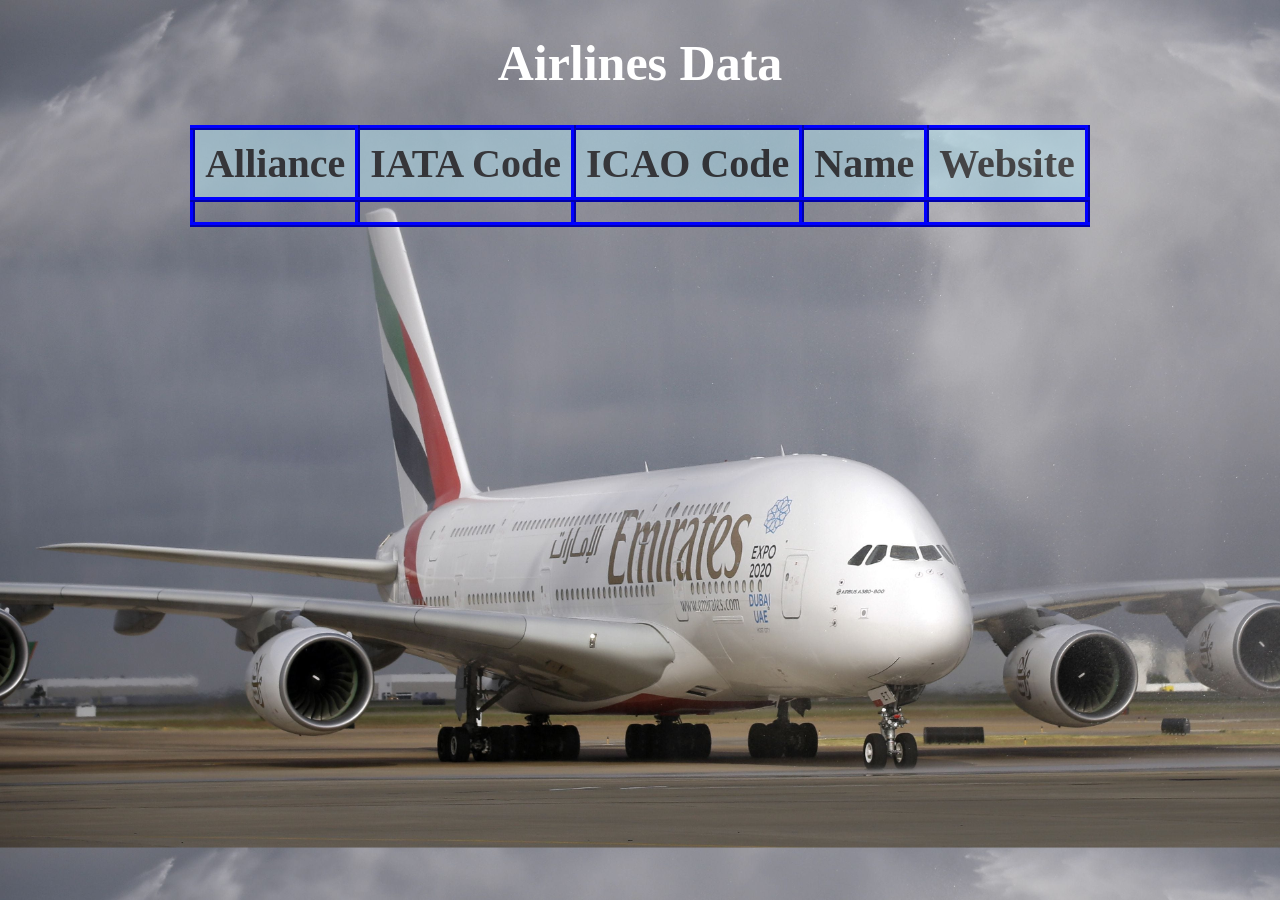
<file: airline.html>
<!DOCTYPE html>
<html lang="en" dir="ltr">
  <head>
    <meta charset="utf-8">
    <title>Flight Info</title>
    <style media="screen">
      table, td {
        border: 5px blue;
        border-style: ridge;
        border-collapse: collapse;
        font-size: 40px;
        padding: 10px;
        text-align: center;
        color:rgb(0,0,80);
        font-family: serif;
}
th {
  background-color: lightblue;
  color: black;
  border: 5px blue;
  border-style: ridge;
  font-size: 40px;
  padding: 10px;
  backface-visibility: hidden;
  opacity: 0.6;
}

h1{
  font-family: fantasy;
  font-size: 50px;
  color: white;
}
tr{
color:white;
}
body{
background-size: 1500px;
}

    </style>
  </head>
  <body background="a380.jpg">
    <center><h1>Airlines Data</h1>
      <table>
        <tr>
          <th>Alliance</th>
          <th>IATA Code</th>
          <th>ICAO Code</th>
          <th>Name</th>
          <th>Website</th>
          </tr>
          <tr>
            <td id="td1"></td>
            <td id="td2"></td>
            <td id="td3"></td>
            <td id="td4"></td>
            <td id="td5"></td>
            </tr>
        </table>
    </center>

    <script type="text/javascript">

      var xhr= new XMLHttpRequest();
      var url1='https://iata-and-icao-codes.p.rapidapi.com/airline?iata_code='
      var url2=prompt("Enter iata code of an airline (example of some Indian Airlines=I5,IX,AI,S2,SG,9W,6E,G8)")
      var url3=`${url2}`
      var url=url1+url3
    xhr.open("GET", url);
    xhr.setRequestHeader("x-rapidapi-host", "iata-and-icao-codes.p.rapidapi.com");
    xhr.setRequestHeader("x-rapidapi-key", "23afcb7ce7msh54dd1061c86521cp1c66bejsn627983c745fb");
      xhr.onreadystatechange= test
      function test(){
        if(this.status=200 && this.readyState==4)
        {
          var res_data= JSON.parse(this.responseText);
          console.log(res_data)
          var a = document.getElementById('td1')
          a.innerHTML=JSON.stringify(res_data[0].alliance)
          var a = document.getElementById('td2')
          a.innerHTML=JSON.stringify(res_data[0].iata_code)
          var a = document.getElementById('td3')
          a.innerHTML=JSON.stringify(res_data[0].icao_code)
          var a = document.getElementById('td4')
          a.innerHTML=JSON.stringify(res_data[0].name)
          var a = document.getElementById('td5')
          a.innerHTML=JSON.stringify(res_data[0].website)
        }
      }
        xhr.send();

    </script>
  </body>
</html>
</file>
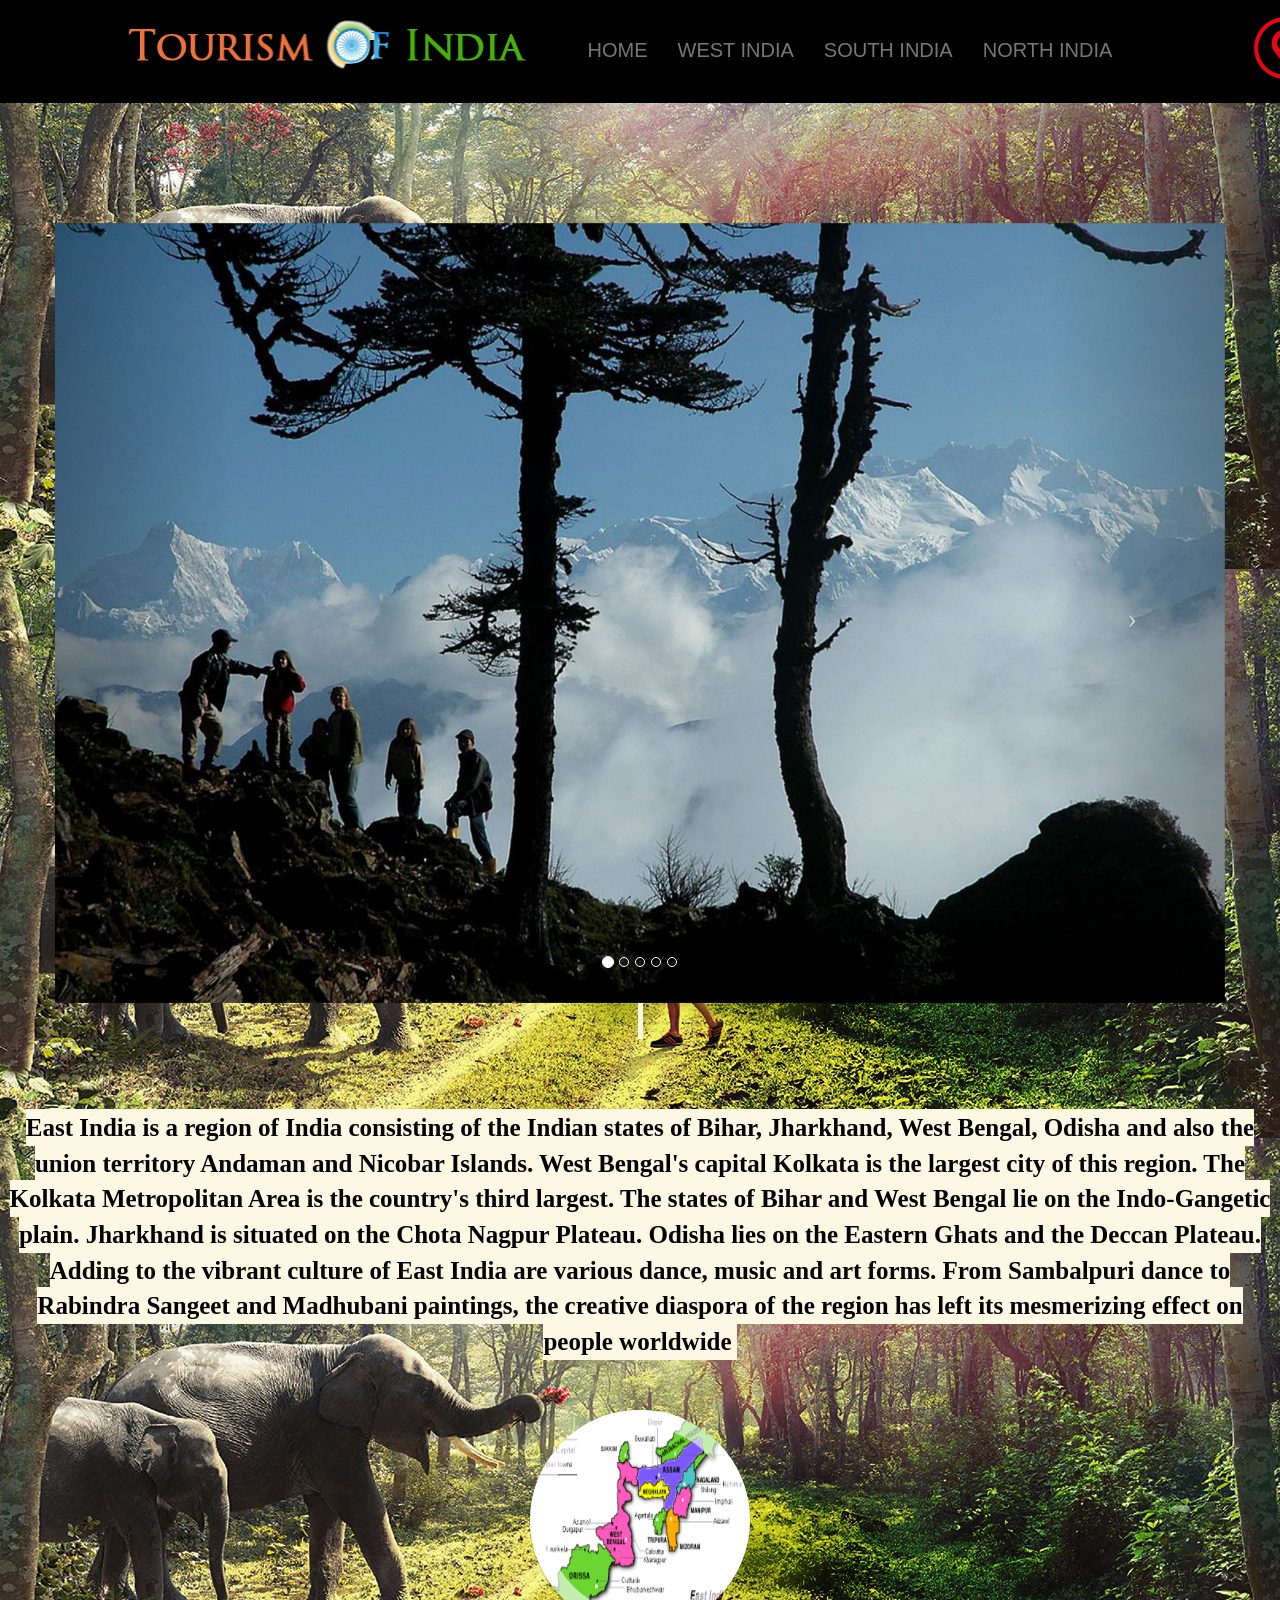
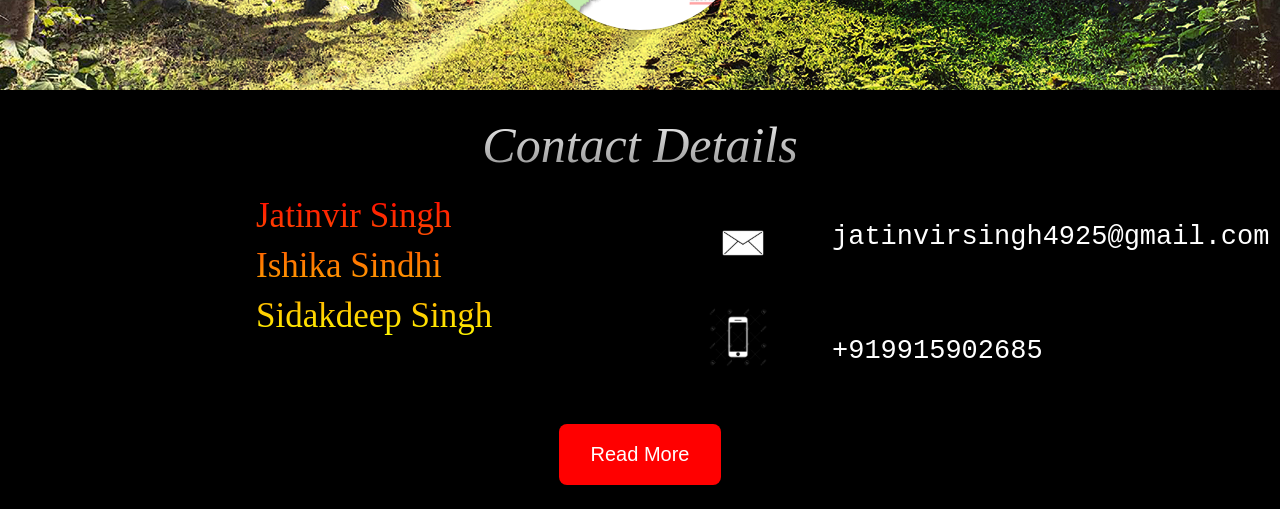
<file: east.html>
<html>
<head>
	<title>Tourism Of India</title>
<meta name="viewport" content="width=device-width, initial-scale=1.0"><link rel="stylesheet" href="https://maxcdn.bootstrapcdn.com/bootstrap/3.3.7/css/bootstrap.min.css" />
	  <link rel="stylesheet" href="mystyle.css" />
	  <link rel="stylesheet" href="http://cdnjs.cloudflare.com/ajax/libs/font-awesome/4.6.3/css/font-awesome.min.css"/>
	  <link rel="stylesheet" href="main.css" />
</head>
<body  background="east1.jpg">
	<div style="background-color:black" align="right">
	<br>
	<div class="container">
		   <div class="row">
		   <div class="col-sm-5">
		   <img src="logo.png" class="logo"/>
		   </div>
		   <div class="col-sm-7 my_menu">
		   <nav class="navbar navbar-default pull-right">
		   <div class="navbar-header">
		   <button type="button" class="navbar-toggle" data-toggle="collapse" data-target="#mynavbar">
		   <span class="icon-bar"></span>
		   <span class="icon-bar"></span>
		   <span class="icon-bar"></span>
		   </button>
		   </div>
		   <div class="collapse navbar-collapse" id="mynavbar">
		   <ul class="nav navbar-nav">
		   <li><a href="index.html">HOME</a></li>
		   <li><a href="west.html">WEST INDIA </a></li>
		   <li><a href="south.html">SOUTH INDIA</a></li>
		   <li><a href="north.html">NORTH INDIA</a></li>
		   </ul>
			 <a href="eastindiamap.html"><img src="gmap.jpg" class = "map"></a>

		   </div>
		   </nav></div>
		   </div>
		  </div>


</div></nav>

<br>
<br>
<br>
<br>
<br>
<br>

<div class="container">

	   <div class="row">
	   <div id ="my_carousel" class="carousel slide" data-ride="carousel" data-interval="2000">
	    <div class="carousel-inner">
	   <ol class="carousel-indicators">
	   <li data-target="#my_carousel" data-slide-to="0" class="active"></li>
	   <li data-target="#my_carousel" data-slide-to="1"></li>
<li data-target="#my_carousel" data-slide-to="2"></li>
<li data-target="#my_carousel" data-slide-to="3"></li>
<li data-target="#my_carousel" data-slide-to="4"></li>
	  </ol>

	   <div class="item active">
	   <img src="e5.jpg" alt=""/>
	  </div>
	   <div class="item">
	   <img src="e2.jpg" alt=""/>
	   </div>
	   <div class="item">
	   <img src="e3.jpg" alt=""/>
	   </div> <div class="item">
	   <img src="e4.jpg" alt=""/>
	   </div> <div class="item">
	   <img src="e5.jpg" alt=""/>
	   </div>
	   <a class="left carousel-control" href="#my_carousel" data-slide="prev"><span class="icon-prev"></span></a>
       <a class="right carousel-control" href="#my_carousel" data-slide="next"><span class="icon-next"></span></a>
	 </div></div>
	   </div>

</div>
<center><p class = "eastinfo"><b><mark><br><br><br>
East India is a region of India consisting of the Indian states of Bihar, Jharkhand, West Bengal, Odisha and also the union territory Andaman and Nicobar Islands. West Bengal's capital Kolkata is the largest city of this region. The Kolkata Metropolitan Area is the country's third largest.
The states of Bihar and West Bengal lie on the Indo-Gangetic plain. Jharkhand is situated on the Chota Nagpur Plateau. Odisha lies on the Eastern Ghats and the Deccan Plateau.
Adding to the vibrant culture of East India are various dance, music and art forms. From Sambalpuri dance to Rabindra Sangeet and Madhubani paintings, the creative diaspora of the region has left its mesmerizing effect on people worldwide </div>
</b></mark></center><br><br>

<center>
<div class="row">
    <div class="ih-item circle colored effect2 left_to_right"><a href="http://www.india-tourism.net/east_india_tour_tourism.html">
        <div class="img"><img src="east.jpg" alt="img"></div>
        <div class="info">
          <h3>click here</h3>
          <p>Explore west</p>
        </div></a></div>

  </div>
</div></center>

<br><br><br>
<div style="background-color:rgb(0,0,0)">
	<br>
	<p class="footer_head"><i>Contact Details</i></p>
	<a href="https://robinjatin.github.io/resume/" style="text-decoration:none"><p class = "fcontent">Jatinvir Singh</a><br>
	<a href="https://ishika999.github.io/resume/" style="text-decoration:none">Ishika Sindhi</a><br>
	<a href="https://sidak28.github.io/resume/" style="text-decoration:none">Sidakdeep Singh</a></p><br>
	<img src="email.jpg" class="fimage"><p class="fdet">jatinvirsingh4925@gmail.com</p><br><br>
	<img src="phone.jpg" class="fimage2"><p class="fdet2">+919915902685</p><br><br>
 <center><a href="https://en.wikipedia.org/wiki/Tourism_in_India" class="button4 button3">Read More</a></center><br>
</div>




	   <script type="text/javascript" src="jquery.js"></script>
	   <script type="text/javascript" src="https://maxcdn.bootstrapcdn.com/bootstrap/3.3.7/js/bootstrap.min.js"></script>
	   <script type="text/javascript">
	   $(document).ready(function(){
	   $('[data-toggle="tooltip"]').tooltip();
	   });
	   </script>
	   </body>

	   </html>
</file>
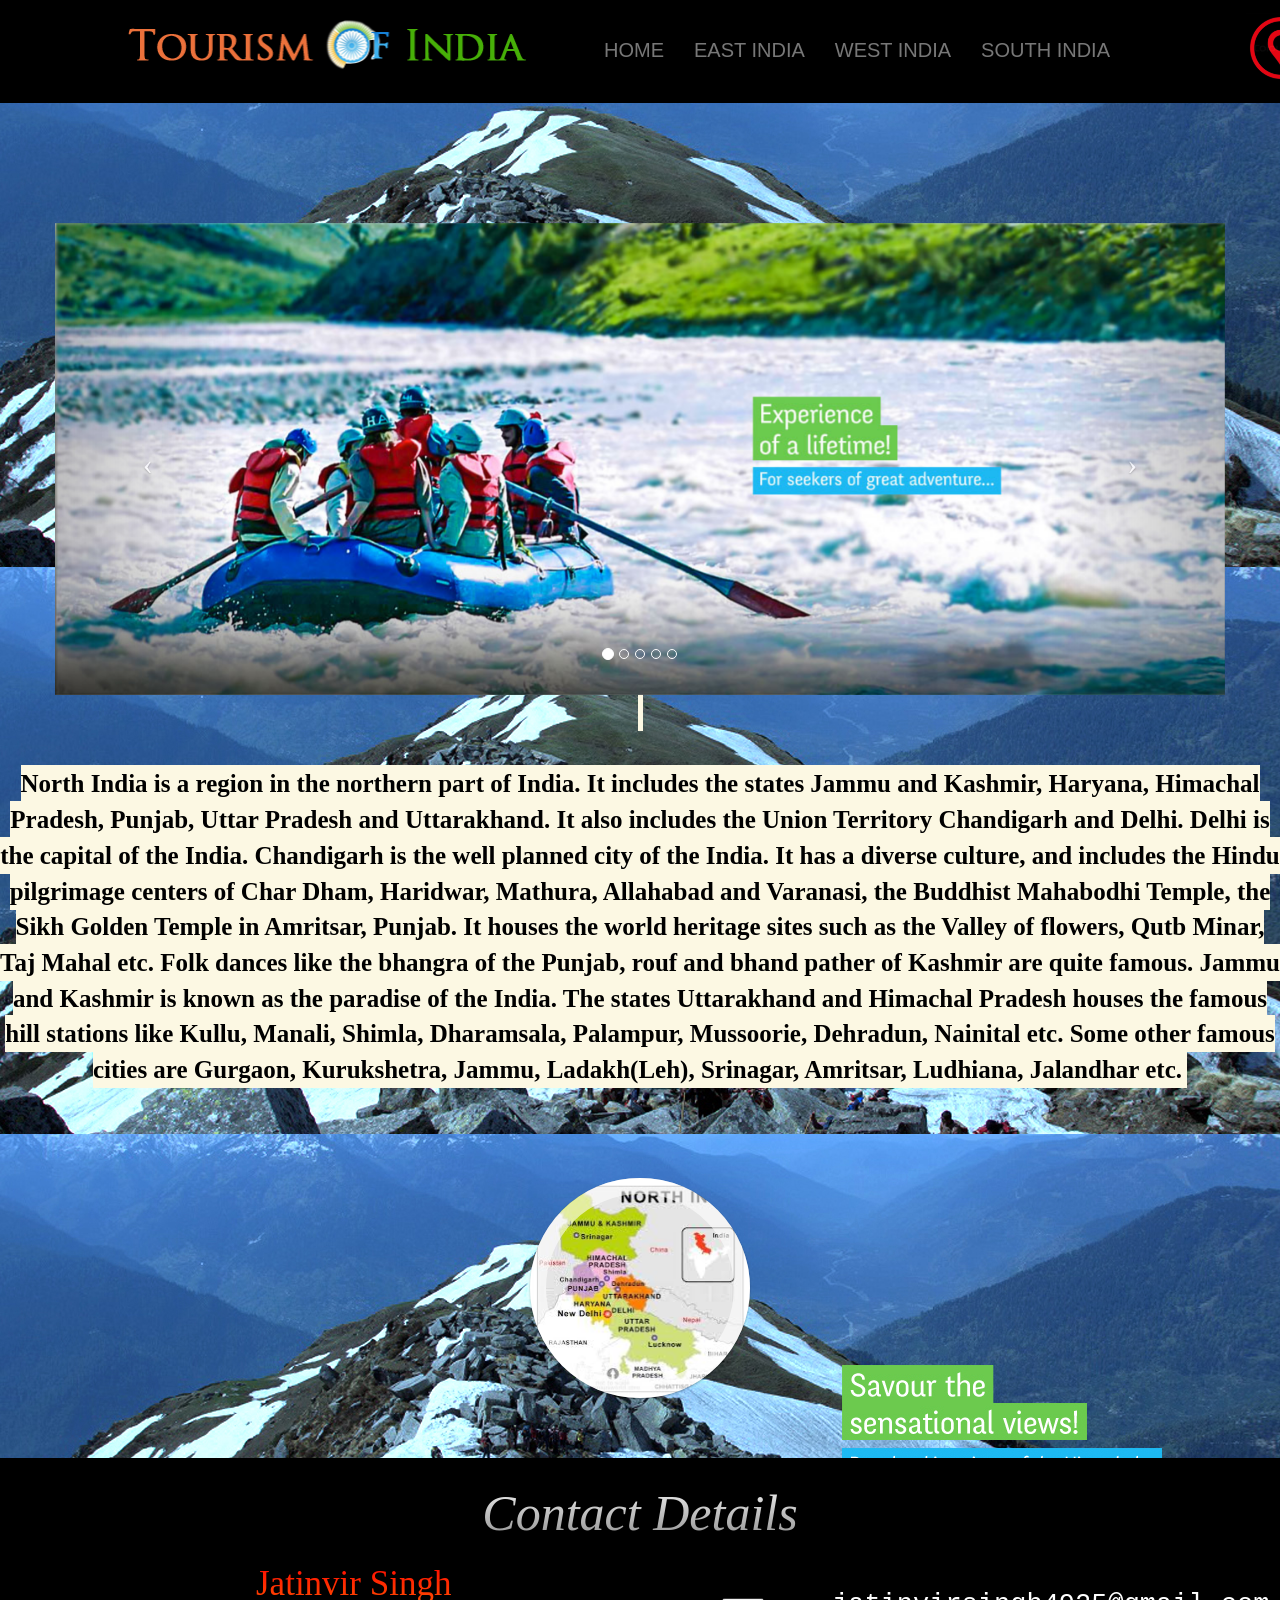
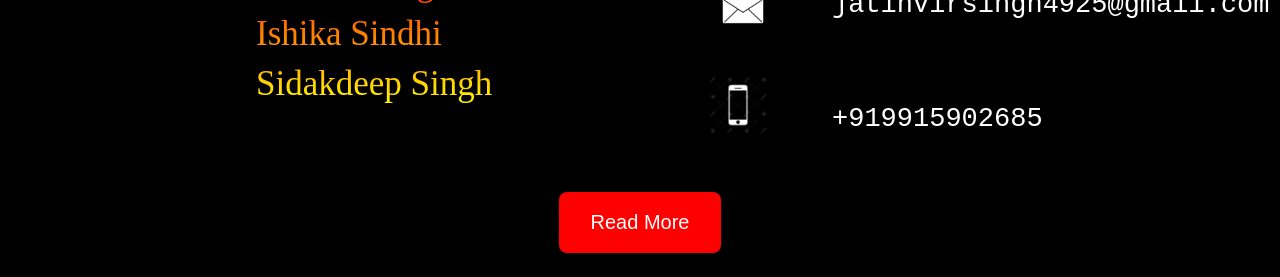
<file: north.html>
<html>
<head>

<title>Tourism Of India</title>

<meta name="viewport" content="width=device-width, initial-scale=1.0"><link rel="stylesheet" href="https://maxcdn.bootstrapcdn.com/bootstrap/3.3.7/css/bootstrap.min.css" />
	  <link rel="stylesheet" href="mystyle.css" />
	  <link rel="stylesheet" href="http://cdnjs.cloudflare.com/ajax/libs/font-awesome/4.6.3/css/font-awesome.min.css"/>
	  <link rel="stylesheet" href="main.css" />
</head>
<body  background="1002.jpg">
	<div style="background-color:black" align="right">
	<br>
	<div class="container">
		   <div class="row">
		   <div class="col-sm-5">
		   <img src="logo.png" class="logo"/>
		   </div>
		   <div class="col-sm-7 my_menu">
		   <nav class="navbar navbar-default pull-right">
		   <div class="navbar-header">
		   <button type="button" class="navbar-toggle" data-toggle="collapse" data-target="#mynavbar">
		   <span class="icon-bar"></span>
		   <span class="icon-bar"></span>
		   <span class="icon-bar"></span>
		   </button>
		   </div>
		   <div class="collapse navbar-collapse" id="mynavbar">
		   <ul class="nav navbar-nav">
		   <li><a href="index.html">HOME</a></li>
		   <li><a href="east.html">EAST INDIA </a></li>
		   <li><a href="west.html">WEST INDIA</a></li>
		   <li><a href="south.html">SOUTH INDIA</a></li>
		   </ul>
			 <a href="northindiamap.html"><img src="gmap.jpg" class = "map"></a>
		   </div>
		   </nav></div>
		   </div>
		  </div>


</div></nav>

<br>
<br>
<br>
<br>
<br>
<br>

<div class="container">

	   <div class="row">
	   <div id ="my_carousel" class="carousel slide" data-ride="carousel" data-interval="2000">
	    <div class="carousel-inner">
	   <ol class="carousel-indicators">
	   <li data-target="#my_carousel" data-slide-to="0" class="active"></li>
	   <li data-target="#my_carousel" data-slide-to="1"></li>
<li data-target="#my_carousel" data-slide-to="2"></li>
<li data-target="#my_carousel" data-slide-to="3"></li>
<li data-target="#my_carousel" data-slide-to="4"></li>
	  </ol>

	   <div class="item active">
	   <img src="1001.jpg" alt=""/>
	  </div>
	   <div class="item">
	   <img src="45.jpg" alt=""/>
	   </div>
	   <div class="item">
	   <img src="1003.jpg" alt=""/>
	   </div> <div class="item">
	   <img src="1004.jpg" alt=""/>
	   </div> <div class="item">
	   <img src="1005.jpg" alt=""/>
	   </div>
	   <a class="left carousel-control" href="#my_carousel" data-slide="prev"><span class="icon-prev"></span></a>
       <a class="right carousel-control" href="#my_carousel" data-slide="next"><span class="icon-next"></span></a>
	 </div></div>
	   </div>

</div>

<center><p class = "eastinfo"><b><mark><br><br>
	North India is a region in the northern part of India. It includes the states Jammu and Kashmir, Haryana, Himachal Pradesh, Punjab, Uttar Pradesh and Uttarakhand. It also includes the Union Territory Chandigarh and Delhi. Delhi is the capital of the India. Chandigarh is the well planned city of the India.
	It has a diverse culture, and includes the Hindu pilgrimage centers of Char Dham, Haridwar, Mathura, Allahabad and Varanasi, the Buddhist Mahabodhi Temple, the Sikh Golden Temple in Amritsar, Punjab. It houses the world heritage sites such as the Valley of flowers, Qutb Minar, Taj Mahal etc. Folk dances like the bhangra of the Punjab, rouf and bhand pather of Kashmir are quite famous. Jammu and Kashmir is known as the paradise of the India. The states Uttarakhand and Himachal Pradesh houses the famous hill stations like Kullu, Manali, Shimla, Dharamsala, Palampur, Mussoorie, Dehradun, Nainital etc. Some other famous cities are Gurgaon, Kurukshetra, Jammu, Ladakh(Leh), Srinagar, Amritsar, Ludhiana, Jalandhar etc.</div>
</b></mark></center><br><br><br><br>

<center>
<div class="row">
    <div class="ih-item circle colored effect2 left_to_right"><a href="https://traveltriangle.com/blog/places-to-visit-in-north-india/">
        <div class="img"><img src="north.jpg" alt="img"></div>
        <div class="info">
          <h3>click here</h3>
          <p>Explore north</p>
        </div></a></div>


  </div>
</div></center>

<br><br><br>


<div style="background-color:rgb(0,0,0)">
 <br>
 <p class="footer_head"><i>Contact Details</i></p>
 <a href="https://robinjatin.github.io/resume/" style="text-decoration:none"><p class = "fcontent">Jatinvir Singh</a><br>
 <a href="https://ishika999.github.io/resume/" style="text-decoration:none">Ishika Sindhi</a><br>
 <a href="https://sidak28.github.io/resume/" style="text-decoration:none">Sidakdeep Singh</a></p><br>
 <img src="email.jpg" class="fimage"><p class="fdet">jatinvirsingh4925@gmail.com</p><br><br>
 <img src="phone.jpg" class="fimage2"><p class="fdet2">+919915902685</p><br><br>
 <center><a href="https://en.wikipedia.org/wiki/Tourism_in_India" class="button4 button3">Read More</a></center><br>
</div>



	   <script type="text/javascript" src="jquery.js"></script>
	   <script type="text/javascript" src="https://maxcdn.bootstrapcdn.com/bootstrap/3.3.7/js/bootstrap.min.js"></script>
	   <script type="text/javascript">
	   $(document).ready(function(){
	   $('[data-toggle="tooltip"]').tooltip();
	   });
	   </script>
	   </body>

	   </html>
</file>
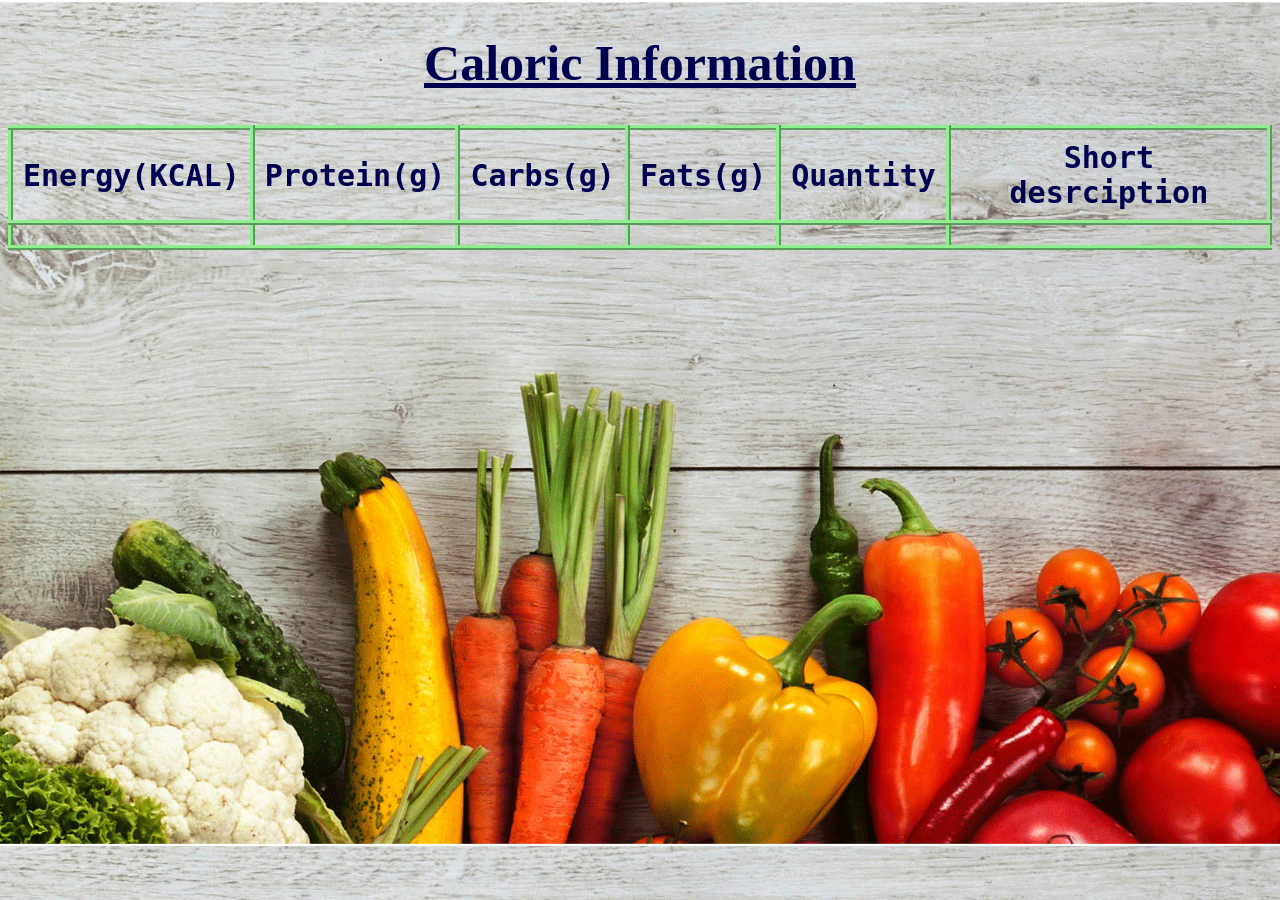
<file: ourfood.html>
<!DOCTYPE html>
<html lang="en" dir="ltr">
  <head>
    <meta charset="utf-8">
    <title>Caloric Information</title>

  <style media="screen">

          table, th, td {

              border: 5px lightgreen;
              border-style: inset;
border-collapse: collapse;
font-size: 30px;
padding: 10px;
text-align: center;
color:rgb(0,0,80);
font-family: monospace;
}
h1{
  color:rgb(0,0,80);
  font-size: 50px;
  font-family: cursive;
}
tr{
  color:black;
}
body{
  background-size: 1500px;
}


  </style>
  </head>
  <body background="hfood.jpg">
    <center><h1><u>Caloric Information</u></h1>
    <table>
      <tr>
        <th>Energy(KCAL)</th>
        <th>Protein(g)</th>
        <th>Carbs(g)</th>

        <th>Fats(g)</th>

        <th>Quantity</th>
        <th>Short desrciption</th>
        </tr>

          <td id="td2"></td>
            <td id="td3"></td>
              <td id="td4"></td>

                    <td id="td7"></td>

                                <td id="td13"></td>
                                    <td id="td14"></td>

      </table></center>
    <script type="text/javascript">
      var url1='https://food-calorie-data-search.p.rapidapi.com/api/search?keyword='
      var url2=prompt("Enter the Food Name")
      var url3=`${url2}`
      var url=url1+url3
          var xhr= new XMLHttpRequest();
      xhr.open("GET", url);
      xhr.setRequestHeader("x-rapidapi-host", "food-calorie-data-search.p.rapidapi.com");
      xhr.setRequestHeader("x-rapidapi-key", "23afcb7ce7msh54dd1061c86521cp1c66bejsn627983c745fb");


      xhr.onreadystatechange= test
      function test(){
        if(this.status=200 && this.readyState==4)
        {
          var res_data= JSON.parse(this.responseText);
          console.log(res_data)

          var b = document.getElementById('td2')
          b.innerHTML=JSON.stringify(res_data[0].energ_kcal)
          var c = document.getElementById('td3')
          c.innerHTML=JSON.stringify(res_data[0].protein)
          var d = document.getElementById('td4')
          d.innerHTML=JSON.stringify(res_data[0].carbohydrt)

          var g = document.getElementById('td7')
          g.innerHTML=JSON.stringify(res_data[0].fa_sat)

          var m = document.getElementById('td13')
          m.innerHTML=JSON.stringify(res_data[0].gmwt_desc1)
          var n = document.getElementById('td14')
          n.innerHTML=JSON.stringify(res_data[0].shrt_desc)
        }
      }



      xhr.send();
    </script>
  </body>
</html>
</file>
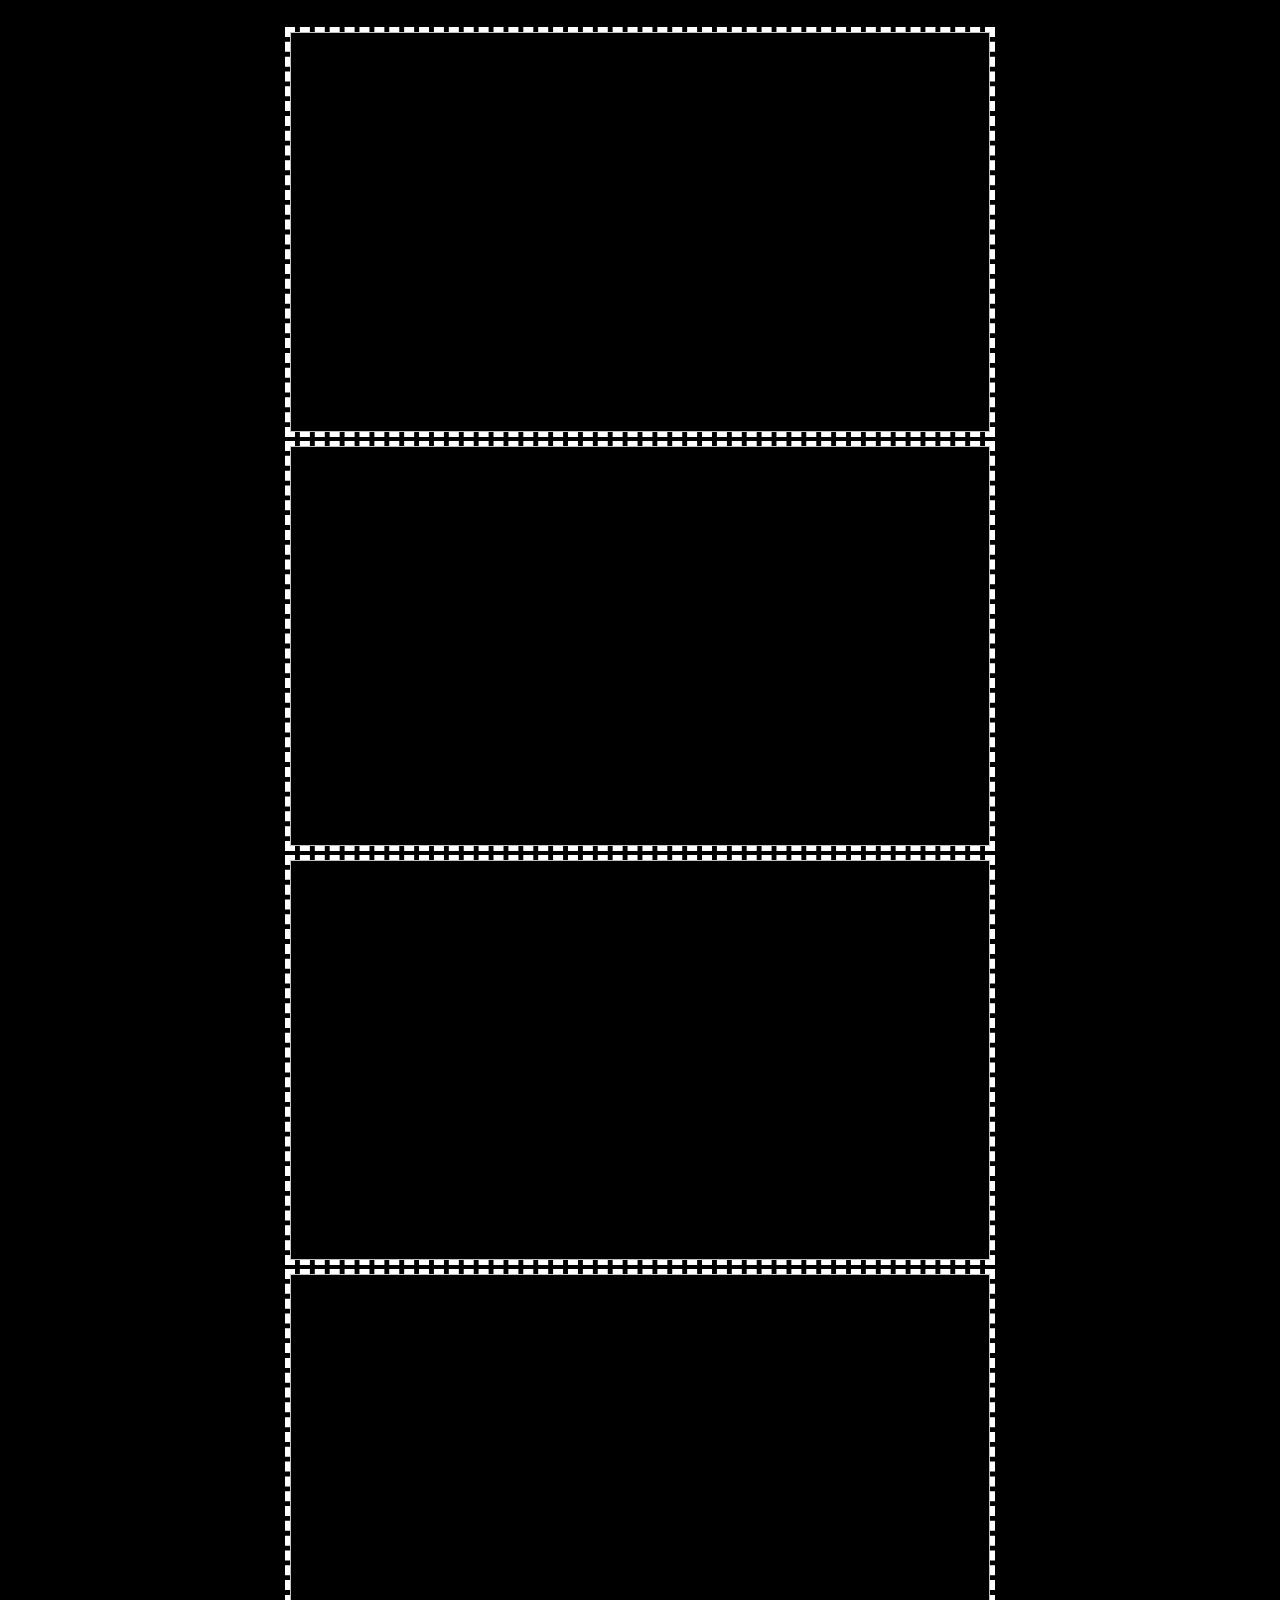
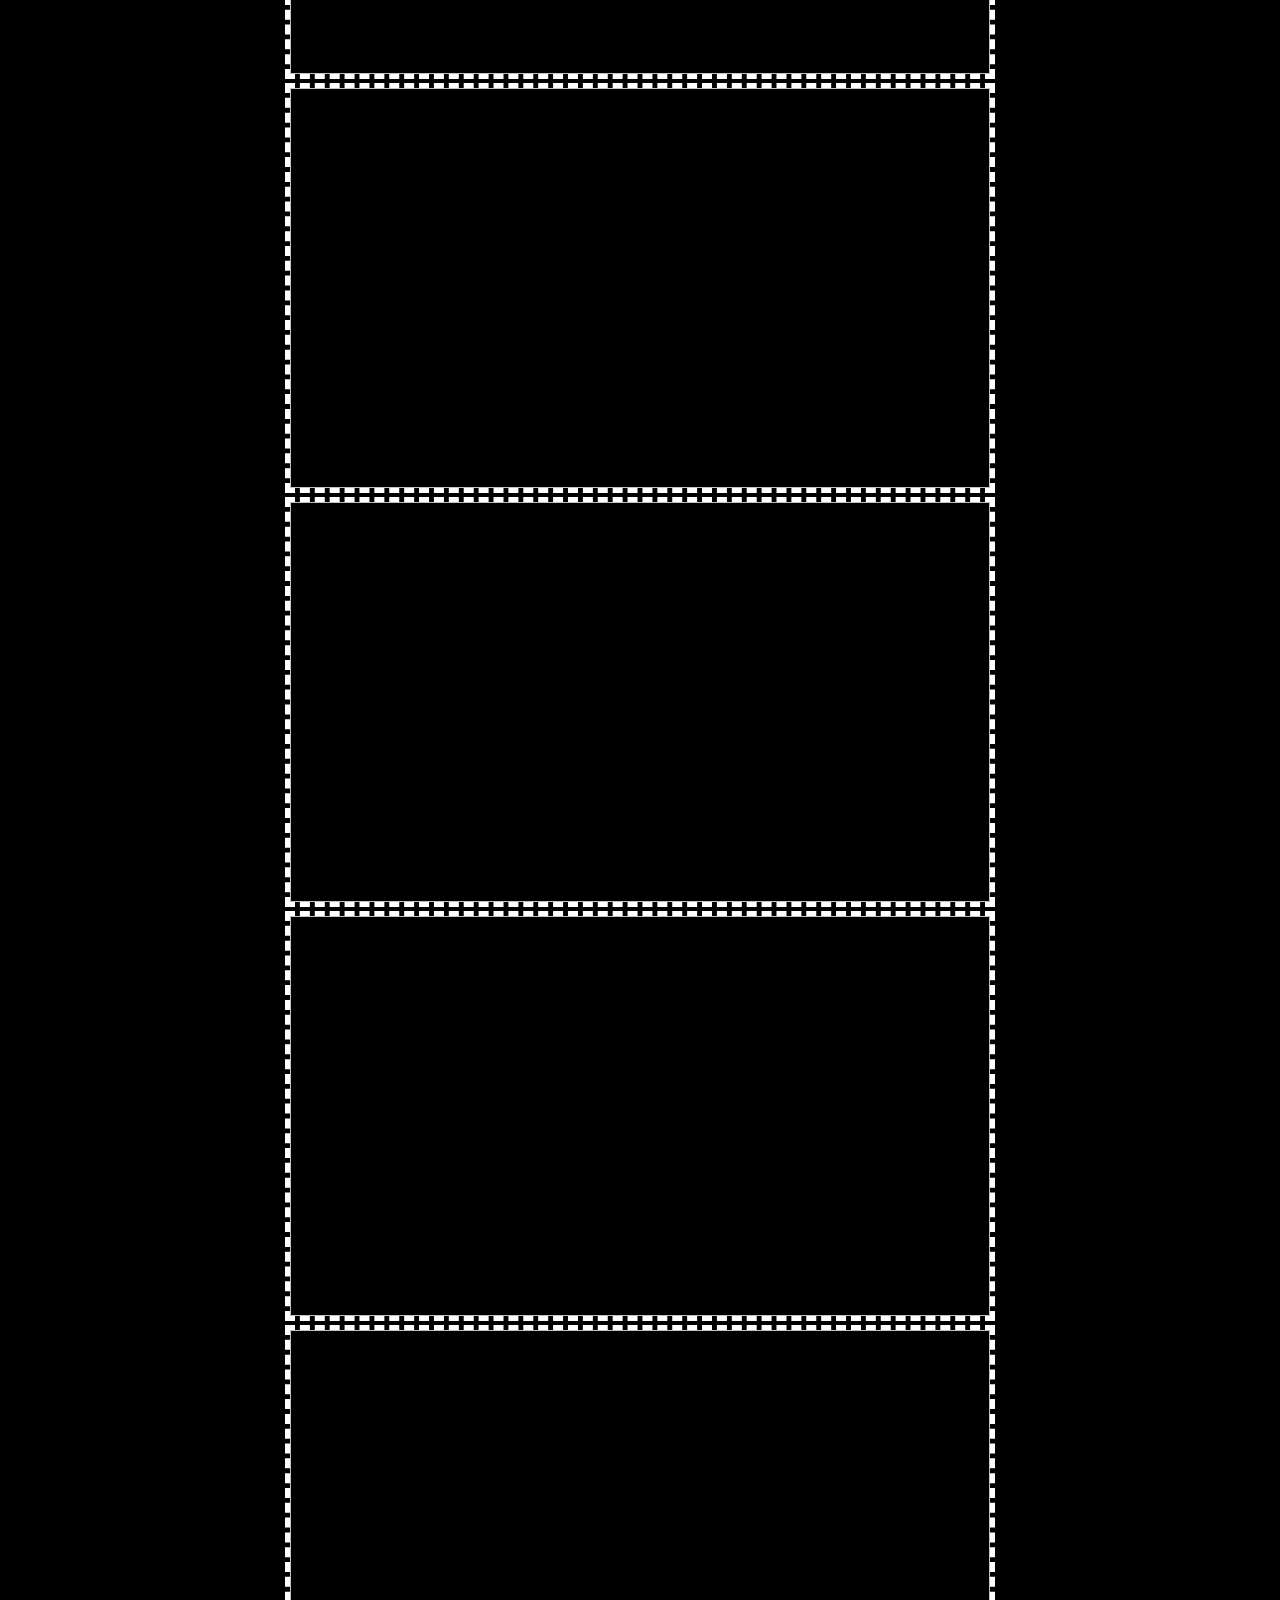
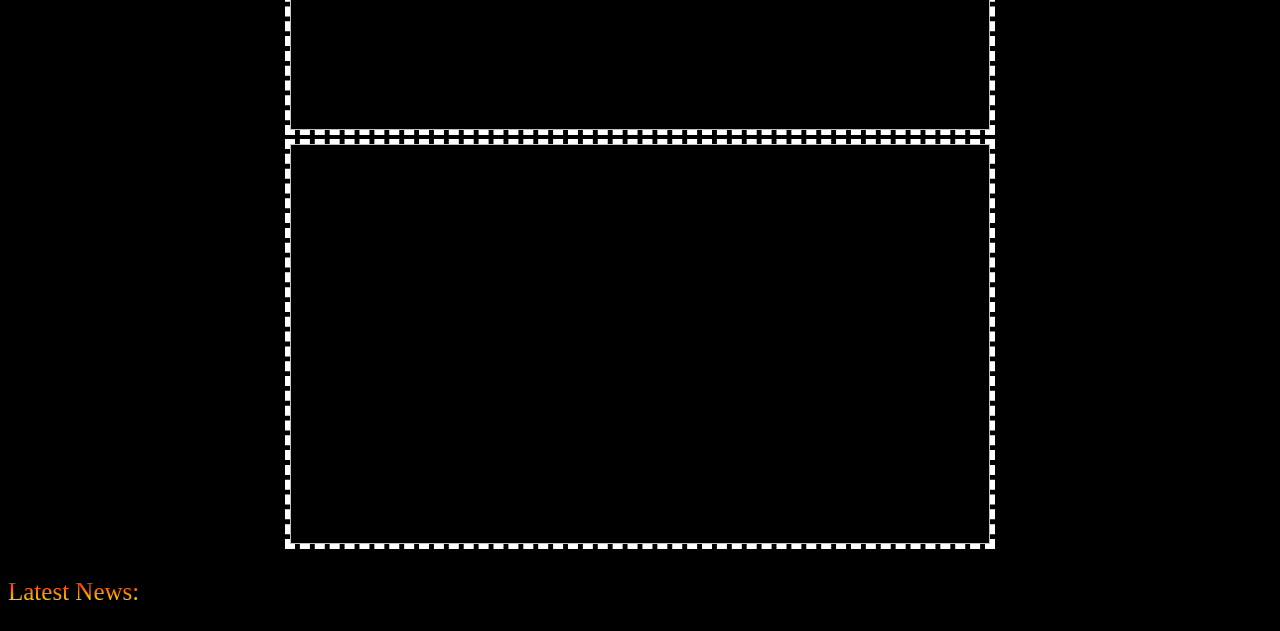
<file: photo.html>
<!DOCTYPE html>
<html lang="en" dir="ltr">
  <head>
    <meta charset="utf-8">
    <title></title>
    <script src="https://www.w3schools.com/lib/w3.js"></script>
    <style media="screen">

      p{
        background: -webkit-linear-gradient(red,yellow);
        -webkit-background-clip: text;
        -webkit-text-fill-color: transparent;
      	font-size: 25px;
      	font-family: Copperplate;
      }
        h1{
          font-size: 40px;
          background: -webkit-linear-gradient(white,lightyellow);
          -webkit-background-clip: text;
          -webkit-text-fill-color: transparent;
        	text-align: center;
        	font-family: cursive;
        }
        img{
        width:700px;
        height:400px;
        border: 5px white;
        border-style: dashed;
        }

        body{
          background-color: black;
        }
    </style>

  </head>
  <body>
  <center>  <h1 id="td2"> </h1>


             <img class="nature" id="display1" alt=""/>
             <img class="nature" id="display2" alt=""/>
             <img class="nature" id="display3" alt=""/>
             <img class="nature" id="display4" alt=""/>
             <img class="nature" id="display5" alt=""/>
             <img class="nature" id="display6" alt=""/>
             <img class="nature" id="display7" alt=""/>
             <img class="nature" id="display8" alt=""/>
             <img class="nature" id="display9" alt=""/>

             </center>
    <p><u>Latest News:</u></p>  <p id="td1"></p> <p id="td4"></p> <p id="td3"></p> <p id="td10"></p> <p id="td5"></p> <p id="td6"></p> <p id="td7"></p> <p id="td8"></p> <p id="td9"></p>

  <script>

var xhr = new XMLHttpRequest()
var url1='https://faroo-faroo-web-search.p.rapidapi.com/api?q='
var url2=prompt("Enter the State Name");
var url3=`${url2}`
var url=url1+url3
xhr.open("GET", url);
xhr.setRequestHeader("x-rapidapi-host", "faroo-faroo-web-search.p.rapidapi.com");
xhr.setRequestHeader("x-rapidapi-key", "23afcb7ce7msh54dd1061c86521cp1c66bejsn627983c745fb");


  xhr.onreadystatechange = test



  function test(){
      if(this.status==200 && this.readyState==4){ //to remove exception
     var re_data = JSON.parse(this.responseText)
     console.log(re_data)
    var e = document.getElementById('td2')
     e.innerHTML=JSON.stringify(re_data.query);
     var pre=document.getElementById('td1')
     pre.innerHTML=JSON.stringify(re_data.results[1].kwic)
     var pre1=document.getElementById('td4')
     pre1.innerHTML=JSON.stringify(re_data.results[2].kwic)
     var pre2=document.getElementById('td3')
     pre2.innerHTML=JSON.stringify(re_data.results[3].kwic)
     var pre3=document.getElementById('td10')
     pre3.innerHTML=JSON.stringify(re_data.results[4].kwic)
     var pre4=document.getElementById('td5')
     pre4.innerHTML=JSON.stringify(re_data.results[5].kwic)
     var pre5=document.getElementById('td6')
     pre5.innerHTML=JSON.stringify(re_data.results[6].kwic)
     var pre6=document.getElementById('td7')
     pre6.innerHTML=JSON.stringify(re_data.results[7].kwic)
     var pre7=document.getElementById('td8')
     pre7.innerHTML=JSON.stringify(re_data.results[8].kwic)
     var pre8=document.getElementById('td9')
     pre8.innerHTML=JSON.stringify(re_data.results[9].kwic)
     var img_url=re_data.results[1].iurl;
     var get_tag=document.getElementById('display1')
     get_tag.setAttribute('src',img_url)
     var img_url2=re_data.results[2].iurl;
     var get_tag2=document.getElementById('display2')
     get_tag.setAttribute('src',img_url2)
     var img_url3=re_data.results[3].iurl;
     var get_tag3=document.getElementById('display3')
     get_tag3.setAttribute('src',img_url3)
     var img_url4=re_data.results[4].iurl;
     var get_tag4=document.getElementById('display4')
     get_tag4.setAttribute('src',img_url4)
     var img_url5=re_data.results[5].iurl;
     var get_tag5=document.getElementById('display5')
     get_tag5.setAttribute('src',img_url5)
     var img_url6=re_data.results[6].iurl;
     var get_tag6=document.getElementById('display6')
     get_tag6.setAttribute('src',img_url6)
     var img_url7=re_data.results[7].iurl;
     var get_tag7=document.getElementById('display7')
     get_tag7.setAttribute('src',img_url7)
     var img_url8=re_data.results[8].iurl;
     var get_tag8=document.getElementById('display8')
     get_tag8.setAttribute('src',img_url8)
     var img_url9=re_data.results[9].iurl;
     var get_tag9=document.getElementById('display9')
     get_tag9.setAttribute('src',img_url9)
     w3.slideshow(".nature", 1000);
  }
  }

xhr.send()
      </script>
  </body>
</html>
</file>
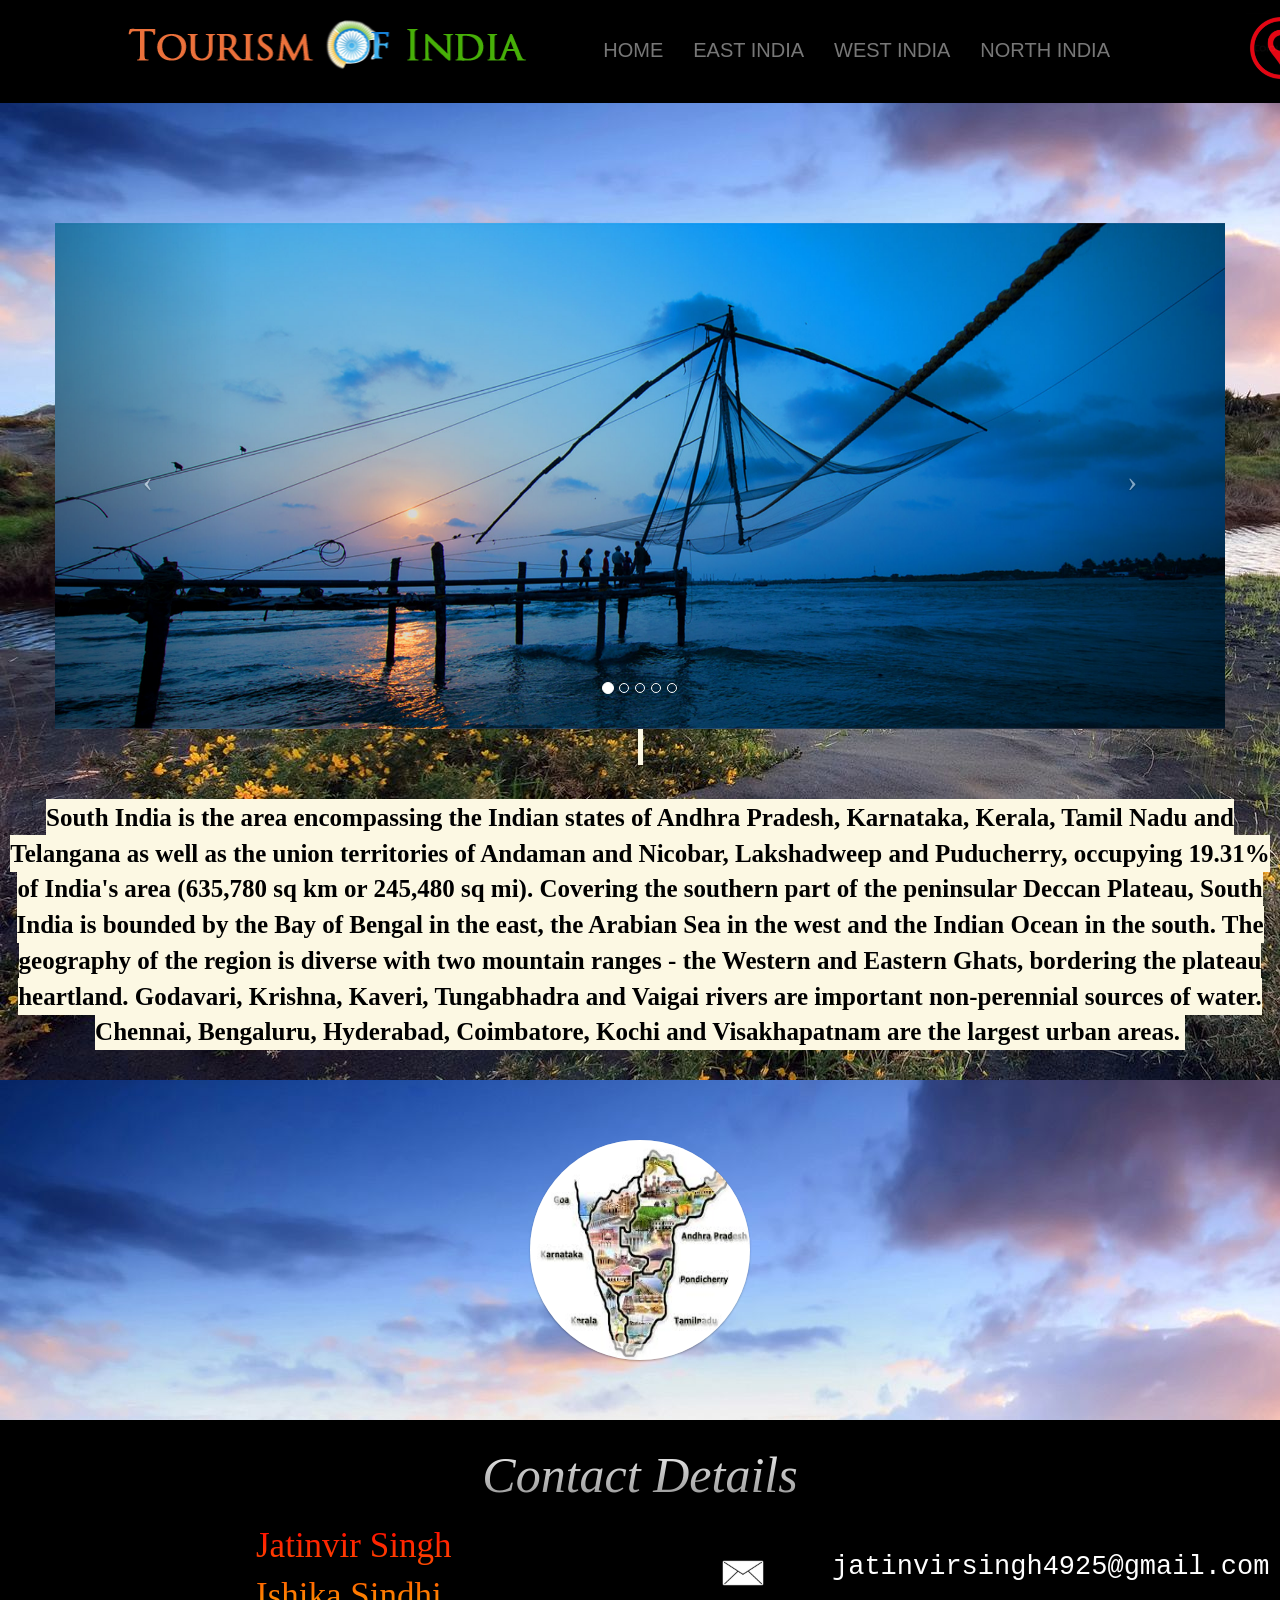
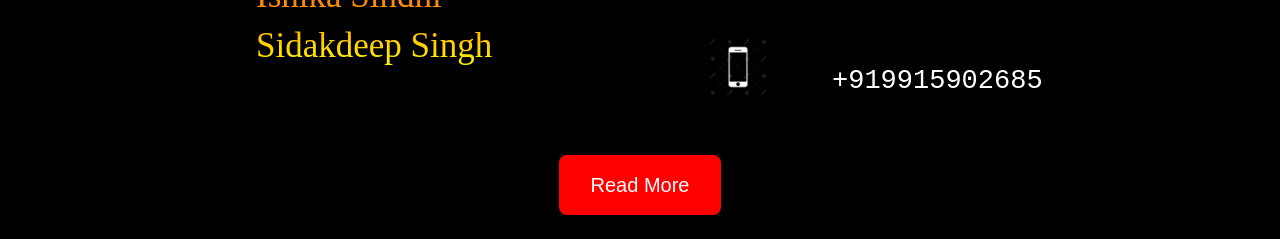
<file: south.html>
<html>
<head>

	<title>Tourism Of India</title>

<meta name="viewport" content="width=device-width, initial-scale=1.0"><link rel="stylesheet" href="https://maxcdn.bootstrapcdn.com/bootstrap/3.3.7/css/bootstrap.min.css" />
	  <link rel="stylesheet" href="mystyle.css" />
	  <link rel="stylesheet" href="http://cdnjs.cloudflare.com/ajax/libs/font-awesome/4.6.3/css/font-awesome.min.css"/>
	  <link rel="stylesheet" href="main.css" />
</head>
<body  background="Landscape.jpg">
	<div style="background-color:black" align="right">
	<br>
	<div class="container">
		   <div class="row">
		   <div class="col-sm-5">
		   <img src="logo.png" class="logo"/>
		   </div>
		   <div class="col-sm-7 my_menu">
		   <nav class="navbar navbar-default pull-right">
		   <div class="navbar-header">
		   <button type="button" class="navbar-toggle" data-toggle="collapse" data-target="#mynavbar">
		   <span class="icon-bar"></span>
		   <span class="icon-bar"></span>
		   <span class="icon-bar"></span>
		   </button>
		   </div>
		   <div class="collapse navbar-collapse" id="mynavbar">
		   <ul class="nav navbar-nav">
		   <li><a href="index.html">HOME</a></li>
		   <li><a href="east.html">EAST INDIA </a></li>
		   <li><a href="west.html">WEST INDIA</a></li>
		   <li><a href="north.html">NORTH INDIA</a></li>
		   </ul>
			 <a href="southindiamap.html"><img src="gmap.jpg" class = "map"></a>

		   </div>
		   </nav></div>
		   </div>
		  </div>


</div></nav>

<br>
<br>
<br>
<br>
<br>
<br>

<div class="container">

	   <div class="row">
	   <div id ="my_carousel" class="carousel slide" data-ride="carousel" data-interval="2000">
	    <div class="carousel-inner">
	   <ol class="carousel-indicators">
	   <li data-target="#my_carousel" data-slide-to="0" class="active"></li>
	   <li data-target="#my_carousel" data-slide-to="1"></li>
<li data-target="#my_carousel" data-slide-to="2"></li>
<li data-target="#my_carousel" data-slide-to="3"></li>
<li data-target="#my_carousel" data-slide-to="4"></li>
	  </ol>

	   <div class="item active">
	   <img src="k2.jpg" alt=""/>
	  </div>
	   <div class="item">
	   <img src="k1.jpg" alt=""/>
	   </div>
	   <div class="item">
	   <img src="k3.jpg" alt=""/>
	   </div> <div class="item">
	   <img src="k4.jpg" alt=""/>
	   </div> <div class="item">
	   <img src="K6.jpg" alt=""/>
	   </div>
	   <a class="left carousel-control" href="#my_carousel" data-slide="prev"><span class="icon-prev"></span></a>
       <a class="right carousel-control" href="#my_carousel" data-slide="next"><span class="icon-next"></span></a>
	 </div></div>
	   </div>

</div>


<center><p class = "eastinfo"><b><mark><br><br>
South India is the area encompassing the Indian states of Andhra Pradesh, Karnataka, Kerala, Tamil Nadu and Telangana as well as the union territories of Andaman and Nicobar, Lakshadweep and Puducherry, occupying 19.31% of India's area (635,780 sq km or 245,480 sq mi). Covering the southern part of the peninsular Deccan Plateau, South India is bounded by the Bay of Bengal in the east, the Arabian Sea in the west and the Indian Ocean in the south. The geography of the region is diverse with two mountain ranges - the Western and Eastern Ghats, bordering the plateau heartland. Godavari, Krishna, Kaveri, Tungabhadra and Vaigai rivers are important non-perennial sources of water. Chennai, Bengaluru, Hyderabad, Coimbatore, Kochi and Visakhapatnam are the largest urban areas.</div>
</b></mark></center><br><br><br><br>

<center>
<div class="row">
    <div class="ih-item circle colored effect2 left_to_right"><a href="https://www.southtourism.in/">
        <div class="img"><img src="south.jpg" alt="img"></div>
        <div class="info">
          <h3>click here</h3>
          <p>Explore south</p>
        </div></a></div>


  </div>
</div></center>

<br><br><br>

<div style="background-color:rgb(0,0,0)">
 <br>
 <p class="footer_head"><i>Contact Details</i></p>
 <a href="https://robinjatin.github.io/resume/" style="text-decoration:none"><p class = "fcontent">Jatinvir Singh</a><br>
 <a href="https://ishika999.github.io/resume/" style="text-decoration:none">Ishika Sindhi</a><br>
 <a href="https://sidak28.github.io/resume/" style="text-decoration:none">Sidakdeep Singh</a></p><br>
 <img src="email.jpg" class="fimage"><p class="fdet">jatinvirsingh4925@gmail.com</p><br><br>
 <img src="phone.jpg" class="fimage2"><p class="fdet2">+919915902685</p><br><br>
 <center><a href="https://en.wikipedia.org/wiki/Tourism_in_India" class="button4 button3">Read More</a></center><br>
</div>




	   <script type="text/javascript" src="jquery.js"></script>
	   <script type="text/javascript" src="https://maxcdn.bootstrapcdn.com/bootstrap/3.3.7/js/bootstrap.min.js"></script>
	   <script type="text/javascript">
	   $(document).ready(function(){
	   $('[data-toggle="tooltip"]').tooltip();
	   });
	   </script>
	   </body>

	   </html>
</file>
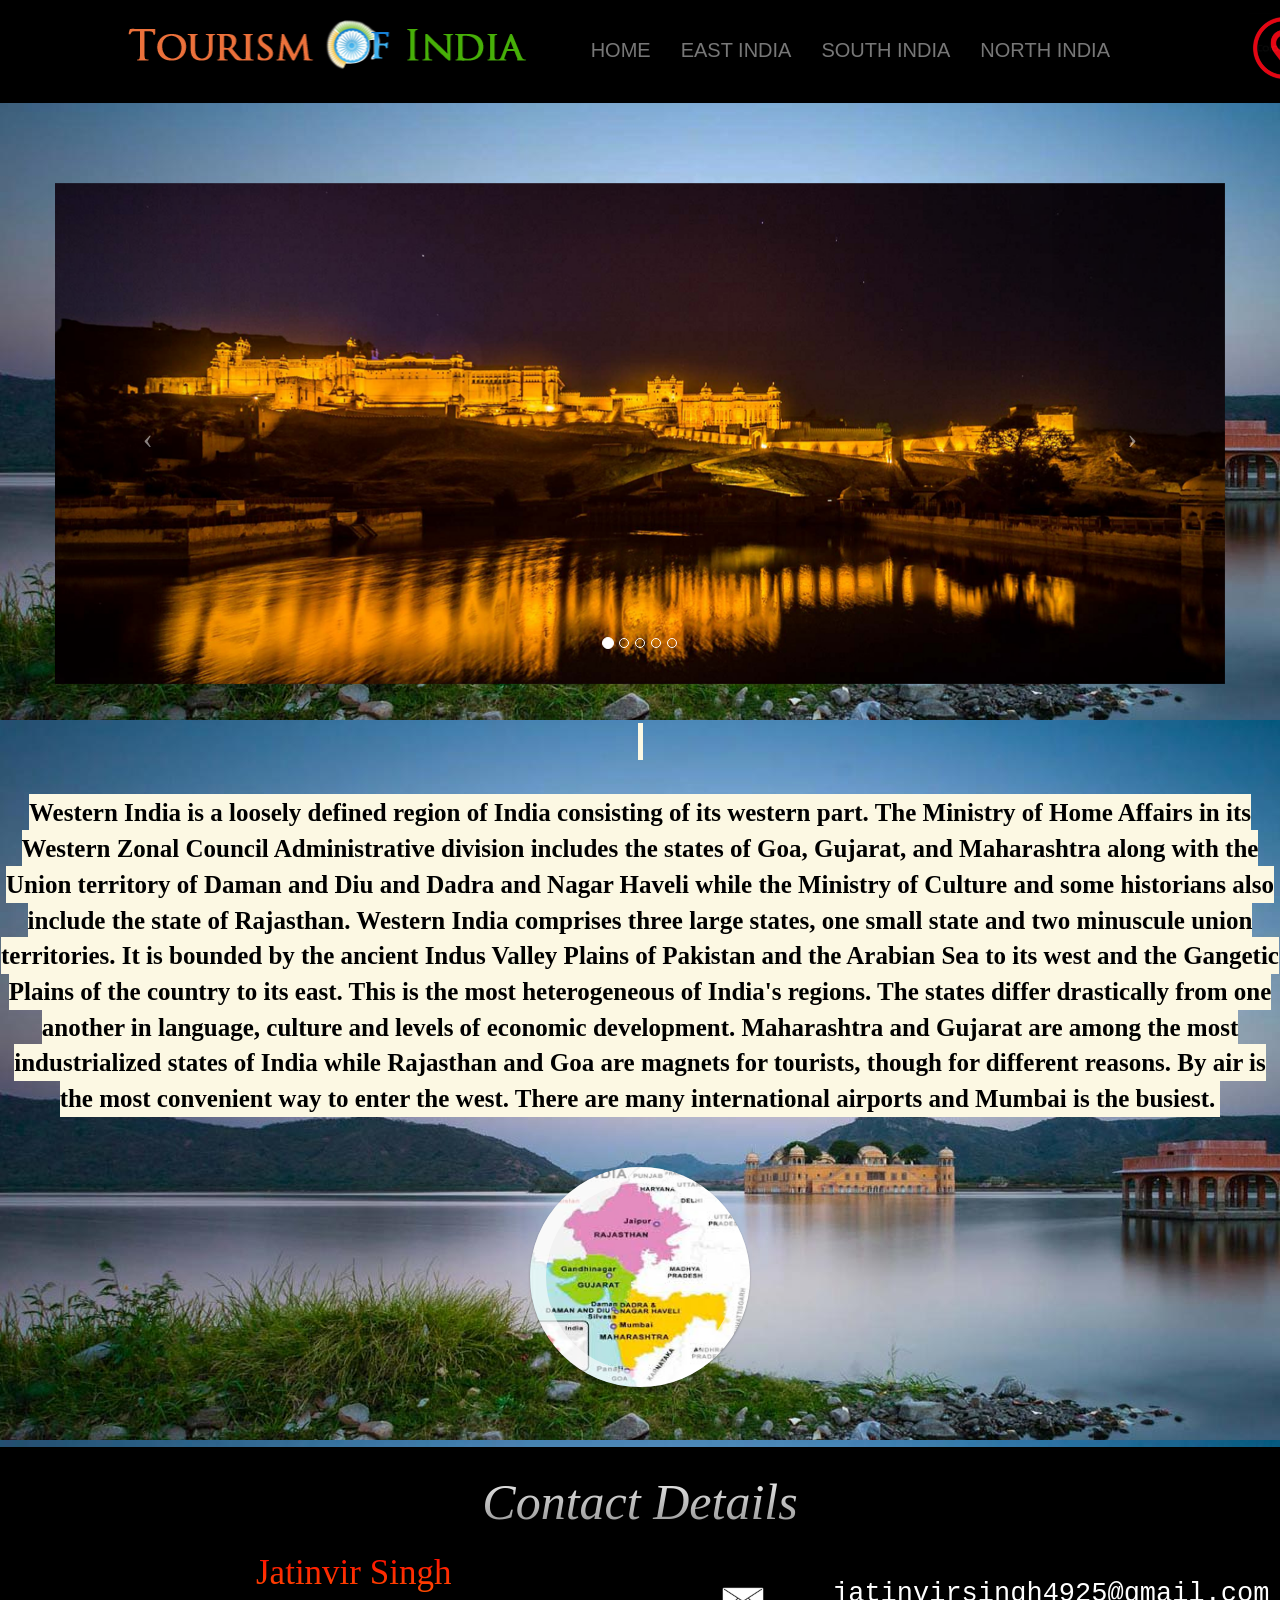
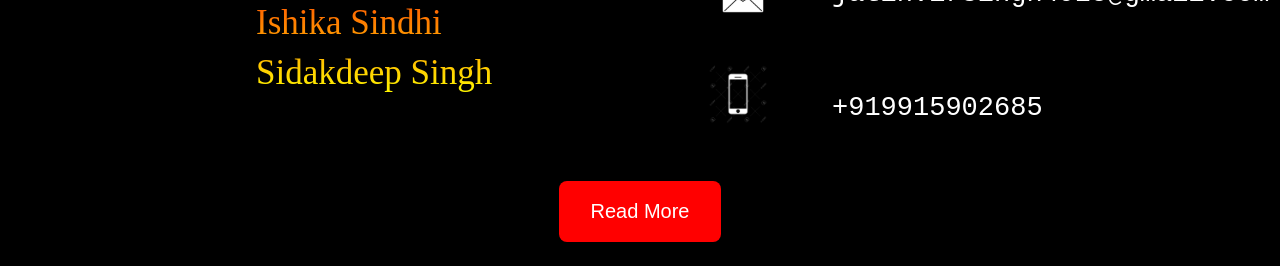
<file: west.html>
<html>
<head>
	<title>Tourism Of India</title>

<meta name="viewport" content="width=device-width, initial-scale=1.0"><link rel="stylesheet" href="https://maxcdn.bootstrapcdn.com/bootstrap/3.3.7/css/bootstrap.min.css" />
	  <link rel="stylesheet" href="mystyle.css" />
	  <link rel="stylesheet" href="http://cdnjs.cloudflare.com/ajax/libs/font-awesome/4.6.3/css/font-awesome.min.css"/>
	  <link rel="stylesheet" href="main.css" />
</head>
<body  background="west1.jpg">
	<div style="background-color:black" align="right">
	<br>
	<div class="container">
		   <div class="row">
		   <div class="col-sm-5">
		   <img src="logo.png" class="logo"/>
		   </div>
		   <div class="col-sm-7 my_menu">
		   <nav class="navbar navbar-default pull-right">
		   <div class="navbar-header">
		   <button type="button" class="navbar-toggle" data-toggle="collapse" data-target="#mynavbar">
		   <span class="icon-bar"></span>
		   <span class="icon-bar"></span>
		   <span class="icon-bar"></span>
		   </button>
		   </div>
		   <div class="collapse navbar-collapse" id="mynavbar">
		   <ul class="nav navbar-nav">
		   <li><a href="index.html">HOME</a></li>
		   <li><a href="east.html">EAST INDIA </a></li>
		   <li><a href="south.html">SOUTH INDIA</a></li>
		   <li><a href="north.html">NORTH INDIA</a></li>
		   </ul>
			 <a href="westindiamap.html"><img src="gmap.jpg" class = "map"></a>

		   </div>
		   </nav></div>
		   </div>
		  </div>


</div></nav>

<br>
<br>
<br>
<br>


<div class="container">

	   <div class="row">
	   <div id ="my_carousel" class="carousel slide" data-ride="carousel" data-interval="2000">
	    <div class="carousel-inner">
	   <ol class="carousel-indicators">
	   <li data-target="#my_carousel" data-slide-to="0" class="active"></li>
	   <li data-target="#my_carousel" data-slide-to="1"></li>
<li data-target="#my_carousel" data-slide-to="2"></li>
<li data-target="#my_carousel" data-slide-to="3"></li>
<li data-target="#my_carousel" data-slide-to="4"></li>
	  </ol>

	   <div class="item active">
	   <img src="w1.jpg" alt=""/>
	  </div>
	   <div class="item">
	   <img src="w3.jpg" alt=""/>
	   </div>
	   <div class="item">
	   <img src="w5.png" alt=""/>
	   </div> <div class="item">
	   <img src="w4.jpg" alt=""/>
	   </div> <div class="item">
	   <img src="w2.jpg" alt=""/>
	   </div>
	   <a class="left carousel-control" href="#my_carousel" data-slide="prev"><span class="icon-prev"></span></a>
       <a class="right carousel-control" href="#my_carousel" data-slide="next"><span class="icon-next"></span></a>
	 </div></div>
	   </div>

</div>

<br><br>

<center><p class = "eastinfo"><b><mark><br><br>
Western India is a loosely defined region of India consisting of its western part. The Ministry of Home Affairs in its Western Zonal Council Administrative division includes the states of Goa, Gujarat, and Maharashtra along with the Union territory of Daman and Diu and Dadra and Nagar Haveli while the Ministry of Culture and some historians also include the state of Rajasthan.
Western India comprises three large states, one small state and two minuscule union territories. It is bounded by the ancient Indus Valley Plains of Pakistan and the Arabian Sea to its west and the Gangetic Plains of the country to its east. This is the most heterogeneous of India's regions. The states differ drastically from one another in language, culture and levels of economic development. Maharashtra and Gujarat are among the most industrialized states of India while Rajasthan and Goa are magnets for tourists, though for different reasons. By air is the most convenient way to enter the west. There are many international airports and Mumbai is the busiest.</div>
</b></mark></center><br><br>

<center>
<div class="row">
    <div class="ih-item circle colored effect2 left_to_right"><a href="http://www.india-tourism.net/west_india_tour_tourism.html">
        <div class="img"><img src="west.jpg" alt="img"></div>
        <div class="info">
          <h3>click here</h3>
          <p>Explore west</p>
        </div></a></div>

  </div>
</div></center>

<br><br><br>

<div style="background-color:rgb(0,0,0)">
	<br>
	<p class="footer_head"><i>Contact Details</i></p>
	<a href="https://robinjatin.github.io/resume/" style="text-decoration:none"><p class = "fcontent">Jatinvir Singh</a><br>
	<a href="https://ishika999.github.io/resume/" style="text-decoration:none">Ishika Sindhi</a><br>
	<a href="https://sidak28.github.io/resume/" style="text-decoration:none">Sidakdeep Singh</a></p><br>
	<img src="email.jpg" class="fimage"><p class="fdet">jatinvirsingh4925@gmail.com</p><br><br>
	<img src="phone.jpg" class="fimage2"><p class="fdet2">+919915902685</p><br><br>
 <center><a href="https://en.wikipedia.org/wiki/Tourism_in_India" class="button4 button3">Read More</a></center><br>
</div>


	   <script type="text/javascript" src="jquery.js"></script>
	   <script type="text/javascript" src="https://maxcdn.bootstrapcdn.com/bootstrap/3.3.7/js/bootstrap.min.js"></script>
	   <script type="text/javascript">
	   $(document).ready(function(){
	   $('[data-toggle="tooltip"]').tooltip();
	   });
	   </script>
	   </body>

	   </html>
</file>
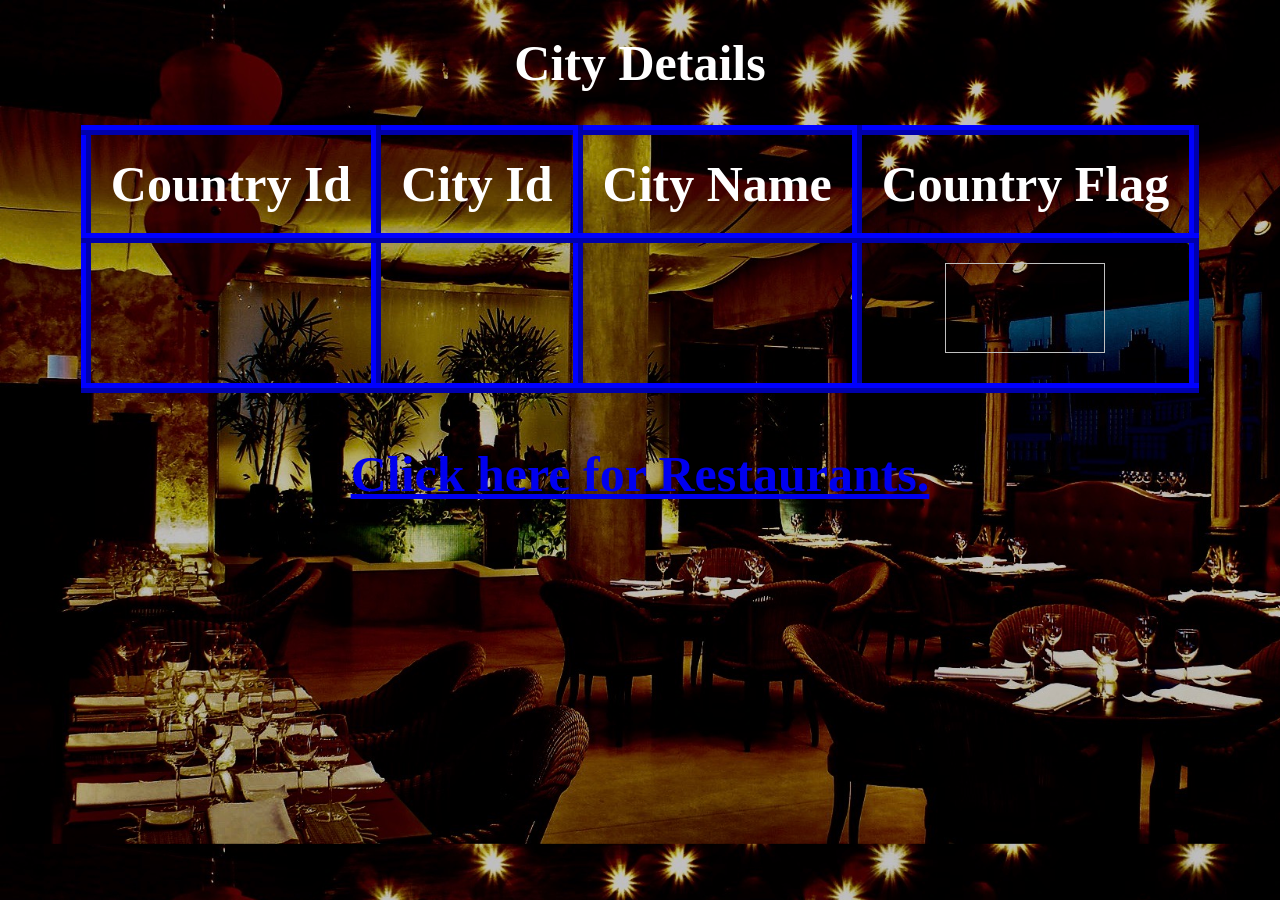
<file: zomato.html>
<!DOCTYPE html>
<html lang="en" dir="ltr">
  <head>

    <meta charset="utf-8">
    <title>Zomato City Details</title>
    <style media="screen">
    table, th{

        border: 10px blue;
        border-style: inset;
border-collapse: collapse;
font-size: 50px;
padding: 20px;
text-align: center;
color:rgb(256,256,256);
font-family: cursive;
}
td
{
  border: 10px blue;
  border-style: inset;
border-collapse: collapse;
font-size: 40px;
padding: 20px;
text-align: center;
color:rgb(256,256,256);
font-family: fantasy;
}
h1
{
color:white;
font-size: 50px;
font-family: fantasy;
}
tr{
color:white;
}
body{
  background-size: 1500px;
}
img
{
    height: 90px;
    width: 160px;
}

    </style>
  </head>
  <body background="resta.jpg">
    <center><h1>City Details</h1>
      <table>
        <tr>
          <th>Country Id</th>
          <th>City Id</th>
          <th>City Name</th>
          <th>Country Flag</th>
          </tr>
          <tr>
            <td id="td1"></td>
            <td id="td2"></td>
            <td id="td4"></td>
            <td ><img id='td3'></td>
            </tr>
        </table>

<br>

        <h1><a href="zomatores.html">Click here for Restaurants.</a><h1>

      </center>

    <script>
      var url1='https://developers.zomato.com/api/v2.1/cities?q='
      var url3=prompt("Enter city name")
      var url2=`${url3}`
      var url=url1+url2
        var xhr= new XMLHttpRequest();
      xhr.open("GET", url);
xhr.setRequestHeader("user-key", "252b06a92d9c8393d8be01f278781a9d");
      xhr.onreadystatechange= test
      function test(){
        if(this.status=200 && this.readyState==4)
        {
          var res_data= JSON.parse(this.responseText);
          console.log(res_data)
          var a = document.getElementById('td1')
          a.innerHTML=JSON.stringify(res_data.location_suggestions[0].country_id)
          var b = document.getElementById('td2')
          b.innerHTML=JSON.stringify(res_data.location_suggestions[0].id)
          var b = document.getElementById('td4')
          b.innerHTML=JSON.stringify(res_data.location_suggestions[0].name)
          var img_url= res_data.location_suggestions[0].country_flag_url;
          var get_tag=document.getElementById('td3')
          get_tag.setAttribute('src',img_url)
        }
      }
        xhr.send();
      </script>
  </body>
</html>
</file>
<file: mystyle.css>
@import url("https://fonts.googleapis.com/css?family=Luckiest+Guy");

h1 {
  cursor: default;
  width: 100%;
  height: 100%;
  margin: auto;
  display: block;
  text-align: center;
}

h1 span {
  position: relative;
  top: 20px;
  display: inline-block;
  -webkit-animation: bounce 0.3s ease infinite alternate;
  font-size: 80px;
  color: black;
  text-shadow: 0 1px 0 #ccc, 0 2px 0 #ccc, 0 3px 0 #ccc, 0 4px 0 #ccc,
    0 5px 0 #ccc, 0 6px 0 transparent, 0 7px 0 transparent, 0 8px 0 transparent,
    0 9px 0 transparent, 0 10px 10px rgba(0, 0, 0, 0.4);
}

h1 span:nth-child(2) {
  -webkit-animation-delay: 0.1s;
}

h1 span:nth-child(3) {
  -webkit-animation-delay: 0.2s;
}

h1 span:nth-child(4) {
  -webkit-animation-delay: 0.3s;
}

h1 span:nth-child(5) {
  -webkit-animation-delay: 0.4s;
}

h1 span:nth-child(6) {
  -webkit-animation-delay: 0.5s;
}

h1 span:nth-child(7) {
  -webkit-animation-delay: 0.6s;
}

h1 span:nth-child(8) {
  -webkit-animation-delay: 0.7s;
}

h1 span:nth-child(9) {
  -webkit-animation-delay: 0.8s;
}

h1 span:nth-child(10) {
  -webkit-animation-delay: 0.9s;
}

h1 span:nth-child(11) {
  -webkit-animation-delay: 1s;
}

h1 span:nth-child(12) {
  -webkit-animation-delay: 1.1s;
}

h1 span:nth-child(13) {
  -webkit-animation-delay: 1.2s;
}

h1 span:nth-child(14) {
  -webkit-animation-delay: 1.3s;
}
h1 span:nth-child(15) {
  -webkit-animation-delay: 1.4s;
}

h1 span:nth-child(16) {
  -webkit-animation-delay: 1.5s;
}

h1 span:nth-child(17) {
  -webkit-animation-delay: 1.6s;
}


@-webkit-keyframes bounce {
  100% {
    top: -20px;
    text-shadow: 0 1px 0 #ccc, 0 2px 0 #ccc, 0 3px 0 #ccc, 0 4px 0 #ccc,
      0 5px 0 #ccc, 0 6px 0 #ccc, 0 7px 0 #ccc, 0 8px 0 #ccc, 0 9px 0 #ccc,
      0 50px 25px rgba(0, 0, 0, 0.2);
  }
}

h2
{
	text-align: center;
	font-size: 100px;
	font-family: Brush Script MT;
}
h3
{
	text-align: center;
	color: white;
  font-family: fantasy;
  text-transform: uppercase;
  font-size: 105px;
  letter-spacing: 5px;
  background: linear-gradient(60deg,white,lightyellow);
  background-repeat: no-repeat;
  background-size: 80%;
  animation: animate 7s linear infinite;
  -webkit-background-clip: text;
  -webkit-text-fill-color: rgba(255, 255, 255, 0);
}

@keyframes animate {
  0% {
    background-position: -500%;
  }
  100% {
    background-position: 500%;
  }
}
video
{
	height: 700px;
	width: 1550px;
	margin-left: -180px;
	margin-top: -6px;
	border: 3px solid black;
}
.logo
{
	height: 50px;
	width: 400px;
	margin-left: 0px;
	margin-top: 0px;
}
.month
{
		color: white;
		background-repeat: no-repeat;
		background-size: 2000px 550px;
}
.button {
  background-color: blue;
  border: none;
  color: white;
  padding: 16px 32px;
  text-align: center;
  text-decoration: none;
  display: inline-block;
  font-size: 26px;
  margin: 4px 2px;
  -webkit-transition-duration: 0.4s;
  transition-duration: 0.4s;
  cursor: pointer;
}
.button1 {
  background-color: green;
  color: lightyellow;
  border-radius: 8px;
}

.button1:hover {
  background-color: deeppink;
  color: white;
  box-shadow: 0 12px 16px 0 rgba(0,0,0,0.24),0 17px 50px 0 rgba(0,0,0,0.19);
	text-decoration: none;
}
.button2 {
  background-color: blue;
  color: lightyellow;
  border-radius: 8px;
}

.button2:hover {
  background-color: red;
  color: white;
  box-shadow: 0 12px 16px 0 rgba(0,0,0,0.24),0 17px 50px 0 rgba(0,0,0,0.19);
	text-decoration: none;
}
.button3 {
  background-color: red;
  color: black;
  border-radius: 8px;
}

.button3:hover {
  background-color: blue;
  color: white;
  box-shadow: 0 12px 16px 0 rgba(0,0,0,0.24),0 17px 50px 0 rgba(0,0,0,0.19);
	text-decoration: none;
}
.button4
{
	  background-color: red;
	  border: none;
	  color: white;
	  padding: 16px 32px;
	  text-align: center;
	  text-decoration: none;
	  display: inline-block;
	  font-size: 20px;
	  margin: 4px 2px;
	  -webkit-transition-duration: 0.4s;
	  transition-duration: 0.4s;
	  cursor: pointer;
}
.food1
{
	height: 350px;
	width: 550px;
	margin-top: -60%;
	animation: shake 5s;
  animation-iteration-count: infinite;
	animation-delay: -2s;
}

.food2
{
	height: 350px;
	width: 550px;
	margin-top: -18%;
	animation: shake 5s;
  animation-iteration-count: infinite;
	animation-delay: -4s;
}
.food3
{
	height: 350px;
	width: 550px;
	margin-top: 1%;
	animation: shake 5s;
  animation-iteration-count: infinite;
	animation-delay: -6s;
}
@keyframes shake {
  0% { transform: translate(1px, 1px) rotate(0deg); }
  10% { transform: translate(-1px, -2px) rotate(-1deg); }
  20% { transform: translate(-3px, 0px) rotate(1deg); }
  30% { transform: translate(3px, 2px) rotate(0deg); }
  40% { transform: translate(1px, -1px) rotate(1deg); }
  50% { transform: translate(-1px, 2px) rotate(-1deg); }
  60% { transform: translate(-3px, 1px) rotate(0deg); }
  70% { transform: translate(3px, 1px) rotate(-1deg); }
  80% { transform: translate(-1px, -1px) rotate(1deg); }
  90% { transform: translate(1px, 2px) rotate(0deg); }
  100% { transform: translate(1px, -2px) rotate(-1deg); }
}
body
{
	background-repeat: repeat;
}
.top_bar
{
	background:#F26522; padding:5px;
}
.social_icons
{
	margin-right:5px;
}
.contact_info
{
	color:#fff; font-size:16px;
}
.my_menu
{
	margin-top:5px;
}
.my_menu .navbar-default
{
	background:none;
	border:none;
}
.navbar-nav
{
font-size: 20px;
font-family: sans-serif;
}
.my_menu .active a, .my_menu .active a:hover
{
	background:#F26522;
	color:#fff;
	border-radius: 5px;
	font-size: 25px;
}
.my_menu .navbar-nav li a:hover
{
	background:#F26522;
	color:#fff;
	border-radius: 5px;
}
.languages
{
	margin-top:40px;
}
.our_courses
{
	background: radial-gradient(circle, #009cde, #003087);
	padding:25px 0;
}
.our_courses h1
{
	color:#fff;
}
.our_courses .top_margin
{
	margin-top:36px;
}
.api
{
	color:red;
	font-size: 60px;
	font-family: Copperplate;
  text-align: center;
}
.map
{
  height: 70px;
  width: 70px;
  margin-right: -20%;
  margin-top: -2%;
}
.cloud
{
  background-image: url("badal.gif");
  background-size: 1500px;
  background-position: bottom;
}
.badal
{
  font-size: 60px;
  background: -webkit-linear-gradient(white,lightblue);
  -webkit-background-clip: text;
  -webkit-text-fill-color: transparent;
	text-align: center;
	font-family: cursive;
}
.calorie
{
  background-image: url("healthyfood.jpg");
  background-size: 1500px;
  background-position: right;
}
.eat
{
  font-size: 60px;
  color: white;
	text-align: center;
	font-family: fantasy;
}
.a380
{
  background-image: url("emirates.jpg");
  background-size: 1500px;
  background-position: left;
}
.footer_head
{
	font-size: 50px;
  background: -webkit-linear-gradient(white,grey);
  -webkit-background-clip: text;
  -webkit-text-fill-color: transparent;
	text-align: center;
	font-family: cursive;
}
.fcontent
{
	margin-left: 20%;
	background: -webkit-linear-gradient(red,yellow);
  -webkit-background-clip: text;
  -webkit-text-fill-color: transparent;
	font-size: 35px;
	font-family: Copperplate;
}
.fimage
{
	float:right;
	height: 50px;
	width: 50px;
	margin-right: 40%;
	margin-top: -12%;
}
.fimage2
{
	float:right;
	height: 60px;
	width: 60px;
	margin-right: 40%;
	margin-top: -5%;
}
.fdet
{
	margin-left: 65%;
	margin-top: -12%;
	color: white;
	font-size: 27px;
	font-family: Courier;
}
.fdet2
{
	margin-left: 65%;
	margin-top: 2%;
	color: white;
	font-size: 27px;
	font-family: Courier;
}
.eastinfo
{
  font-size: 25px;
  font-family: COMBAK;
}
</file>
<file: main.css>
body
{
  background-image: "Landscape.jpg";
}

.ih-item {
  position: relative;
  -webkit-transition: all 0.35s ease-in-out;
  -moz-transition: all 0.35s ease-in-out;
  transition: all 0.35s ease-in-out;
}
.ih-item,
.ih-item * {
  -webkit-box-sizing: border-box;
  -moz-box-sizing: border-box;
  box-sizing: border-box;
}
.ih-item a {
  color: #333;
}
.ih-item a:hover {
  text-decoration: none;
}
.ih-item img {
  width: 100%;
  height: 100%;
}

.ih-item.circle {
  position: relative;
  width: 220px;
  height: 220px;
  border-radius: 50%;
}
.ih-item.circle .img {
  position: relative;
  width: 220px;
  height: 220px;
  border-radius: 50%;
}
.ih-item.circle .img:before {
  position: absolute;
  display: block;
  content: '';
  width: 100%;
  height: 100%;
  border-radius: 50%;
  box-shadow: inset 0 0 0 16px rgba(255, 255, 255, 0.6), 0 1px 2px rgba(0, 0, 0, 0.3);
  -webkit-transition: all 0.35s ease-in-out;
  -moz-transition: all 0.35s ease-in-out;
  transition: all 0.35s ease-in-out;
}
.ih-item.circle .img img {
  border-radius: 50%;
}
.ih-item.circle .info {
  position: absolute;
  top: 0;
  bottom: 0;
  left: 0;
  right: 0;
  text-align: center;
  border-radius: 50%;
  -webkit-backface-visibility: hidden;
  backface-visibility: hidden;
}

.ih-item.square {
  position: relative;
  width: 316px;
  height: 216px;
  border: 8px solid #fff;
  box-shadow: 1px 1px 3px rgba(0, 0, 0, 0.3);
}
.ih-item.square .info {
  position: absolute;
  top: 0;
  bottom: 0;
  left: 0;
  right: 0;
  text-align: center;
  -webkit-backface-visibility: hidden;
  backface-visibility: hidden;
}

.ih-item.circle.effect1 .spinner {
  width: 230px;
  height: 230px;
  border: 10px solid #ecab18;
  border-right-color: #1ad280;
  border-bottom-color: #1ad280;
  border-radius: 50%;
  -webkit-transition: all 0.8s ease-in-out;
  -moz-transition: all 0.8s ease-in-out;
  transition: all 0.8s ease-in-out;
}
.ih-item.circle.effect1 .img {
  position: absolute;
  top: 10px;
  bottom: 0;
  left: 10px;
  right: 0;
  width: auto;
  height: auto;
}
.ih-item.circle.effect1 .img:before {
  display: none;
}
.ih-item.circle.effect1.colored .info {
  background: #1a4a72;
  background: rgba(26, 74, 114, 0.6);
}
.ih-item.circle.effect1 .info {
  top: 10px;
  bottom: 0;
  left: 10px;
  right: 0;
  background: #333333;
  background: rgba(0, 0, 0, 0.6);
  opacity: 0;
  -webkit-transition: all 0.8s ease-in-out;
  -moz-transition: all 0.8s ease-in-out;
  transition: all 0.8s ease-in-out;
}
.ih-item.circle.effect1 .info h3 {
  color: #fff;
  text-transform: uppercase;
  position: relative;
  letter-spacing: 2px;
  font-size: 22px;
  margin: 0 30px;
  padding: 55px 0 0 0;
  height: 110px;
  text-shadow: 0 0 1px white, 0 1px 2px rgba(0, 0, 0, 0.3);
}
.ih-item.circle.effect1 .info p {
  color: #bbb;
  padding: 10px 5px;
  font-style: italic;
  margin: 0 30px;
  font-size: 12px;
  border-top: 1px solid rgba(255, 255, 255, 0.5);
}
.ih-item.circle.effect1 a:hover .spinner {
  -webkit-transform: rotate(180deg);
  -moz-transform: rotate(180deg);
  -ms-transform: rotate(180deg);
  -o-transform: rotate(180deg);
  transform: rotate(180deg);
}
.ih-item.circle.effect1 a:hover .info {
  opacity: 1;
}

.ih-item.circle.effect2 .img {
  opacity: 1;
  -webkit-transform: scale(1);
  -moz-transform: scale(1);
  -ms-transform: scale(1);
  -o-transform: scale(1);
  transform: scale(1);
  -webkit-transition: all 0.35s ease-in-out;
  -moz-transition: all 0.35s ease-in-out;
  transition: all 0.35s ease-in-out;
}
.ih-item.circle.effect2.colored .info {
  background: #1a4a72;
  background: rgba(26, 74, 114, 0.6);
}
.ih-item.circle.effect2 .info {
  background: #333333;
  background: rgba(0, 0, 0, 0.6);
  opacity: 0;
  pointer-events: none;
  -webkit-transition: all 0.35s ease-in-out;
  -moz-transition: all 0.35s ease-in-out;
  transition: all 0.35s ease-in-out;
}
.ih-item.circle.effect2 .info h3 {
  color: #fff;
  text-transform: uppercase;
  position: relative;
  letter-spacing: 2px;
  font-size: 22px;
  margin: 0 30px;
  padding: 55px 0 0 0;
  height: 110px;
  text-shadow: 0 0 1px white, 0 1px 2px rgba(0, 0, 0, 0.3);
}
.ih-item.circle.effect2 .info p {
  color: #bbb;
  padding: 10px 5px;
  font-style: italic;
  margin: 0 30px;
  font-size: 12px;
  border-top: 1px solid rgba(255, 255, 255, 0.5);
}

.ih-item.circle.effect2.left_to_right .info {
  -webkit-transform: translateX(-100%);
  -moz-transform: translateX(-100%);
  -ms-transform: translateX(-100%);
  -o-transform: translateX(-100%);
  transform: translateX(-100%);
}
.ih-item.circle.effect2.left_to_right a:hover .img {
  -webkit-transform: rotate(-90deg);
  -moz-transform: rotate(-90deg);
  -ms-transform: rotate(-90deg);
  -o-transform: rotate(-90deg);
  transform: rotate(-90deg);
}
.ih-item.circle.effect2.left_to_right a:hover .info {
  opacity: 1;
  -webkit-transform: translateX(0);
  -moz-transform: translateX(0);
  -ms-transform: translateX(0);
  -o-transform: translateX(0);
  transform: translateX(0);
}

.ih-item.circle.effect2.right_to_left .info {
  -webkit-transform: translateX(100%);
  -moz-transform: translateX(100%);
  -ms-transform: translateX(100%);
  -o-transform: translateX(100%);
  transform: translateX(100%);
}
.ih-item.circle.effect2.right_to_left a:hover .img {
  -webkit-transform: rotate(90deg);
  -moz-transform: rotate(90deg);
  -ms-transform: rotate(90deg);
  -o-transform: rotate(90deg);
  transform: rotate(90deg);
}
.ih-item.circle.effect2.right_to_left a:hover .info {
  opacity: 1;
  -webkit-transform: translateX(0);
  -moz-transform: translateX(0);
  -ms-transform: translateX(0);
  -o-transform: translateX(0);
  transform: translateX(0);
}

.ih-item.circle.effect2.top_to_bottom .info {
  -webkit-transform: translateY(-100%);
  -moz-transform: translateY(-100%);
  -ms-transform: translateY(-100%);
  -o-transform: translateY(-100%);
  transform: translateY(-100%);
}
.ih-item.circle.effect2.top_to_bottom a:hover .img {
  -webkit-transform: rotate(-90deg);
  -moz-transform: rotate(-90deg);
  -ms-transform: rotate(-90deg);
  -o-transform: rotate(-90deg);
  transform: rotate(-90deg);
}
.ih-item.circle.effect2.top_to_bottom a:hover .info {
  opacity: 1;
  -webkit-transform: translateY(0);
  -moz-transform: translateY(0);
  -ms-transform: translateY(0);
  -o-transform: translateY(0);
  transform: translateY(0);
}

.ih-item.circle.effect2.bottom_to_top .info {
  -webkit-transform: translateY(100%);
  -moz-transform: translateY(100%);
  -ms-transform: translateY(100%);
  -o-transform: translateY(100%);
  transform: translateY(100%);
}
.ih-item.circle.effect2.bottom_to_top a:hover .img {
  -webkit-transform: rotate(90deg);
  -moz-transform: rotate(90deg);
  -ms-transform: rotate(90deg);
  -o-transform: rotate(90deg);
  transform: rotate(90deg);
}
.ih-item.circle.effect2.bottom_to_top a:hover .info {
  opacity: 1;
  -webkit-transform: translateY(0);
  -moz-transform: translateY(0);
  -ms-transform: translateY(0);
  -o-transform: translateY(0);
  transform: translateY(0);
}

.ih-item.circle.effect3 .img {
  z-index: 11;
  -webkit-transition: all 0.35s ease-in-out;
  -moz-transition: all 0.35s ease-in-out;
  transition: all 0.35s ease-in-out;
}
.ih-item.circle.effect3.colored .info {
  background: #1a4a72;
}
.ih-item.circle.effect3 .info {
  background: #333333;
  opacity: 0;
  pointer-events: none;
  -webkit-transition: all 0.35s ease-in-out;
  -moz-transition: all 0.35s ease-in-out;
  transition: all 0.35s ease-in-out;
}
.ih-item.circle.effect3 .info h3 {
  color: #fff;
  text-transform: uppercase;
  position: relative;
  letter-spacing: 2px;
  font-size: 22px;
  margin: 0 30px;
  padding: 55px 0 0 0;
  height: 110px;
  text-shadow: 0 0 1px white, 0 1px 2px rgba(0, 0, 0, 0.3);
}
.ih-item.circle.effect3 .info p {
  color: #bbb;
  padding: 10px 5px;
  font-style: italic;
  margin: 0 30px;
  font-size: 12px;
  border-top: 1px solid rgba(255, 255, 255, 0.5);
}

.ih-item.circle.effect3.left_to_right .img {
  -webkit-transform: scale(1) translateX(0);
  -moz-transform: scale(1) translateX(0);
  -ms-transform: scale(1) translateX(0);
  -o-transform: scale(1) translateX(0);
  transform: scale(1) translateX(0);
}
.ih-item.circle.effect3.left_to_right .info {
  -webkit-transform: translateX(-100%);
  -moz-transform: translateX(-100%);
  -ms-transform: translateX(-100%);
  -o-transform: translateX(-100%);
  transform: translateX(-100%);
}
.ih-item.circle.effect3.left_to_right a:hover .img {
  -webkit-transform: scale(0.5) translateX(100%);
  -moz-transform: scale(0.5) translateX(100%);
  -ms-transform: scale(0.5) translateX(100%);
  -o-transform: scale(0.5) translateX(100%);
  transform: scale(0.5) translateX(100%);
}
.ih-item.circle.effect3.left_to_right a:hover .info {
  opacity: 1;
  -webkit-transform: translateX(0);
  -moz-transform: translateX(0);
  -ms-transform: translateX(0);
  -o-transform: translateX(0);
  transform: translateX(0);
}

.ih-item.circle.effect3.right_to_left .img {
  -webkit-transform: scale(1) translateX(0);
  -moz-transform: scale(1) translateX(0);
  -ms-transform: scale(1) translateX(0);
  -o-transform: scale(1) translateX(0);
  transform: scale(1) translateX(0);
}
.ih-item.circle.effect3.right_to_left .info {
  -webkit-transform: translateX(100%);
  -moz-transform: translateX(100%);
  -ms-transform: translateX(100%);
  -o-transform: translateX(100%);
  transform: translateX(100%);
}
.ih-item.circle.effect3.right_to_left a:hover .img {
  -webkit-transform: scale(0.5) translateX(-100%);
  -moz-transform: scale(0.5) translateX(-100%);
  -ms-transform: scale(0.5) translateX(-100%);
  -o-transform: scale(0.5) translateX(-100%);
  transform: scale(0.5) translateX(-100%);
}
.ih-item.circle.effect3.right_to_left a:hover .info {
  opacity: 1;
  -webkit-transform: translateX(0);
  -moz-transform: translateX(0);
  -ms-transform: translateX(0);
  -o-transform: translateX(0);
  transform: translateX(0);
}

.ih-item.circle.effect3.top_to_bottom .img {
  -webkit-transform: scale(1) translateY(0);
  -moz-transform: scale(1) translateY(0);
  -ms-transform: scale(1) translateY(0);
  -o-transform: scale(1) translateY(0);
  transform: scale(1) translateY(0);
}
.ih-item.circle.effect3.top_to_bottom .info {
  -webkit-transform: translateY(-100%);
  -moz-transform: translateY(-100%);
  -ms-transform: translateY(-100%);
  -o-transform: translateY(-100%);
  transform: translateY(-100%);
}
.ih-item.circle.effect3.top_to_bottom a:hover .img {
  -webkit-transform: scale(0.5) translateY(100%);
  -moz-transform: scale(0.5) translateY(100%);
  -ms-transform: scale(0.5) translateY(100%);
  -o-transform: scale(0.5) translateY(100%);
  transform: scale(0.5) translateY(100%);
}
.ih-item.circle.effect3.top_to_bottom a:hover .info {
  opacity: 1;
  -webkit-transform: translateY(0);
  -moz-transform: translateY(0);
  -ms-transform: translateY(0);
  -o-transform: translateY(0);
  transform: translateY(0);
}

.ih-item.circle.effect3.bottom_to_top .img {
  -webkit-transform: scale(1) translateY(0);
  -moz-transform: scale(1) translateY(0);
  -ms-transform: scale(1) translateY(0);
  -o-transform: scale(1) translateY(0);
  transform: scale(1) translateY(0);
}
.ih-item.circle.effect3.bottom_to_top .info {
  -webkit-transform: translateY(100%);
  -moz-transform: translateY(100%);
  -ms-transform: translateY(100%);
  -o-transform: translateY(100%);
  transform: translateY(100%);
}
.ih-item.circle.effect3.bottom_to_top a:hover .img {
  -webkit-transform: scale(0.5) translateY(-100%);
  -moz-transform: scale(0.5) translateY(-100%);
  -ms-transform: scale(0.5) translateY(-100%);
  -o-transform: scale(0.5) translateY(-100%);
  transform: scale(0.5) translateY(-100%);
}
.ih-item.circle.effect3.bottom_to_top a:hover .info {
  opacity: 1;
  -webkit-transform: translateY(0);
  -moz-transform: translateY(0);
  -ms-transform: translateY(0);
  -o-transform: translateY(0);
  transform: translateY(0);
}

.ih-item.circle.effect4 .img {
  opacity: 1;
  -webkit-transition: all 0.4s ease-in-out;
  -moz-transition: all 0.4s ease-in-out;
  transition: all 0.4s ease-in-out;
}
.ih-item.circle.effect4.colored .info {
  background: #1a4a72;
}
.ih-item.circle.effect4 .info {
  background: #333333;
  opacity: 0;
  visibility: hidden;
  pointer-events: none;
  -webkit-transition: all 0.35s ease;
  -moz-transition: all 0.35s ease;
  transition: all 0.35s ease;
}
.ih-item.circle.effect4 .info h3 {
  color: #fff;
  text-transform: uppercase;
  position: relative;
  letter-spacing: 2px;
  font-size: 22px;
  margin: 0 30px;
  padding: 55px 0 0 0;
  height: 110px;
  text-shadow: 0 0 1px white, 0 1px 2px rgba(0, 0, 0, 0.3);
}
.ih-item.circle.effect4 .info p {
  color: #bbb;
  padding: 10px 5px;
  font-style: italic;
  margin: 0 30px;
  font-size: 12px;
  border-top: 1px solid rgba(255, 255, 255, 0.5);
  -webkit-transition: all 0.35s ease-in-out;
  -moz-transition: all 0.35s ease-in-out;
  transition: all 0.35s ease-in-out;
}
.ih-item.circle.effect4 a:hover .img {
  opacity: 0;
  pointer-events: none;
}
.ih-item.circle.effect4 a:hover .info {
  visibility: visible;
  opacity: 1;
}

.ih-item.circle.effect4.left_to_right .img {
  -webkit-transform: translateX(0);
  -moz-transform: translateX(0);
  -ms-transform: translateX(0);
  -o-transform: translateX(0);
  transform: translateX(0);
}
.ih-item.circle.effect4.left_to_right .info {
  -webkit-transform: translateX(-100%);
  -moz-transform: translateX(-100%);
  -ms-transform: translateX(-100%);
  -o-transform: translateX(-100%);
  transform: translateX(-100%);
}
.ih-item.circle.effect4.left_to_right a:hover .img {
  -webkit-transform: translateX(100%);
  -moz-transform: translateX(100%);
  -ms-transform: translateX(100%);
  -o-transform: translateX(100%);
  transform: translateX(100%);
}
.ih-item.circle.effect4.left_to_right a:hover .info {
  -webkit-transform: translateX(0);
  -moz-transform: translateX(0);
  -ms-transform: translateX(0);
  -o-transform: translateX(0);
  transform: translateX(0);
}

.ih-item.circle.effect4.right_to_left .img {
  -webkit-transform: translateX(0);
  -moz-transform: translateX(0);
  -ms-transform: translateX(0);
  -o-transform: translateX(0);
  transform: translateX(0);
}
.ih-item.circle.effect4.right_to_left .info {
  -webkit-transform: translateX(100%);
  -moz-transform: translateX(100%);
  -ms-transform: translateX(100%);
  -o-transform: translateX(100%);
  transform: translateX(100%);
}
.ih-item.circle.effect4.right_to_left a:hover .img {
  -webkit-transform: translateX(-100%);
  -moz-transform: translateX(-100%);
  -ms-transform: translateX(-100%);
  -o-transform: translateX(-100%);
  transform: translateX(-100%);
}
.ih-item.circle.effect4.right_to_left a:hover .info {
  -webkit-transform: translateX(0);
  -moz-transform: translateX(0);
  -ms-transform: translateX(0);
  -o-transform: translateX(0);
  transform: translateX(0);
}

.ih-item.circle.effect4.top_to_bottom .img {
  -webkit-transform: translateY(0);
  -moz-transform: translateY(0);
  -ms-transform: translateY(0);
  -o-transform: translateY(0);
  transform: translateY(0);
}
.ih-item.circle.effect4.top_to_bottom .info {
  -webkit-transform: translateY(100%);
  -moz-transform: translateY(100%);
  -ms-transform: translateY(100%);
  -o-transform: translateY(100%);
  transform: translateY(100%);
}
.ih-item.circle.effect4.top_to_bottom a:hover .img {
  -webkit-transform: translateY(-100%);
  -moz-transform: translateY(-100%);
  -ms-transform: translateY(-100%);
  -o-transform: translateY(-100%);
  transform: translateY(-100%);
}
.ih-item.circle.effect4.top_to_bottom a:hover .info {
  -webkit-transform: translateY(0);
  -moz-transform: translateY(0);
  -ms-transform: translateY(0);
  -o-transform: translateY(0);
  transform: translateY(0);
}

.ih-item.circle.effect4.bottom_to_top .img {
  -webkit-transform: translateY(0);
  -moz-transform: translateY(0);
  -ms-transform: translateY(0);
  -o-transform: translateY(0);
  transform: translateY(0);
}
.ih-item.circle.effect4.bottom_to_top .info {
  -webkit-transform: translateY(-100%);
  -moz-transform: translateY(-100%);
  -ms-transform: translateY(-100%);
  -o-transform: translateY(-100%);
  transform: translateY(-100%);
}
.ih-item.circle.effect4.bottom_to_top a:hover .img {
  -webkit-transform: translateY(100%);
  -moz-transform: translateY(100%);
  -ms-transform: translateY(100%);
  -o-transform: translateY(100%);
  transform: translateY(100%);
}
.ih-item.circle.effect4.bottom_to_top a:hover .info {
  -webkit-transform: translateY(0);
  -moz-transform: translateY(0);
  -ms-transform: translateY(0);
  -o-transform: translateY(0);
  transform: translateY(0);
}

.ih-item.circle.effect5 {
  -webkit-perspective: 900px;
  -moz-perspective: 900px;
  perspective: 900px;
}
.ih-item.circle.effect5.colored .info .info-back {
  background: #1a4a72;
  background: rgba(26, 74, 114, 0.6);
}
.ih-item.circle.effect5 .info {
  -webkit-transition: all 0.35s ease-in-out;
  -moz-transition: all 0.35s ease-in-out;
  transition: all 0.35s ease-in-out;
  -webkit-transform-style: preserve-3d;
  -moz-transform-style: preserve-3d;
  -ms-transform-style: preserve-3d;
  -o-transform-style: preserve-3d;
  transform-style: preserve-3d;
}
.ih-item.circle.effect5 .info .info-back {
  visibility: hidden;
  border-radius: 50%;
  width: 100%;
  height: 100%;
  background: #333333;
  background: rgba(0, 0, 0, 0.6);
  -webkit-transform: rotate3d(0, 1, 0, 180deg);
  -moz-transform: rotate3d(0, 1, 0, 180deg);
  -ms-transform: rotate3d(0, 1, 0, 180deg);
  -o-transform: rotate3d(0, 1, 0, 180deg);
  transform: rotate3d(0, 1, 0, 180deg);
  -webkit-backface-visibility: hidden;
  backface-visibility: hidden;
}
.ih-item.circle.effect5 .info h3 {
  color: #fff;
  text-transform: uppercase;
  position: relative;
  letter-spacing: 2px;
  font-size: 22px;
  margin: 0 30px;
  padding: 55px 0 0 0;
  height: 110px;
  text-shadow: 0 0 1px white, 0 1px 2px rgba(0, 0, 0, 0.3);
}
.ih-item.circle.effect5 .info p {
  color: #bbb;
  padding: 10px 5px;
  font-style: italic;
  margin: 0 30px;
  font-size: 12px;
  border-top: 1px solid rgba(255, 255, 255, 0.5);
}
.ih-item.circle.effect5 a:hover .info {
  -webkit-transform: rotate3d(0, 1, 0, -180deg);
  -moz-transform: rotate3d(0, 1, 0, -180deg);
  -ms-transform: rotate3d(0, 1, 0, -180deg);
  -o-transform: rotate3d(0, 1, 0, -180deg);
  transform: rotate3d(0, 1, 0, -180deg);
}
.ih-item.circle.effect5 a:hover .info .info-back {
  visibility: visible;
}

.ih-item.circle.effect6 .img {
  opacity: 1;
  -webkit-transform: scale(1);
  -moz-transform: scale(1);
  -ms-transform: scale(1);
  -o-transform: scale(1);
  transform: scale(1);
  -webkit-transition: all 0.35s ease-in-out;
  -moz-transition: all 0.35s ease-in-out;
  transition: all 0.35s ease-in-out;
}
.ih-item.circle.effect6.colored .info {
  background: #1a4a72;
}
.ih-item.circle.effect6 .info {
  background: #333333;
  opacity: 0;
  -webkit-transition: all 0.35s ease-in-out;
  -moz-transition: all 0.35s ease-in-out;
  transition: all 0.35s ease-in-out;
}
.ih-item.circle.effect6 .info h3 {
  color: #fff;
  text-transform: uppercase;
  position: relative;
  letter-spacing: 2px;
  font-size: 22px;
  margin: 0 30px;
  padding: 55px 0 0 0;
  height: 110px;
  text-shadow: 0 0 1px white, 0 1px 2px rgba(0, 0, 0, 0.3);
}
.ih-item.circle.effect6 .info p {
  color: #bbb;
  padding: 10px 5px;
  font-style: italic;
  margin: 0 30px;
  font-size: 12px;
  border-top: 1px solid rgba(255, 255, 255, 0.5);
}

.ih-item.circle.effect6.scale_up .info {
  -webkit-transform: scale(0.5);
  -moz-transform: scale(0.5);
  -ms-transform: scale(0.5);
  -o-transform: scale(0.5);
  transform: scale(0.5);
}
.ih-item.circle.effect6.scale_up a:hover .img {
  opacity: 0;
  -webkit-transform: scale(1.5);
  -moz-transform: scale(1.5);
  -ms-transform: scale(1.5);
  -o-transform: scale(1.5);
  transform: scale(1.5);
}
.ih-item.circle.effect6.scale_up a:hover .info {
  opacity: 1;
  -webkit-transform: scale(1);
  -moz-transform: scale(1);
  -ms-transform: scale(1);
  -o-transform: scale(1);
  transform: scale(1);
}

.ih-item.circle.effect6.scale_down .info {
  -webkit-transform: scale(1.5);
  -moz-transform: scale(1.5);
  -ms-transform: scale(1.5);
  -o-transform: scale(1.5);
  transform: scale(1.5);
}
.ih-item.circle.effect6.scale_down a:hover .img {
  opacity: 0;
  -webkit-transform: scale(0.5);
  -moz-transform: scale(0.5);
  -ms-transform: scale(0.5);
  -o-transform: scale(0.5);
  transform: scale(0.5);
}
.ih-item.circle.effect6.scale_down a:hover .info {
  opacity: 1;
  -webkit-transform: scale(1);
  -moz-transform: scale(1);
  -ms-transform: scale(1);
  -o-transform: scale(1);
  transform: scale(1);
}

.ih-item.circle.effect6.scale_down_up .info {
  -webkit-transform: scale(0.5);
  -moz-transform: scale(0.5);
  -ms-transform: scale(0.5);
  -o-transform: scale(0.5);
  transform: scale(0.5);
  -webkit-transition: all 0.35s ease-in-out 0.2s;
  -moz-transition: all 0.35s ease-in-out 0.2s;
  transition: all 0.35s ease-in-out 0.2s;
}
.ih-item.circle.effect6.scale_down_up a:hover .img {
  opacity: 0;
  -webkit-transform: scale(0.5);
  -moz-transform: scale(0.5);
  -ms-transform: scale(0.5);
  -o-transform: scale(0.5);
  transform: scale(0.5);
}
.ih-item.circle.effect6.scale_down_up a:hover .info {
  opacity: 1;
  -webkit-transform: scale(1);
  -moz-transform: scale(1);
  -ms-transform: scale(1);
  -o-transform: scale(1);
  transform: scale(1);
}

.ih-item.circle.effect7 .img {
  opacity: 1;
  -webkit-transform: scale(1);
  -moz-transform: scale(1);
  -ms-transform: scale(1);
  -o-transform: scale(1);
  transform: scale(1);
  -webkit-transition: all 0.35s ease-out;
  -moz-transition: all 0.35s ease-out;
  transition: all 0.35s ease-out;
}
.ih-item.circle.effect7.colored .info {
  background: #1a4a72;
}
.ih-item.circle.effect7 .info {
  background: #333333;
  opacity: 0;
  visibility: hidden;
  pointer-events: none;
  -webkit-transition: all 0.35s ease 0.2s;
  -moz-transition: all 0.35s ease 0.2s;
  transition: all 0.35s ease 0.2s;
}
.ih-item.circle.effect7 .info h3 {
  color: #fff;
  text-transform: uppercase;
  position: relative;
  letter-spacing: 2px;
  font-size: 22px;
  margin: 0 30px;
  padding: 55px 0 0 0;
  height: 110px;
  text-shadow: 0 0 1px white, 0 1px 2px rgba(0, 0, 0, 0.3);
}
.ih-item.circle.effect7 .info p {
  color: #bbb;
  padding: 10px 5px;
  font-style: italic;
  margin: 0 30px;
  font-size: 12px;
  border-top: 1px solid rgba(255, 255, 255, 0.5);
}
.ih-item.circle.effect7 a:hover .img {
  opacity: 0;
  -webkit-transform: scale(0.5);
  -moz-transform: scale(0.5);
  -ms-transform: scale(0.5);
  -o-transform: scale(0.5);
  transform: scale(0.5);
}
.ih-item.circle.effect7 a:hover .info {
  visibility: visible;
  opacity: 1;
}

.ih-item.circle.effect7.left_to_right .info {
  -webkit-transform: translateX(-100%);
  -moz-transform: translateX(-100%);
  -ms-transform: translateX(-100%);
  -o-transform: translateX(-100%);
  transform: translateX(-100%);
}
.ih-item.circle.effect7.left_to_right a:hover .info {
  -webkit-transform: translateX(0);
  -moz-transform: translateX(0);
  -ms-transform: translateX(0);
  -o-transform: translateX(0);
  transform: translateX(0);
}

.ih-item.circle.effect7.right_to_left .info {
  -webkit-transform: translateX(100%);
  -moz-transform: translateX(100%);
  -ms-transform: translateX(100%);
  -o-transform: translateX(100%);
  transform: translateX(100%);
}
.ih-item.circle.effect7.right_to_left a:hover .info {
  -webkit-transform: translateX(0);
  -moz-transform: translateX(0);
  -ms-transform: translateX(0);
  -o-transform: translateX(0);
  transform: translateX(0);
}

.ih-item.circle.effect7.top_to_bottom .info {
  -webkit-transform: translateY(100%);
  -moz-transform: translateY(100%);
  -ms-transform: translateY(100%);
  -o-transform: translateY(100%);
  transform: translateY(100%);
}
.ih-item.circle.effect7.top_to_bottom a:hover .info {
  -webkit-transform: translateY(0);
  -moz-transform: translateY(0);
  -ms-transform: translateY(0);
  -o-transform: translateY(0);
  transform: translateY(0);
}

.ih-item.circle.effect7.bottom_to_top .info {
  -webkit-transform: translateY(-100%);
  -moz-transform: translateY(-100%);
  -ms-transform: translateY(-100%);
  -o-transform: translateY(-100%);
  transform: translateY(-100%);
}
.ih-item.circle.effect7.bottom_to_top a:hover .info {
  -webkit-transform: translateY(0);
  -moz-transform: translateY(0);
  -ms-transform: translateY(0);
  -o-transform: translateY(0);
  transform: translateY(0);
}

.ih-item.circle.effect8.colored .info {
  background: #1a4a72;
}
.ih-item.circle.effect8 .img-container {
  -webkit-transform: scale(1);
  -moz-transform: scale(1);
  -ms-transform: scale(1);
  -o-transform: scale(1);
  transform: scale(1);
  -webkit-transition: all 0.3s ease-in-out;
  -moz-transition: all 0.3s ease-in-out;
  transition: all 0.3s ease-in-out;
}
.ih-item.circle.effect8 .img-container .img {
  opacity: 1;
  -webkit-transition: all 0.3s ease-in-out 0.3s;
  -moz-transition: all 0.3s ease-in-out 0.3s;
  transition: all 0.3s ease-in-out 0.3s;
}
.ih-item.circle.effect8 .info-container {
  position: absolute;
  top: 0;
  bottom: 0;
  left: 0;
  right: 0;
  text-align: center;
  border-radius: 50%;
  opacity: 0;
  pointer-events: none;
  -webkit-transition: all 0.3s ease-in-out 0.3s;
  -moz-transition: all 0.3s ease-in-out 0.3s;
  transition: all 0.3s ease-in-out 0.3s;
}
.ih-item.circle.effect8 .info {
  width: 100%;
  height: 100%;
  background: #333333;
  pointer-events: none;
  -webkit-transform: scale(0.5);
  -moz-transform: scale(0.5);
  -ms-transform: scale(0.5);
  -o-transform: scale(0.5);
  transform: scale(0.5);
  -webkit-transition: all 0.35s ease-in-out 0.6s;
  -moz-transition: all 0.35s ease-in-out 0.6s;
  transition: all 0.35s ease-in-out 0.6s;
}
.ih-item.circle.effect8 .info h3 {
  color: #fff;
  text-transform: uppercase;
  letter-spacing: 2px;
  font-size: 22px;
  margin: 0 30px;
  padding: 45px 0 0 0;
  height: 140px;
  text-shadow: 0 0 1px white, 0 1px 2px rgba(0, 0, 0, 0.3);
}
.ih-item.circle.effect8 .info p {
  color: #bbb;
  padding: 10px 5px;
  font-style: italic;
  margin: 0 30px;
  font-size: 12px;
  border-top: 1px solid rgba(255, 255, 255, 0.5);
}
.ih-item.circle.effect8 a:hover .img-container {
  pointer-events: none;
  -webkit-transform: scale(0.5);
  -moz-transform: scale(0.5);
  -ms-transform: scale(0.5);
  -o-transform: scale(0.5);
  transform: scale(0.5);
}
.ih-item.circle.effect8 a:hover .img-container .img {
  opacity: 0;
  pointer-events: none;
}
.ih-item.circle.effect8 a:hover .info-container {
  opacity: 1;
}
.ih-item.circle.effect8 a:hover .info-container .info {
  -webkit-transform: scale(1);
  -moz-transform: scale(1);
  -ms-transform: scale(1);
  -o-transform: scale(1);
  transform: scale(1);
}

.ih-item.circle.effect8.left_to_right .img-container .img {
  -webkit-transform: translateX(0);
  -moz-transform: translateX(0);
  -ms-transform: translateX(0);
  -o-transform: translateX(0);
  transform: translateX(0);
}
.ih-item.circle.effect8.left_to_right .info-container {
  -webkit-transform: translateX(100%);
  -moz-transform: translateX(100%);
  -ms-transform: translateX(100%);
  -o-transform: translateX(100%);
  transform: translateX(100%);
}
.ih-item.circle.effect8.left_to_right a:hover .img-container .img {
  -webkit-transform: translateX(-100%);
  -moz-transform: translateX(-100%);
  -ms-transform: translateX(-100%);
  -o-transform: translateX(-100%);
  transform: translateX(-100%);
}
.ih-item.circle.effect8.left_to_right a:hover .info-container {
  -webkit-transform: translateX(0);
  -moz-transform: translateX(0);
  -ms-transform: translateX(0);
  -o-transform: translateX(0);
  transform: translateX(0);
}

.ih-item.circle.effect8.right_to_left .img-container .img {
  -webkit-transform: translateX(0);
  -moz-transform: translateX(0);
  -ms-transform: translateX(0);
  -o-transform: translateX(0);
  transform: translateX(0);
}
.ih-item.circle.effect8.right_to_left .info-container {
  -webkit-transform: translateX(-100%);
  -moz-transform: translateX(-100%);
  -ms-transform: translateX(-100%);
  -o-transform: translateX(-100%);
  transform: translateX(-100%);
}
.ih-item.circle.effect8.right_to_left a:hover .img-container .img {
  -webkit-transform: translateX(100%);
  -moz-transform: translateX(100%);
  -ms-transform: translateX(100%);
  -o-transform: translateX(100%);
  transform: translateX(100%);
}
.ih-item.circle.effect8.right_to_left a:hover .info-container {
  -webkit-transform: translateX(0);
  -moz-transform: translateX(0);
  -ms-transform: translateX(0);
  -o-transform: translateX(0);
  transform: translateX(0);
}

.ih-item.circle.effect8.top_to_bottom .img-container .img {
  -webkit-transform: translateY(0);
  -moz-transform: translateY(0);
  -ms-transform: translateY(0);
  -o-transform: translateY(0);
  transform: translateY(0);
}
.ih-item.circle.effect8.top_to_bottom .info-container {
  -webkit-transform: translateY(-100%);
  -moz-transform: translateY(-100%);
  -ms-transform: translateY(-100%);
  -o-transform: translateY(-100%);
  transform: translateY(-100%);
}
.ih-item.circle.effect8.top_to_bottom a:hover .img-container .img {
  -webkit-transform: translateY(100%);
  -moz-transform: translateY(100%);
  -ms-transform: translateY(100%);
  -o-transform: translateY(100%);
  transform: translateY(100%);
}
.ih-item.circle.effect8.top_to_bottom a:hover .info-container {
  -webkit-transform: translateY(0);
  -moz-transform: translateY(0);
  -ms-transform: translateY(0);
  -o-transform: translateY(0);
  transform: translateY(0);
}

.ih-item.circle.effect8.bottom_to_top .img-container .img {
  -webkit-transform: translateY(0);
  -moz-transform: translateY(0);
  -ms-transform: translateY(0);
  -o-transform: translateY(0);
  transform: translateY(0);
}
.ih-item.circle.effect8.bottom_to_top .info-container {
  -webkit-transform: translateY(100%);
  -moz-transform: translateY(100%);
  -ms-transform: translateY(100%);
  -o-transform: translateY(100%);
  transform: translateY(100%);
}
.ih-item.circle.effect8.bottom_to_top a:hover .img-container .img {
  -webkit-transform: translateY(-100%);
  -moz-transform: translateY(-100%);
  -ms-transform: translateY(-100%);
  -o-transform: translateY(-100%);
  transform: translateY(-100%);
}
.ih-item.circle.effect8.bottom_to_top a:hover .info-container {
  -webkit-transform: translateY(0);
  -moz-transform: translateY(0);
  -ms-transform: translateY(0);
  -o-transform: translateY(0);
  transform: translateY(0);
}

.ih-item.circle.effect9 .img {
  opacity: 1;
  -webkit-transition: all 0.35s ease-out;
  -moz-transition: all 0.35s ease-out;
  transition: all 0.35s ease-out;
}
.ih-item.circle.effect9.colored .info {
  background: #1a4a72;
}
.ih-item.circle.effect9 .info {
  background: #333333;
  opacity: 0;
  visibility: hidden;
  pointer-events: none;
  -webkit-transform: scale(0.5);
  -moz-transform: scale(0.5);
  -ms-transform: scale(0.5);
  -o-transform: scale(0.5);
  transform: scale(0.5);
  -webkit-transition: all 0.35s ease 0.2s;
  -moz-transition: all 0.35s ease 0.2s;
  transition: all 0.35s ease 0.2s;
}
.ih-item.circle.effect9 .info h3 {
  color: #fff;
  text-transform: uppercase;
  position: relative;
  letter-spacing: 2px;
  font-size: 22px;
  margin: 0 30px;
  padding: 55px 0 0 0;
  height: 110px;
  text-shadow: 0 0 1px white, 0 1px 2px rgba(0, 0, 0, 0.3);
}
.ih-item.circle.effect9 .info p {
  color: #bbb;
  padding: 10px 5px;
  font-style: italic;
  margin: 0 30px;
  font-size: 12px;
  border-top: 1px solid rgba(255, 255, 255, 0.5);
}
.ih-item.circle.effect9 a:hover .img {
  opacity: 0;
  pointer-events: none;
  -webkit-transform: scale(0.5);
  -moz-transform: scale(0.5);
  -ms-transform: scale(0.5);
  -o-transform: scale(0.5);
  transform: scale(0.5);
}
.ih-item.circle.effect9 a:hover .info {
  visibility: visible;
  opacity: 1;
  -webkit-transform: scale(1);
  -moz-transform: scale(1);
  -ms-transform: scale(1);
  -o-transform: scale(1);
  transform: scale(1);
}

.ih-item.circle.effect9.left_to_right .img {
  -webkit-transform: translateX(0) rotate(0);
  -moz-transform: translateX(0) rotate(0);
  -ms-transform: translateX(0) rotate(0);
  -o-transform: translateX(0) rotate(0);
  transform: translateX(0) rotate(0);
}
.ih-item.circle.effect9.left_to_right a:hover .img {
  -webkit-transform: translateX(100%) rotate(180deg);
  -moz-transform: translateX(100%) rotate(180deg);
  -ms-transform: translateX(100%) rotate(180deg);
  -o-transform: translateX(100%) rotate(180deg);
  transform: translateX(100%) rotate(180deg);
}

.ih-item.circle.effect9.right_to_left .img {
  -webkit-transform: translateX(0) rotate(0);
  -moz-transform: translateX(0) rotate(0);
  -ms-transform: translateX(0) rotate(0);
  -o-transform: translateX(0) rotate(0);
  transform: translateX(0) rotate(0);
}
.ih-item.circle.effect9.right_to_left a:hover .img {
  -webkit-transform: translateX(-100%) rotate(-180deg);
  -moz-transform: translateX(-100%) rotate(-180deg);
  -ms-transform: translateX(-100%) rotate(-180deg);
  -o-transform: translateX(-100%) rotate(-180deg);
  transform: translateX(-100%) rotate(-180deg);
}

.ih-item.circle.effect9.top_to_bottom .img {
  -webkit-transform: translateY(0);
  -moz-transform: translateY(0);
  -ms-transform: translateY(0);
  -o-transform: translateY(0);
  transform: translateY(0);
}
.ih-item.circle.effect9.top_to_bottom a:hover .img {
  -webkit-transform: translateY(-100%);
  -moz-transform: translateY(-100%);
  -ms-transform: translateY(-100%);
  -o-transform: translateY(-100%);
  transform: translateY(-100%);
}

.ih-item.circle.effect9.bottom_to_top .img {
  -webkit-transform: translateY(0);
  -moz-transform: translateY(0);
  -ms-transform: translateY(0);
  -o-transform: translateY(0);
  transform: translateY(0);
}
.ih-item.circle.effect9.bottom_to_top a:hover .img {
  -webkit-transform: translateY(100%);
  -moz-transform: translateY(100%);
  -ms-transform: translateY(100%);
  -o-transform: translateY(100%);
  transform: translateY(100%);
}

.ih-item.circle.effect10 .img {
  z-index: 11;
  -webkit-transform: scale(1);
  -moz-transform: scale(1);
  -ms-transform: scale(1);
  -o-transform: scale(1);
  transform: scale(1);
  -webkit-transition: all 0.35s ease-in-out;
  -moz-transition: all 0.35s ease-in-out;
  transition: all 0.35s ease-in-out;
}
.ih-item.circle.effect10.colored .info {
  background: #1a4a72;
}
.ih-item.circle.effect10 .info {
  background: #333333;
  opacity: 0;
  -webkit-transform: scale(0);
  -moz-transform: scale(0);
  -ms-transform: scale(0);
  -o-transform: scale(0);
  transform: scale(0);
  -webkit-transition: all 0.35s ease-in-out;
  -moz-transition: all 0.35s ease-in-out;
  transition: all 0.35s ease-in-out;
}
.ih-item.circle.effect10 .info h3 {
  color: #fff;
  text-transform: uppercase;
  position: relative;
  letter-spacing: 2px;
  font-size: 22px;
  text-shadow: 0 0 1px white, 0 1px 2px rgba(0, 0, 0, 0.3);
}
.ih-item.circle.effect10 .info p {
  color: #bbb;
  font-style: italic;
  font-size: 12px;
  border-top: 1px solid rgba(255, 255, 255, 0.5);
}
.ih-item.circle.effect10 a:hover .info {
  visibility: visible;
  opacity: 1;
  -webkit-transform: scale(1);
  -moz-transform: scale(1);
  -ms-transform: scale(1);
  -o-transform: scale(1);
  transform: scale(1);
}

.ih-item.circle.effect10.top_to_bottom .info h3 {
  margin: 0 30px;
  padding: 25px 0 0 0;
  height: 78px;
}
.ih-item.circle.effect10.top_to_bottom .info p {
  margin: 0 30px;
  padding: 5px;
}
.ih-item.circle.effect10.top_to_bottom a:hover .img {
  -webkit-transform: translateY(50px) scale(0.5);
  -moz-transform: translateY(50px) scale(0.5);
  -ms-transform: translateY(50px) scale(0.5);
  -o-transform: translateY(50px) scale(0.5);
  transform: translateY(50px) scale(0.5);
}

.ih-item.circle.effect10.bottom_to_top .info h3 {
  margin: 95px 30px 0;
  padding: 25px 0 0 0;
  height: 78px;
}
.ih-item.circle.effect10.bottom_to_top .info p {
  margin: 0 30px;
  padding: 5px;
}
.ih-item.circle.effect10.bottom_to_top a:hover .img {
  -webkit-transform: translateY(-50px) scale(0.5);
  -moz-transform: translateY(-50px) scale(0.5);
  -ms-transform: translateY(-50px) scale(0.5);
  -o-transform: translateY(-50px) scale(0.5);
  transform: translateY(-50px) scale(0.5);
}

.ih-item.circle.effect11 {
  -webkit-perspective: 900px;
  -moz-perspective: 900px;
  perspective: 900px;
}
.ih-item.circle.effect11 .img {
  opacity: 1;
  -webkit-transform-origin: 50% 50%;
  -moz-transform-origin: 50% 50%;
  -ms-transform-origin: 50% 50%;
  -o-transform-origin: 50% 50%;
  transform-origin: 50% 50%;
  -webkit-transition: all 0.35s ease-in-out;
  -moz-transition: all 0.35s ease-in-out;
  transition: all 0.35s ease-in-out;
}
.ih-item.circle.effect11.colored .info {
  background: #1a4a72;
}
.ih-item.circle.effect11 .info {
  background: #333333;
  opacity: 0;
  visibility: hidden;
  -webkit-transition: all 0.35s ease 0.35s;
  -moz-transition: all 0.35s ease 0.35s;
  transition: all 0.35s ease 0.35s;
}
.ih-item.circle.effect11 .info h3 {
  color: #fff;
  text-transform: uppercase;
  position: relative;
  letter-spacing: 2px;
  font-size: 22px;
  margin: 0 30px;
  padding: 55px 0 0 0;
  height: 110px;
  text-shadow: 0 0 1px white, 0 1px 2px rgba(0, 0, 0, 0.3);
}
.ih-item.circle.effect11 .info p {
  color: #bbb;
  padding: 10px 5px;
  font-style: italic;
  margin: 0 30px;
  font-size: 12px;
  border-top: 1px solid rgba(255, 255, 255, 0.5);
}
.ih-item.circle.effect11 a:hover .img {
  opacity: 0;
}
.ih-item.circle.effect11 a:hover .info {
  visibility: visible;
  opacity: 1;
}

.ih-item.circle.effect11.left_to_right .img {
  -webkit-transform: translateZ(0) rotateY(0);
  -moz-transform: translateZ(0) rotateY(0);
  -ms-transform: translateZ(0) rotateY(0);
  -o-transform: translateZ(0) rotateY(0);
  transform: translateZ(0) rotateY(0);
}
.ih-item.circle.effect11.left_to_right .info {
  -webkit-transform: translateZ(-1000px) rotateY(-90deg);
  -moz-transform: translateZ(-1000px) rotateY(-90deg);
  -ms-transform: translateZ(-1000px) rotateY(-90deg);
  -o-transform: translateZ(-1000px) rotateY(-90deg);
  transform: translateZ(-1000px) rotateY(-90deg);
}
.ih-item.circle.effect11.left_to_right a:hover .img {
  -webkit-transform: translateZ(-1000px) rotateY(90deg);
  -moz-transform: translateZ(-1000px) rotateY(90deg);
  -ms-transform: translateZ(-1000px) rotateY(90deg);
  -o-transform: translateZ(-1000px) rotateY(90deg);
  transform: translateZ(-1000px) rotateY(90deg);
}
.ih-item.circle.effect11.left_to_right a:hover .info {
  -webkit-transform: translateZ(0) rotateY(0);
  -moz-transform: translateZ(0) rotateY(0);
  -ms-transform: translateZ(0) rotateY(0);
  -o-transform: translateZ(0) rotateY(0);
  transform: translateZ(0) rotateY(0);
}

.ih-item.circle.effect11.right_to_left .img {
  -webkit-transform: translateZ(0) rotateY(0);
  -moz-transform: translateZ(0) rotateY(0);
  -ms-transform: translateZ(0) rotateY(0);
  -o-transform: translateZ(0) rotateY(0);
  transform: translateZ(0) rotateY(0);
}
.ih-item.circle.effect11.right_to_left .info {
  -webkit-transform: translateZ(-1000px) rotateY(90deg);
  -moz-transform: translateZ(-1000px) rotateY(90deg);
  -ms-transform: translateZ(-1000px) rotateY(90deg);
  -o-transform: translateZ(-1000px) rotateY(90deg);
  transform: translateZ(-1000px) rotateY(90deg);
}
.ih-item.circle.effect11.right_to_left a:hover .img {
  -webkit-transform: translateZ(-1000px) rotateY(-90deg);
  -moz-transform: translateZ(-1000px) rotateY(-90deg);
  -ms-transform: translateZ(-1000px) rotateY(-90deg);
  -o-transform: translateZ(-1000px) rotateY(-90deg);
  transform: translateZ(-1000px) rotateY(-90deg);
}
.ih-item.circle.effect11.right_to_left a:hover .info {
  -webkit-transform: translateZ(0) rotateY(0);
  -moz-transform: translateZ(0) rotateY(0);
  -ms-transform: translateZ(0) rotateY(0);
  -o-transform: translateZ(0) rotateY(0);
  transform: translateZ(0) rotateY(0);
}

.ih-item.circle.effect11.top_to_bottom .img {
  -webkit-transform: translateZ(0) rotateX(0);
  -moz-transform: translateZ(0) rotateX(0);
  -ms-transform: translateZ(0) rotateX(0);
  -o-transform: translateZ(0) rotateX(0);
  transform: translateZ(0) rotateX(0);
}
.ih-item.circle.effect11.top_to_bottom .info {
  -webkit-transform: translateZ(-1000px) rotateX(90deg);
  -moz-transform: translateZ(-1000px) rotateX(90deg);
  -ms-transform: translateZ(-1000px) rotateX(90deg);
  -o-transform: translateZ(-1000px) rotateX(90deg);
  transform: translateZ(-1000px) rotateX(90deg);
}
.ih-item.circle.effect11.top_to_bottom a:hover .img {
  -webkit-transform: translateZ(-1000px) rotateX(-90deg);
  -moz-transform: translateZ(-1000px) rotateX(-90deg);
  -ms-transform: translateZ(-1000px) rotateX(-90deg);
  -o-transform: translateZ(-1000px) rotateX(-90deg);
  transform: translateZ(-1000px) rotateX(-90deg);
}
.ih-item.circle.effect11.top_to_bottom a:hover .info {
  -webkit-transform: translateZ(0) rotateX(0);
  -moz-transform: translateZ(0) rotateX(0);
  -ms-transform: translateZ(0) rotateX(0);
  -o-transform: translateZ(0) rotateX(0);
  transform: translateZ(0) rotateX(0);
}

.ih-item.circle.effect11.bottom_to_top .img {
  -webkit-transform: translateZ(0) rotateX(0);
  -moz-transform: translateZ(0) rotateX(0);
  -ms-transform: translateZ(0) rotateX(0);
  -o-transform: translateZ(0) rotateX(0);
  transform: translateZ(0) rotateX(0);
}
.ih-item.circle.effect11.bottom_to_top .info {
  -webkit-transform: translateZ(-1000px) rotateX(-90deg);
  -moz-transform: translateZ(-1000px) rotateX(-90deg);
  -ms-transform: translateZ(-1000px) rotateX(-90deg);
  -o-transform: translateZ(-1000px) rotateX(-90deg);
  transform: translateZ(-1000px) rotateX(-90deg);
}
.ih-item.circle.effect11.bottom_to_top a:hover .img {
  -webkit-transform: translateZ(-1000px) rotateX(90deg);
  -moz-transform: translateZ(-1000px) rotateX(90deg);
  -ms-transform: translateZ(-1000px) rotateX(90deg);
  -o-transform: translateZ(-1000px) rotateX(90deg);
  transform: translateZ(-1000px) rotateX(90deg);
}
.ih-item.circle.effect11.bottom_to_top a:hover .info {
  -webkit-transform: translateZ(0) rotateX(0);
  -moz-transform: translateZ(0) rotateX(0);
  -ms-transform: translateZ(0) rotateX(0);
  -o-transform: translateZ(0) rotateX(0);
  transform: translateZ(0) rotateX(0);
}

.ih-item.circle.effect12 .img {
  opacity: 1;
  -webkit-transition: all 0.35s ease-in-out;
  -moz-transition: all 0.35s ease-in-out;
  transition: all 0.35s ease-in-out;
}
.ih-item.circle.effect12.colored .info {
  background: #1a4a72;
}
.ih-item.circle.effect12 .info {
  background: #333333;
  opacity: 0;
  visibility: hidden;
  pointer-events: none;
  -webkit-transform: scale(0.5);
  -moz-transform: scale(0.5);
  -ms-transform: scale(0.5);
  -o-transform: scale(0.5);
  transform: scale(0.5);
  -webkit-transition: all 0.35s ease-in-out;
  -moz-transition: all 0.35s ease-in-out;
  transition: all 0.35s ease-in-out;
}
.ih-item.circle.effect12 .info h3 {
  color: #fff;
  text-transform: uppercase;
  position: relative;
  letter-spacing: 2px;
  font-size: 22px;
  margin: 0 30px;
  padding: 55px 0 0 0;
  height: 110px;
  text-shadow: 0 0 1px white, 0 1px 2px rgba(0, 0, 0, 0.3);
}
.ih-item.circle.effect12 .info p {
  color: #bbb;
  padding: 10px 5px;
  font-style: italic;
  margin: 0 30px;
  font-size: 12px;
  border-top: 1px solid rgba(255, 255, 255, 0.5);
}
.ih-item.circle.effect12 a:hover .img {
  opacity: 0;
  pointer-events: none;
}
.ih-item.circle.effect12 a:hover .info {
  opacity: 1;
  visibility: visible;
}

.ih-item.circle.effect12.left_to_right .img {
  -webkit-transform: translateX(0) rotate(0);
  -moz-transform: translateX(0) rotate(0);
  -ms-transform: translateX(0) rotate(0);
  -o-transform: translateX(0) rotate(0);
  transform: translateX(0) rotate(0);
}
.ih-item.circle.effect12.left_to_right .info {
  -webkit-transform: translateX(100%) rotate(180deg);
  -moz-transform: translateX(100%) rotate(180deg);
  -ms-transform: translateX(100%) rotate(180deg);
  -o-transform: translateX(100%) rotate(180deg);
  transform: translateX(100%) rotate(180deg);
}
.ih-item.circle.effect12.left_to_right a:hover .img {
  -webkit-transform: translateX(100%) rotate(180deg);
  -moz-transform: translateX(100%) rotate(180deg);
  -ms-transform: translateX(100%) rotate(180deg);
  -o-transform: translateX(100%) rotate(180deg);
  transform: translateX(100%) rotate(180deg);
}
.ih-item.circle.effect12.left_to_right a:hover .info {
  -webkit-transform: translateX(0) rotate(0);
  -moz-transform: translateX(0) rotate(0);
  -ms-transform: translateX(0) rotate(0);
  -o-transform: translateX(0) rotate(0);
  transform: translateX(0) rotate(0);
  -webkit-transition-delay: 0.4s;
  -moz-transition-delay: 0.4s;
  transition-delay: 0.4s;
}

.ih-item.circle.effect12.right_to_left .img {
  -webkit-transform: translateX(0) rotate(0);
  -moz-transform: translateX(0) rotate(0);
  -ms-transform: translateX(0) rotate(0);
  -o-transform: translateX(0) rotate(0);
  transform: translateX(0) rotate(0);
}
.ih-item.circle.effect12.right_to_left .info {
  -webkit-transform: translateX(-100%) rotate(-180deg);
  -moz-transform: translateX(-100%) rotate(-180deg);
  -ms-transform: translateX(-100%) rotate(-180deg);
  -o-transform: translateX(-100%) rotate(-180deg);
  transform: translateX(-100%) rotate(-180deg);
}
.ih-item.circle.effect12.right_to_left a:hover .img {
  -webkit-transform: translateX(-100%) rotate(-180deg);
  -moz-transform: translateX(-100%) rotate(-180deg);
  -ms-transform: translateX(-100%) rotate(-180deg);
  -o-transform: translateX(-100%) rotate(-180deg);
  transform: translateX(-100%) rotate(-180deg);
}
.ih-item.circle.effect12.right_to_left a:hover .info {
  -webkit-transform: translateX(0) rotate(0);
  -moz-transform: translateX(0) rotate(0);
  -ms-transform: translateX(0) rotate(0);
  -o-transform: translateX(0) rotate(0);
  transform: translateX(0) rotate(0);
  -webkit-transition-delay: 0.4s;
  -moz-transition-delay: 0.4s;
  transition-delay: 0.4s;
}

.ih-item.circle.effect12.top_to_bottom .img {
  -webkit-transform: translateY(0) rotate(0);
  -moz-transform: translateY(0) rotate(0);
  -ms-transform: translateY(0) rotate(0);
  -o-transform: translateY(0) rotate(0);
  transform: translateY(0) rotate(0);
}
.ih-item.circle.effect12.top_to_bottom .info {
  -webkit-transform: translateY(-100%) rotate(-180deg);
  -moz-transform: translateY(-100%) rotate(-180deg);
  -ms-transform: translateY(-100%) rotate(-180deg);
  -o-transform: translateY(-100%) rotate(-180deg);
  transform: translateY(-100%) rotate(-180deg);
}
.ih-item.circle.effect12.top_to_bottom a:hover .img {
  -webkit-transform: translateY(-100%) rotate(-180deg);
  -moz-transform: translateY(-100%) rotate(-180deg);
  -ms-transform: translateY(-100%) rotate(-180deg);
  -o-transform: translateY(-100%) rotate(-180deg);
  transform: translateY(-100%) rotate(-180deg);
}
.ih-item.circle.effect12.top_to_bottom a:hover .info {
  -webkit-transform: translateY(0) rotate(0);
  -moz-transform: translateY(0) rotate(0);
  -ms-transform: translateY(0) rotate(0);
  -o-transform: translateY(0) rotate(0);
  transform: translateY(0) rotate(0);
  -webkit-transition-delay: 0.4s;
  -moz-transition-delay: 0.4s;
  transition-delay: 0.4s;
}

.ih-item.circle.effect12.bottom_to_top .img {
  -webkit-transform: translateY(0) rotate(0);
  -moz-transform: translateY(0) rotate(0);
  -ms-transform: translateY(0) rotate(0);
  -o-transform: translateY(0) rotate(0);
  transform: translateY(0) rotate(0);
}
.ih-item.circle.effect12.bottom_to_top .info {
  -webkit-transform: translateY(100%) rotate(180deg);
  -moz-transform: translateY(100%) rotate(180deg);
  -ms-transform: translateY(100%) rotate(180deg);
  -o-transform: translateY(100%) rotate(180deg);
  transform: translateY(100%) rotate(180deg);
}
.ih-item.circle.effect12.bottom_to_top a:hover .img {
  -webkit-transform: translateY(100%) rotate(180deg);
  -moz-transform: translateY(100%) rotate(180deg);
  -ms-transform: translateY(100%) rotate(180deg);
  -o-transform: translateY(100%) rotate(180deg);
  transform: translateY(100%) rotate(180deg);
}
.ih-item.circle.effect12.bottom_to_top a:hover .info {
  -webkit-transform: translateY(0) rotate(0);
  -moz-transform: translateY(0) rotate(0);
  -ms-transform: translateY(0) rotate(0);
  -o-transform: translateY(0) rotate(0);
  transform: translateY(0) rotate(0);
  -webkit-transition-delay: 0.4s;
  -moz-transition-delay: 0.4s;
  transition-delay: 0.4s;
}

.ih-item.circle.effect13.colored .info {
  background: #1a4a72;
  background: rgba(26, 74, 114, 0.6);
}
.ih-item.circle.effect13 .info {
  background: #333333;
  background: rgba(0, 0, 0, 0.6);
  opacity: 0;
  pointer-events: none;
  -webkit-transition: all 0.35s ease-in-out;
  -moz-transition: all 0.35s ease-in-out;
  transition: all 0.35s ease-in-out;
}
.ih-item.circle.effect13 .info h3 {
  visibility: hidden;
  color: #fff;
  text-transform: uppercase;
  position: relative;
  letter-spacing: 2px;
  font-size: 22px;
  margin: 0 30px;
  padding: 55px 0 0 0;
  height: 110px;
  text-shadow: 0 0 1px white, 0 1px 2px rgba(0, 0, 0, 0.3);
  -webkit-transition: all 0.35s ease-in-out;
  -moz-transition: all 0.35s ease-in-out;
  transition: all 0.35s ease-in-out;
}
.ih-item.circle.effect13 .info p {
  visibility: hidden;
  color: #bbb;
  padding: 10px 5px;
  font-style: italic;
  margin: 0 30px;
  font-size: 12px;
  border-top: 1px solid rgba(255, 255, 255, 0.5);
  -webkit-transition: all 0.35s ease-in-out;
  -moz-transition: all 0.35s ease-in-out;
  transition: all 0.35s ease-in-out;
}
.ih-item.circle.effect13 a:hover .info {
  opacity: 1;
}
.ih-item.circle.effect13 a:hover h3 {
  visibility: visible;
}
.ih-item.circle.effect13 a:hover p {
  visibility: visible;
}

.ih-item.circle.effect13.from_left_and_right .info h3 {
  -webkit-transform: translateX(-100%);
  -moz-transform: translateX(-100%);
  -ms-transform: translateX(-100%);
  -o-transform: translateX(-100%);
  transform: translateX(-100%);
}
.ih-item.circle.effect13.from_left_and_right .info p {
  -webkit-transform: translateX(100%);
  -moz-transform: translateX(100%);
  -ms-transform: translateX(100%);
  -o-transform: translateX(100%);
  transform: translateX(100%);
}
.ih-item.circle.effect13.from_left_and_right a:hover h3 {
  -webkit-transform: translateX(0);
  -moz-transform: translateX(0);
  -ms-transform: translateX(0);
  -o-transform: translateX(0);
  transform: translateX(0);
}
.ih-item.circle.effect13.from_left_and_right a:hover p {
  -webkit-transform: translateX(0);
  -moz-transform: translateX(0);
  -ms-transform: translateX(0);
  -o-transform: translateX(0);
  transform: translateX(0);
}

.ih-item.circle.effect13.top_to_bottom .info h3 {
  -webkit-transform: translateY(-100%);
  -moz-transform: translateY(-100%);
  -ms-transform: translateY(-100%);
  -o-transform: translateY(-100%);
  transform: translateY(-100%);
}
.ih-item.circle.effect13.top_to_bottom .info p {
  -webkit-transform: translateY(-100%);
  -moz-transform: translateY(-100%);
  -ms-transform: translateY(-100%);
  -o-transform: translateY(-100%);
  transform: translateY(-100%);
}
.ih-item.circle.effect13.top_to_bottom a:hover h3 {
  -webkit-transform: translateY(0);
  -moz-transform: translateY(0);
  -ms-transform: translateY(0);
  -o-transform: translateY(0);
  transform: translateY(0);
}
.ih-item.circle.effect13.top_to_bottom a:hover p {
  -webkit-transform: translateY(0);
  -moz-transform: translateY(0);
  -ms-transform: translateY(0);
  -o-transform: translateY(0);
  transform: translateY(0);
}

.ih-item.circle.effect13.bottom_to_top .info h3 {
  -webkit-transform: translateY(100%);
  -moz-transform: translateY(100%);
  -ms-transform: translateY(100%);
  -o-transform: translateY(100%);
  transform: translateY(100%);
}
.ih-item.circle.effect13.bottom_to_top .info p {
  -webkit-transform: translateY(100%);
  -moz-transform: translateY(100%);
  -ms-transform: translateY(100%);
  -o-transform: translateY(100%);
  transform: translateY(100%);
}
.ih-item.circle.effect13.bottom_to_top a:hover h3 {
  -webkit-transform: translateY(0);
  -moz-transform: translateY(0);
  -ms-transform: translateY(0);
  -o-transform: translateY(0);
  transform: translateY(0);
}
.ih-item.circle.effect13.bottom_to_top a:hover p {
  -webkit-transform: translateY(0);
  -moz-transform: translateY(0);
  -ms-transform: translateY(0);
  -o-transform: translateY(0);
  transform: translateY(0);
}

.ih-item.circle.effect14 {
  -webkit-perspective: 900px;
  -moz-perspective: 900px;
  perspective: 900px;
}
.ih-item.circle.effect14 .img {
  visibility: visible;
  opacity: 1;
  -webkit-transition: all 0.4s ease-out;
  -moz-transition: all 0.4s ease-out;
  transition: all 0.4s ease-out;
}
.ih-item.circle.effect14.colored .info {
  background: #1a4a72;
}
.ih-item.circle.effect14 .info {
  background: #333333;
  opacity: 0;
  visibility: hidden;
  -webkit-transition: all 0.35s ease-in-out 0.3s;
  -moz-transition: all 0.35s ease-in-out 0.3s;
  transition: all 0.35s ease-in-out 0.3s;
}
.ih-item.circle.effect14 .info h3 {
  color: #fff;
  text-transform: uppercase;
  position: relative;
  letter-spacing: 2px;
  font-size: 22px;
  margin: 0 30px;
  padding: 55px 0 0 0;
  height: 110px;
  text-shadow: 0 0 1px white, 0 1px 2px rgba(0, 0, 0, 0.3);
}
.ih-item.circle.effect14 .info p {
  color: #bbb;
  padding: 10px 5px;
  font-style: italic;
  margin: 0 30px;
  font-size: 12px;
  border-top: 1px solid rgba(255, 255, 255, 0.5);
}
.ih-item.circle.effect14 a:hover .img {
  opacity: 0;
  visibility: hidden;
}
.ih-item.circle.effect14 a:hover .info {
  visibility: visible;
  opacity: 1;
}

.ih-item.circle.effect14.left_to_right .img {
  -webkit-transform: rotateY(0);
  -moz-transform: rotateY(0);
  -ms-transform: rotateY(0);
  -o-transform: rotateY(0);
  transform: rotateY(0);
  -webkit-transform-origin: 100% 50%;
  -moz-transform-origin: 100% 50%;
  -ms-transform-origin: 100% 50%;
  -o-transform-origin: 100% 50%;
  transform-origin: 100% 50%;
}
.ih-item.circle.effect14.left_to_right .info {
  -webkit-transform: rotateY(90deg);
  -moz-transform: rotateY(90deg);
  -ms-transform: rotateY(90deg);
  -o-transform: rotateY(90deg);
  transform: rotateY(90deg);
  -webkit-transform-origin: 0% 50%;
  -moz-transform-origin: 0% 50%;
  -ms-transform-origin: 0% 50%;
  -o-transform-origin: 0% 50%;
  transform-origin: 0% 50%;
}
.ih-item.circle.effect14.left_to_right a:hover .img {
  -webkit-transform: rotateY(-90deg);
  -moz-transform: rotateY(-90deg);
  -ms-transform: rotateY(-90deg);
  -o-transform: rotateY(-90deg);
  transform: rotateY(-90deg);
}
.ih-item.circle.effect14.left_to_right a:hover .info {
  -webkit-transform: rotateY(0);
  -moz-transform: rotateY(0);
  -ms-transform: rotateY(0);
  -o-transform: rotateY(0);
  transform: rotateY(0);
}

.ih-item.circle.effect14.right_to_left .img {
  -webkit-transform: rotateY(0);
  -moz-transform: rotateY(0);
  -ms-transform: rotateY(0);
  -o-transform: rotateY(0);
  transform: rotateY(0);
  -webkit-transform-origin: 0% 50%;
  -moz-transform-origin: 0% 50%;
  -ms-transform-origin: 0% 50%;
  -o-transform-origin: 0% 50%;
  transform-origin: 0% 50%;
}
.ih-item.circle.effect14.right_to_left .info {
  -webkit-transform: rotateY(-90deg);
  -moz-transform: rotateY(-90deg);
  -ms-transform: rotateY(-90deg);
  -o-transform: rotateY(-90deg);
  transform: rotateY(-90deg);
  -webkit-transform-origin: 100% 50%;
  -moz-transform-origin: 100% 50%;
  -ms-transform-origin: 100% 50%;
  -o-transform-origin: 100% 50%;
  transform-origin: 100% 50%;
}
.ih-item.circle.effect14.right_to_left a:hover .img {
  -webkit-transform: rotateY(90deg);
  -moz-transform: rotateY(90deg);
  -ms-transform: rotateY(90deg);
  -o-transform: rotateY(90deg);
  transform: rotateY(90deg);
}
.ih-item.circle.effect14.right_to_left a:hover .info {
  -webkit-transform: rotateY(0);
  -moz-transform: rotateY(0);
  -ms-transform: rotateY(0);
  -o-transform: rotateY(0);
  transform: rotateY(0);
}

.ih-item.circle.effect14.top_to_bottom .img {
  -webkit-transform: rotateX(0);
  -moz-transform: rotateX(0);
  -ms-transform: rotateX(0);
  -o-transform: rotateX(0);
  transform: rotateX(0);
  -webkit-transform-origin: 50% 100%;
  -moz-transform-origin: 50% 100%;
  -ms-transform-origin: 50% 100%;
  -o-transform-origin: 50% 100%;
  transform-origin: 50% 100%;
}
.ih-item.circle.effect14.top_to_bottom .info {
  -webkit-transform: rotateX(-90deg);
  -moz-transform: rotateX(-90deg);
  -ms-transform: rotateX(-90deg);
  -o-transform: rotateX(-90deg);
  transform: rotateX(-90deg);
  -webkit-transform-origin: 50% 0;
  -moz-transform-origin: 50% 0;
  -ms-transform-origin: 50% 0;
  -o-transform-origin: 50% 0;
  transform-origin: 50% 0;
}
.ih-item.circle.effect14.top_to_bottom a:hover .img {
  -webkit-transform: rotateX(90deg);
  -moz-transform: rotateX(90deg);
  -ms-transform: rotateX(90deg);
  -o-transform: rotateX(90deg);
  transform: rotateX(90deg);
}
.ih-item.circle.effect14.top_to_bottom a:hover .info {
  -webkit-transform: rotateX(0);
  -moz-transform: rotateX(0);
  -ms-transform: rotateX(0);
  -o-transform: rotateX(0);
  transform: rotateX(0);
}

.ih-item.circle.effect14.bottom_to_top .img {
  -webkit-transform: rotateX(0);
  -moz-transform: rotateX(0);
  -ms-transform: rotateX(0);
  -o-transform: rotateX(0);
  transform: rotateX(0);
  -webkit-transform-origin: 50% 0;
  -moz-transform-origin: 50% 0;
  -ms-transform-origin: 50% 0;
  -o-transform-origin: 50% 0;
  transform-origin: 50% 0;
}
.ih-item.circle.effect14.bottom_to_top .info {
  -webkit-transform: rotateX(90deg);
  -moz-transform: rotateX(90deg);
  -ms-transform: rotateX(90deg);
  -o-transform: rotateX(90deg);
  transform: rotateX(90deg);
  -webkit-transform-origin: 50% 100%;
  -moz-transform-origin: 50% 100%;
  -ms-transform-origin: 50% 100%;
  -o-transform-origin: 50% 100%;
  transform-origin: 50% 100%;
}
.ih-item.circle.effect14.bottom_to_top a:hover .img {
  -webkit-transform: rotateX(-90deg);
  -moz-transform: rotateX(-90deg);
  -ms-transform: rotateX(-90deg);
  -o-transform: rotateX(-90deg);
  transform: rotateX(-90deg);
}
.ih-item.circle.effect14.bottom_to_top a:hover .info {
  -webkit-transform: rotateX(0);
  -moz-transform: rotateX(0);
  -ms-transform: rotateX(0);
  -o-transform: rotateX(0);
  transform: rotateX(0);
}

.ih-item.circle.effect15 .img {
  opacity: 1;
  visibility: visible;
  -webkit-transform: scale(1) rotate(0);
  -moz-transform: scale(1) rotate(0);
  -ms-transform: scale(1) rotate(0);
  -o-transform: scale(1) rotate(0);
  transform: scale(1) rotate(0);
  -webkit-transition: all 0.35s ease-in-out;
  -moz-transition: all 0.35s ease-in-out;
  transition: all 0.35s ease-in-out;
}
.ih-item.circle.effect15.colored .info {
  background: #1a4a72;
}
.ih-item.circle.effect15 .info {
  background: #333333;
  opacity: 0;
  visibility: hidden;
  -webkit-transform: scale(0.5) rotate(-720deg);
  -moz-transform: scale(0.5) rotate(-720deg);
  -ms-transform: scale(0.5) rotate(-720deg);
  -o-transform: scale(0.5) rotate(-720deg);
  transform: scale(0.5) rotate(-720deg);
  -webkit-transition: all 0.35s ease-in-out 0.3s;
  -moz-transition: all 0.35s ease-in-out 0.3s;
  transition: all 0.35s ease-in-out 0.3s;
}
.ih-item.circle.effect15 .info h3 {
  color: #fff;
  text-transform: uppercase;
  position: relative;
  letter-spacing: 2px;
  font-size: 22px;
  margin: 0 30px;
  padding: 55px 0 0 0;
  height: 110px;
  text-shadow: 0 0 1px white, 0 1px 2px rgba(0, 0, 0, 0.3);
}
.ih-item.circle.effect15 .info p {
  color: #bbb;
  padding: 10px 5px;
  font-style: italic;
  margin: 0 30px;
  font-size: 12px;
  border-top: 1px solid rgba(255, 255, 255, 0.5);
}
.ih-item.circle.effect15 a:hover .img {
  opacity: 0;
  visibility: hidden;
  -webkit-transform: scale(0.5) rotate(720deg);
  -moz-transform: scale(0.5) rotate(720deg);
  -ms-transform: scale(0.5) rotate(720deg);
  -o-transform: scale(0.5) rotate(720deg);
  transform: scale(0.5) rotate(720deg);
}
.ih-item.circle.effect15 a:hover .info {
  opacity: 1;
  visibility: visible;
  -webkit-transform: scale(1) rotate(0);
  -moz-transform: scale(1) rotate(0);
  -ms-transform: scale(1) rotate(0);
  -o-transform: scale(1) rotate(0);
  transform: scale(1) rotate(0);
}

.ih-item.circle.effect16 .img {
  z-index: 11;
  -webkit-transition: all 0.35s ease-in-out;
  -moz-transition: all 0.35s ease-in-out;
  transition: all 0.35s ease-in-out;
}
.ih-item.circle.effect16.colored .info {
  background: #1a4a72;
}
.ih-item.circle.effect16 .info {
  background: #333333;
  -webkit-transition: all 0.35s ease-in-out;
  -moz-transition: all 0.35s ease-in-out;
  transition: all 0.35s ease-in-out;
}
.ih-item.circle.effect16 .info h3 {
  color: #fff;
  text-transform: uppercase;
  position: relative;
  letter-spacing: 2px;
  font-size: 22px;
  margin: 0 30px;
  padding: 55px 0 0 0;
  height: 110px;
  text-shadow: 0 0 1px white, 0 1px 2px rgba(0, 0, 0, 0.3);
}
.ih-item.circle.effect16 .info p {
  color: #bbb;
  padding: 10px 5px;
  font-style: italic;
  margin: 0 30px;
  font-size: 12px;
  border-top: 1px solid rgba(255, 255, 255, 0.5);
  -webkit-transition: all 0.35s ease-in-out;
  -moz-transition: all 0.35s ease-in-out;
  transition: all 0.35s ease-in-out;
}

.ih-item.circle.effect16.left_to_right .img {
  -webkit-transform-origin: 95% 40%;
  -moz-transform-origin: 95% 40%;
  -ms-transform-origin: 95% 40%;
  -o-transform-origin: 95% 40%;
  transform-origin: 95% 40%;
}
.ih-item.circle.effect16.left_to_right .img:after {
  content: '';
  width: 8px;
  height: 8px;
  position: absolute;
  border-radius: 50%;
  top: 40%;
  left: 95%;
  margin: -4px 0 0 -4px;
  background: rgba(0, 0, 0, 0.8);
  box-shadow: 0 0 1px rgba(255, 255, 255, 0.9);
}
.ih-item.circle.effect16.left_to_right a:hover .img {
  -webkit-transform: rotate(-120deg);
  -moz-transform: rotate(-120deg);
  -ms-transform: rotate(-120deg);
  -o-transform: rotate(-120deg);
  transform: rotate(-120deg);
}

.ih-item.circle.effect16.right_to_left .img {
  -webkit-transform-origin: 5% 40%;
  -moz-transform-origin: 5% 40%;
  -ms-transform-origin: 5% 40%;
  -o-transform-origin: 5% 40%;
  transform-origin: 5% 40%;
}
.ih-item.circle.effect16.right_to_left .img:after {
  content: '';
  width: 8px;
  height: 8px;
  position: absolute;
  border-radius: 50%;
  top: 40%;
  left: 5%;
  margin: -4px 0 0 -4px;
  background: rgba(0, 0, 0, 0.8);
  box-shadow: 0 0 1px rgba(255, 255, 255, 0.9);
}
.ih-item.circle.effect16.right_to_left a:hover .img {
  -webkit-transform: rotate(120deg);
  -moz-transform: rotate(120deg);
  -ms-transform: rotate(120deg);
  -o-transform: rotate(120deg);
  transform: rotate(120deg);
}

.ih-item.circle.effect17 .info {
  opacity: 0;
  -webkit-transform: scale(0);
  -moz-transform: scale(0);
  -ms-transform: scale(0);
  -o-transform: scale(0);
  transform: scale(0);
  -webkit-transition: all 0.35s ease-in-out;
  -moz-transition: all 0.35s ease-in-out;
  transition: all 0.35s ease-in-out;
}
.ih-item.circle.effect17 .info h3 {
  color: #fff;
  text-transform: uppercase;
  position: relative;
  letter-spacing: 2px;
  font-size: 22px;
  margin: 0 30px;
  padding: 55px 0 0 0;
  height: 110px;
  text-shadow: 0 0 1px white, 0 1px 2px rgba(0, 0, 0, 0.3);
}
.ih-item.circle.effect17 .info p {
  color: #bbb;
  padding: 10px 5px;
  font-style: italic;
  margin: 0 30px;
  font-size: 12px;
  border-top: 1px solid rgba(255, 255, 255, 0.5);
  opacity: 0;
  -webkit-transition: all 0.35s ease-in-out;
  -moz-transition: all 0.35s ease-in-out;
  transition: all 0.35s ease-in-out;
}
.ih-item.circle.effect17 a:hover .img:before {
  box-shadow: inset 0 0 0 110px #333333, inset 0 0 0 16px rgba(255, 255, 255, 0.8), 0 1px 2px rgba(0, 0, 0, 0.1);
  box-shadow: inset 0 0 0 110px rgba(0, 0, 0, 0.6), inset 0 0 0 16px rgba(255, 255, 255, 0.8), 0 1px 2px rgba(0, 0, 0, 0.1);
}
.ih-item.circle.effect17 a:hover .info {
  opacity: 1;
  -webkit-transform: scale(1);
  -moz-transform: scale(1);
  -ms-transform: scale(1);
  -o-transform: scale(1);
  transform: scale(1);
}
.ih-item.circle.effect17 a:hover .info p {
  opacity: 1;
}
.ih-item.circle.effect17.colored a:hover .img:before {
  box-shadow: inset 0 0 0 110px #1a4a72, inset 0 0 0 16px rgba(255, 255, 255, 0.8), 0 1px 2px rgba(0, 0, 0, 0.1);
  box-shadow: inset 0 0 0 110px rgba(26, 74, 114, 0.6), inset 0 0 0 16px rgba(255, 255, 255, 0.8), 0 1px 2px rgba(0, 0, 0, 0.1);
}

.ih-item.circle.effect18 {
  -webkit-perspective: 900px;
  -moz-perspective: 900px;
  perspective: 900px;
}
.ih-item.circle.effect18 .img {
  z-index: 11;
  -webkit-transition: all 0.5s ease-in-out;
  -moz-transition: all 0.5s ease-in-out;
  transition: all 0.5s ease-in-out;
}
.ih-item.circle.effect18.colored .info .info-back {
  background: #1a4a72;
}
.ih-item.circle.effect18 .info {
  -webkit-transform-style: preserve-3d;
  -moz-transform-style: preserve-3d;
  -ms-transform-style: preserve-3d;
  -o-transform-style: preserve-3d;
  transform-style: preserve-3d;
}
.ih-item.circle.effect18 .info .info-back {
  opacity: 1;
  border-radius: 50%;
  width: 100%;
  height: 100%;
  background: #333333;
}
.ih-item.circle.effect18 .info h3 {
  color: #fff;
  text-transform: uppercase;
  position: relative;
  letter-spacing: 2px;
  font-size: 22px;
  margin: 0 30px;
  padding: 55px 0 0 0;
  height: 110px;
  text-shadow: 0 0 1px white, 0 1px 2px rgba(0, 0, 0, 0.3);
}
.ih-item.circle.effect18 .info p {
  color: #bbb;
  padding: 10px 5px;
  font-style: italic;
  margin: 0 30px;
  font-size: 12px;
  border-top: 1px solid rgba(255, 255, 255, 0.5);
}

.ih-item.circle.effect18.bottom_to_top .img {
  -webkit-transform-origin: 50% 0;
  -moz-transform-origin: 50% 0;
  -ms-transform-origin: 50% 0;
  -o-transform-origin: 50% 0;
  transform-origin: 50% 0;
}
.ih-item.circle.effect18.bottom_to_top a:hover .img {
  -webkit-transform: rotate3d(1, 0, 0, 180deg);
  -moz-transform: rotate3d(1, 0, 0, 180deg);
  -ms-transform: rotate3d(1, 0, 0, 180deg);
  -o-transform: rotate3d(1, 0, 0, 180deg);
  transform: rotate3d(1, 0, 0, 180deg);
}

.ih-item.circle.effect18.top_to_bottom .img {
  -webkit-transform-origin: 50% 100%;
  -moz-transform-origin: 50% 100%;
  -ms-transform-origin: 50% 100%;
  -o-transform-origin: 50% 100%;
  transform-origin: 50% 100%;
}
.ih-item.circle.effect18.top_to_bottom a:hover .img {
  -webkit-transform: rotate3d(1, 0, 0, -180deg);
  -moz-transform: rotate3d(1, 0, 0, -180deg);
  -ms-transform: rotate3d(1, 0, 0, -180deg);
  -o-transform: rotate3d(1, 0, 0, -180deg);
  transform: rotate3d(1, 0, 0, -180deg);
}

.ih-item.circle.effect18.left_to_right .img {
  -webkit-transform-origin: 100% 50%;
  -moz-transform-origin: 100% 50%;
  -ms-transform-origin: 100% 50%;
  -o-transform-origin: 100% 50%;
  transform-origin: 100% 50%;
}
.ih-item.circle.effect18.left_to_right a:hover .img {
  -webkit-transform: rotate3d(0, 1, 0, 180deg);
  -moz-transform: rotate3d(0, 1, 0, 180deg);
  -ms-transform: rotate3d(0, 1, 0, 180deg);
  -o-transform: rotate3d(0, 1, 0, 180deg);
  transform: rotate3d(0, 1, 0, 180deg);
}

.ih-item.circle.effect18.right_to_left .img {
  -webkit-transform-origin: 0% 50%;
  -moz-transform-origin: 0% 50%;
  -ms-transform-origin: 0% 50%;
  -o-transform-origin: 0% 50%;
  transform-origin: 0% 50%;
}
.ih-item.circle.effect18.right_to_left a:hover .img {
  -webkit-transform: rotate3d(0, 1, 0, -180deg);
  -moz-transform: rotate3d(0, 1, 0, -180deg);
  -ms-transform: rotate3d(0, 1, 0, -180deg);
  -o-transform: rotate3d(0, 1, 0, -180deg);
  transform: rotate3d(0, 1, 0, -180deg);
}

.ih-item.circle.effect19.colored .info {
  background: #1a4a72;
  background: rgba(26, 74, 114, 0.6);
}
.ih-item.circle.effect19 .info {
  background: #333333;
  background: rgba(0, 0, 0, 0.6);
  opacity: 0;
  -webkit-transform: scale(0);
  -moz-transform: scale(0);
  -ms-transform: scale(0);
  -o-transform: scale(0);
  transform: scale(0);
  -webkit-transition: all 0.35s ease-in-out;
  -moz-transition: all 0.35s ease-in-out;
  transition: all 0.35s ease-in-out;
}
.ih-item.circle.effect19 .info h3 {
  color: #fff;
  text-transform: uppercase;
  letter-spacing: 2px;
  font-size: 22px;
  margin: 0 30px;
  padding: 45px 0 0 0;
  height: 140px;
  text-shadow: 0 0 1px white, 0 1px 2px rgba(0, 0, 0, 0.3);
}
.ih-item.circle.effect19 .info p {
  color: #bbb;
  padding: 10px 5px;
  font-style: italic;
  margin: 0 30px;
  font-size: 12px;
  border-top: 1px solid rgba(255, 255, 255, 0.5);
}
.ih-item.circle.effect19 a:hover .info {
  opacity: 1;
  -webkit-transform: scale(1);
  -moz-transform: scale(1);
  -ms-transform: scale(1);
  -o-transform: scale(1);
  transform: scale(1);
}

.ih-item.circle.effect20 {
  -webkit-perspective: 900px;
  -moz-perspective: 900px;
  perspective: 900px;
}
.ih-item.circle.effect20 .img {
  -webkit-transition: all 0.35s linear;
  -moz-transition: all 0.35s linear;
  transition: all 0.35s linear;
  -webkit-transform-origin: 50% 0%;
  -moz-transform-origin: 50% 0%;
  -ms-transform-origin: 50% 0%;
  -o-transform-origin: 50% 0%;
  transform-origin: 50% 0%;
}
.ih-item.circle.effect20.colored .info .info-back {
  background: #1a4a72;
}
.ih-item.circle.effect20 .info {
  -webkit-transform-style: preserve-3d;
  -moz-transform-style: preserve-3d;
  -ms-transform-style: preserve-3d;
  -o-transform-style: preserve-3d;
  transform-style: preserve-3d;
}
.ih-item.circle.effect20 .info .info-back {
  opacity: 1;
  visibility: hidden;
  border-radius: 50%;
  width: 100%;
  height: 100%;
  background: #333333;
  -webkit-transition: all 0.35s linear;
  -moz-transition: all 0.35s linear;
  transition: all 0.35s linear;
  -webkit-transform-origin: 50% 0%;
  -moz-transform-origin: 50% 0%;
  -ms-transform-origin: 50% 0%;
  -o-transform-origin: 50% 0%;
  transform-origin: 50% 0%;
  -webkit-backface-visibility: hidden;
  backface-visibility: hidden;
}
.ih-item.circle.effect20 .info h3 {
  color: #fff;
  text-transform: uppercase;
  position: relative;
  letter-spacing: 2px;
  font-size: 22px;
  margin: 0 30px;
  padding: 55px 0 0 0;
  height: 110px;
  text-shadow: 0 0 1px white, 0 1px 2px rgba(0, 0, 0, 0.3);
}
.ih-item.circle.effect20 .info p {
  color: #bbb;
  padding: 10px 5px;
  font-style: italic;
  margin: 0 30px;
  font-size: 12px;
  border-top: 1px solid rgba(255, 255, 255, 0.5);
}
.ih-item.circle.effect20 a:hover .img {
  opacity: 0;
}
.ih-item.circle.effect20 a:hover .info .info-back {
  opacity: 1;
  visibility: visible;
}

.ih-item.circle.effect20.top_to_bottom .info .info-back {
  -webkit-transform: translate3d(0, 0, -220px) rotate3d(1, 0, 0, 90deg);
  -moz-transform: translate3d(0, 0, -220px) rotate3d(1, 0, 0, 90deg);
  -ms-transform: translate3d(0, 0, -220px) rotate3d(1, 0, 0, 90deg);
  -o-transform: translate3d(0, 0, -220px) rotate3d(1, 0, 0, 90deg);
  transform: translate3d(0, 0, -220px) rotate3d(1, 0, 0, 90deg);
}
.ih-item.circle.effect20.top_to_bottom a:hover .img {
  -webkit-transform: translate3d(0, 280px, 0) rotate3d(1, 0, 0, -90deg);
  -moz-transform: translate3d(0, 280px, 0) rotate3d(1, 0, 0, -90deg);
  -ms-transform: translate3d(0, 280px, 0) rotate3d(1, 0, 0, -90deg);
  -o-transform: translate3d(0, 280px, 0) rotate3d(1, 0, 0, -90deg);
  transform: translate3d(0, 280px, 0) rotate3d(1, 0, 0, -90deg);
}
.ih-item.circle.effect20.top_to_bottom a:hover .info .info-back {
  -webkit-transform: rotate3d(1, 0, 0, 0deg);
  -moz-transform: rotate3d(1, 0, 0, 0deg);
  -ms-transform: rotate3d(1, 0, 0, 0deg);
  -o-transform: rotate3d(1, 0, 0, 0deg);
  transform: rotate3d(1, 0, 0, 0deg);
}

.ih-item.circle.effect20.bottom_to_top .info .info-back {
  -webkit-transform: translate3d(0, 280px, 0) rotate3d(1, 0, 0, -90deg);
  -moz-transform: translate3d(0, 280px, 0) rotate3d(1, 0, 0, -90deg);
  -ms-transform: translate3d(0, 280px, 0) rotate3d(1, 0, 0, -90deg);
  -o-transform: translate3d(0, 280px, 0) rotate3d(1, 0, 0, -90deg);
  transform: translate3d(0, 280px, 0) rotate3d(1, 0, 0, -90deg);
}
.ih-item.circle.effect20.bottom_to_top a:hover .img {
  -webkit-transform: translate3d(0, 0, -220px) rotate3d(1, 0, 0, 90deg);
  -moz-transform: translate3d(0, 0, -220px) rotate3d(1, 0, 0, 90deg);
  -ms-transform: translate3d(0, 0, -220px) rotate3d(1, 0, 0, 90deg);
  -o-transform: translate3d(0, 0, -220px) rotate3d(1, 0, 0, 90deg);
  transform: translate3d(0, 0, -220px) rotate3d(1, 0, 0, 90deg);
}
.ih-item.circle.effect20.bottom_to_top a:hover .info .info-back {
  -webkit-transform: rotate3d(1, 0, 0, 0deg);
  -moz-transform: rotate3d(1, 0, 0, 0deg);
  -ms-transform: rotate3d(1, 0, 0, 0deg);
  -o-transform: rotate3d(1, 0, 0, 0deg);
  transform: rotate3d(1, 0, 0, 0deg);
}

.ih-item.square.effect1 {
  overflow: hidden;
}
.ih-item.square.effect1.colored .info {
  background: #1a4a72;
}
.ih-item.square.effect1 .img {
  z-index: 11;
  position: absolute;
  -webkit-transition: all 0.35s ease-in-out;
  -moz-transition: all 0.35s ease-in-out;
  transition: all 0.35s ease-in-out;
  -webkit-transform: scale(1);
  -moz-transform: scale(1);
  -ms-transform: scale(1);
  -o-transform: scale(1);
  transform: scale(1);
}
.ih-item.square.effect1 .info {
  background: #333333;
  visibility: hidden;
  opacity: 0;
  -webkit-transform: scale(0);
  -moz-transform: scale(0);
  -ms-transform: scale(0);
  -o-transform: scale(0);
  transform: scale(0);
  -webkit-transition: all 0.35s ease-in-out;
  -moz-transition: all 0.35s ease-in-out;
  transition: all 0.35s ease-in-out;
}
.ih-item.square.effect1 a:hover .info {
  visibility: visible;
  opacity: 1;
  -webkit-transform: scale(1);
  -moz-transform: scale(1);
  -ms-transform: scale(1);
  -o-transform: scale(1);
  transform: scale(1);
}

.ih-item.square.effect1.left_and_right .info h3 {
  position: absolute;
  top: 12px;
  left: 12px;
  text-transform: uppercase;
  color: #fff;
  text-align: center;
  font-size: 17px;
  margin: 0;
}
.ih-item.square.effect1.left_and_right .info p {
  position: absolute;
  right: 12px;
  bottom: 12px;
  margin: 0;
  font-style: italic;
  font-size: 12px;
  color: #bbb;
}
.ih-item.square.effect1.left_and_right a:hover .img {
  -webkit-transform: scale(0.6);
  -moz-transform: scale(0.6);
  -ms-transform: scale(0.6);
  -o-transform: scale(0.6);
  transform: scale(0.6);
}

.ih-item.square.effect1.top_to_bottom .info h3 {
  text-transform: uppercase;
  color: #fff;
  text-align: center;
  font-size: 17px;
  padding: 10px 10px 0 4px;
  margin: 10px 0 0 0;
}
.ih-item.square.effect1.top_to_bottom .info p {
  font-style: italic;
  font-size: 12px;
  color: #bbb;
  padding: 5px;
  text-align: center;
}
.ih-item.square.effect1.top_to_bottom a:hover .img {
  -webkit-transform: translateY(30px) scale(0.6);
  -moz-transform: translateY(30px) scale(0.6);
  -ms-transform: translateY(30px) scale(0.6);
  -o-transform: translateY(30px) scale(0.6);
  transform: translateY(30px) scale(0.6);
}

.ih-item.square.effect1.bottom_to_top .info h3 {
  text-transform: uppercase;
  color: #fff;
  text-align: center;
  font-size: 17px;
  padding: 10px 10px 0 4px;
  margin: 134px 0 0 0;
}
.ih-item.square.effect1.bottom_to_top .info p {
  font-style: italic;
  font-size: 12px;
  color: #bbb;
  padding: 5px;
  text-align: center;
}
.ih-item.square.effect1.bottom_to_top a:hover .img {
  -webkit-transform: translateY(-30px) scale(0.6);
  -moz-transform: translateY(-30px) scale(0.6);
  -ms-transform: translateY(-30px) scale(0.6);
  -o-transform: translateY(-30px) scale(0.6);
  transform: translateY(-30px) scale(0.6);
}

.ih-item.square.effect2 {
  overflow: hidden;
}
.ih-item.square.effect2.colored .info {
  background: #1a4a72;
}
.ih-item.square.effect2.colored .info h3 {
  background: rgba(12, 34, 52, 0.6);
}
.ih-item.square.effect2 .img {
  opacity: 1;
  -webkit-transition: all 0.5s ease-in-out;
  -moz-transition: all 0.5s ease-in-out;
  transition: all 0.5s ease-in-out;
  -webkit-transform: rotate(0deg) scale(1);
  -moz-transform: rotate(0deg) scale(1);
  -ms-transform: rotate(0deg) scale(1);
  -o-transform: rotate(0deg) scale(1);
  transform: rotate(0deg) scale(1);
}
.ih-item.square.effect2 .info {
  background: #333333;
  visibility: hidden;
  -webkit-transition: all 0.35s 0.3s ease-in-out;
  -moz-transition: all 0.35s 0.3s ease-in-out;
  transition: all 0.35s 0.3s ease-in-out;
}
.ih-item.square.effect2 .info h3 {
  text-transform: uppercase;
  color: #fff;
  text-align: center;
  font-size: 17px;
  padding: 10px;
  background: #111111;
  margin: 30px 0 0 0;
  -webkit-transform: translateY(-200px);
  -moz-transform: translateY(-200px);
  -ms-transform: translateY(-200px);
  -o-transform: translateY(-200px);
  transform: translateY(-200px);
  -webkit-transition: all 0.35s 0.6s ease-in-out;
  -moz-transition: all 0.35s 0.6s ease-in-out;
  transition: all 0.35s 0.6s ease-in-out;
}
.ih-item.square.effect2 .info p {
  font-style: italic;
  font-size: 12px;
  position: relative;
  color: #bbb;
  padding: 20px 20px 20px;
  text-align: center;
  -webkit-transform: translateY(-200px);
  -moz-transform: translateY(-200px);
  -ms-transform: translateY(-200px);
  -o-transform: translateY(-200px);
  transform: translateY(-200px);
  -webkit-transition: all 0.35s 0.5s linear;
  -moz-transition: all 0.35s 0.5s linear;
  transition: all 0.35s 0.5s linear;
}
.ih-item.square.effect2 a:hover .img {
  -webkit-transform: rotate(720deg) scale(0);
  -moz-transform: rotate(720deg) scale(0);
  -ms-transform: rotate(720deg) scale(0);
  -o-transform: rotate(720deg) scale(0);
  transform: rotate(720deg) scale(0);
  opacity: 0;
}
.ih-item.square.effect2 a:hover .info {
  visibility: visible;
}
.ih-item.square.effect2 a:hover .info h3,
.ih-item.square.effect2 a:hover .info p {
  -webkit-transform: translateY(0);
  -moz-transform: translateY(0);
  -ms-transform: translateY(0);
  -o-transform: translateY(0);
  transform: translateY(0);
}

.ih-item.square.effect3 {
  overflow: hidden;
}
.ih-item.square.effect3.colored .info {
  background: #1a4a72;
}
.ih-item.square.effect3 .img {
  -webkit-transform: translateY(0);
  -moz-transform: translateY(0);
  -ms-transform: translateY(0);
  -o-transform: translateY(0);
  transform: translateY(0);
  -webkit-transition: all 0.35s ease-in-out;
  -moz-transition: all 0.35s ease-in-out;
  transition: all 0.35s ease-in-out;
}
.ih-item.square.effect3 .info {
  height: 65px;
  background: #333333;
  opacity: 0;
  -webkit-transition: all 0.35s ease-in-out;
  -moz-transition: all 0.35s ease-in-out;
  transition: all 0.35s ease-in-out;
}
.ih-item.square.effect3 .info h3 {
  text-transform: uppercase;
  color: #fff;
  text-align: center;
  font-size: 17px;
  padding: 10px 10px 0 4px;
  margin: 4px 0 0 0;
}
.ih-item.square.effect3 .info p {
  font-style: italic;
  font-size: 12px;
  position: relative;
  color: #bbb;
  padding: 5px;
  text-align: center;
}
.ih-item.square.effect3 a:hover .info {
  visibility: visible;
  opacity: 1;
}

.ih-item.square.effect3.bottom_to_top .info {
  top: auto;
  -webkit-transform: translateY(100%);
  -moz-transform: translateY(100%);
  -ms-transform: translateY(100%);
  -o-transform: translateY(100%);
  transform: translateY(100%);
}
.ih-item.square.effect3.bottom_to_top a:hover .img {
  -webkit-transform: translateY(-50px);
  -moz-transform: translateY(-50px);
  -ms-transform: translateY(-50px);
  -o-transform: translateY(-50px);
  transform: translateY(-50px);
}
.ih-item.square.effect3.bottom_to_top a:hover .info {
  -webkit-transform: translateY(0);
  -moz-transform: translateY(0);
  -ms-transform: translateY(0);
  -o-transform: translateY(0);
  transform: translateY(0);
}

.ih-item.square.effect3.top_to_bottom .info {
  bottom: auto;
  -webkit-transform: translateY(-100%);
  -moz-transform: translateY(-100%);
  -ms-transform: translateY(-100%);
  -o-transform: translateY(-100%);
  transform: translateY(-100%);
}
.ih-item.square.effect3.top_to_bottom a:hover .img {
  -webkit-transform: translateY(50px);
  -moz-transform: translateY(50px);
  -ms-transform: translateY(50px);
  -o-transform: translateY(50px);
  transform: translateY(50px);
}
.ih-item.square.effect3.top_to_bottom a:hover .info {
  -webkit-transform: translateY(0);
  -moz-transform: translateY(0);
  -ms-transform: translateY(0);
  -o-transform: translateY(0);
  transform: translateY(0);
}

.ih-item.square.effect4 {
  overflow: hidden;
  position: relative;
}
.ih-item.square.effect4.colored .info {
  background: rgba(12, 34, 52, 0.6);
}
.ih-item.square.effect4.colored .mask1,
.ih-item.square.effect4.colored .mask2 {
  background: #1a4a72;
  background: rgba(26, 74, 114, 0.6);
}
.ih-item.square.effect4 .img {
  -webkit-transition: all 0.35s ease-in-out;
  -moz-transition: all 0.35s ease-in-out;
  transition: all 0.35s ease-in-out;
}
.ih-item.square.effect4 .mask1,
.ih-item.square.effect4 .mask2 {
  position: absolute;
  background: #333333;
  background: rgba(0, 0, 0, 0.6);
  height: 361px;
  width: 361px;
  -webkit-transition: all 0.35s ease-in-out;
  -moz-transition: all 0.35s ease-in-out;
  transition: all 0.35s ease-in-out;
}
.ih-item.square.effect4 .mask1 {
  left: auto;
  right: 0;
  top: 0;
  -webkit-transform: rotate(56.5deg) translateX(-180px);
  -moz-transform: rotate(56.5deg) translateX(-180px);
  -ms-transform: rotate(56.5deg) translateX(-180px);
  -o-transform: rotate(56.5deg) translateX(-180px);
  transform: rotate(56.5deg) translateX(-180px);
  -webkit-transform-origin: 100% 0%;
  -moz-transform-origin: 100% 0%;
  -ms-transform-origin: 100% 0%;
  -o-transform-origin: 100% 0%;
  transform-origin: 100% 0%;
}
.ih-item.square.effect4 .mask2 {
  top: auto;
  bottom: 0;
  left: 0;
  -webkit-transform: rotate(56.5deg) translateX(180px);
  -moz-transform: rotate(56.5deg) translateX(180px);
  -ms-transform: rotate(56.5deg) translateX(180px);
  -o-transform: rotate(56.5deg) translateX(180px);
  transform: rotate(56.5deg) translateX(180px);
  -webkit-transform-origin: 0% 100%;
  -moz-transform-origin: 0% 100%;
  -ms-transform-origin: 0% 100%;
  -o-transform-origin: 0% 100%;
  transform-origin: 0% 100%;
}
.ih-item.square.effect4 .info {
  background: #111111;
  height: 0;
  visibility: hidden;
  width: 361px;
  -webkit-transform: rotate(-33.5deg) translate(-112px, 166px);
  -moz-transform: rotate(-33.5deg) translate(-112px, 166px);
  -ms-transform: rotate(-33.5deg) translate(-112px, 166px);
  -o-transform: rotate(-33.5deg) translate(-112px, 166px);
  transform: rotate(-33.5deg) translate(-112px, 166px);
  -webkit-transform-origin: 0% 100%;
  -moz-transform-origin: 0% 100%;
  -ms-transform-origin: 0% 100%;
  -o-transform-origin: 0% 100%;
  transform-origin: 0% 100%;
  -webkit-transition: all 0.35s ease-in-out 0.35s;
  -moz-transition: all 0.35s ease-in-out 0.35s;
  transition: all 0.35s ease-in-out 0.35s;
}
.ih-item.square.effect4 .info h3 {
  text-transform: uppercase;
  color: #fff;
  text-align: center;
  font-size: 17px;
  padding: 10px;
  background: transparent;
  margin-top: 5px;
  border-bottom: 1px solid rgba(255, 255, 255, 0.2);
  opacity: 0;
  -webkit-transition: all 0.35s ease-in-out 0.35s;
  -moz-transition: all 0.35s ease-in-out 0.35s;
  transition: all 0.35s ease-in-out 0.35s;
}
.ih-item.square.effect4 .info p {
  font-style: italic;
  font-size: 12px;
  position: relative;
  color: #bbb;
  padding: 20px 20px 20px;
  text-align: center;
  opacity: 0;
  -webkit-transition: all 0.35s ease-in-out 0.35s;
  -moz-transition: all 0.35s ease-in-out 0.35s;
  transition: all 0.35s ease-in-out 0.35s;
}
.ih-item.square.effect4 a:hover .mask1 {
  -webkit-transform: rotate(56.5deg) translateX(1px);
  -moz-transform: rotate(56.5deg) translateX(1px);
  -ms-transform: rotate(56.5deg) translateX(1px);
  -o-transform: rotate(56.5deg) translateX(1px);
  transform: rotate(56.5deg) translateX(1px);
}
.ih-item.square.effect4 a:hover .mask2 {
  -webkit-transform: rotate(56.5deg) translateX(-1px);
  -moz-transform: rotate(56.5deg) translateX(-1px);
  -ms-transform: rotate(56.5deg) translateX(-1px);
  -o-transform: rotate(56.5deg) translateX(-1px);
  transform: rotate(56.5deg) translateX(-1px);
}
.ih-item.square.effect4 a:hover .info {
  width: 300px;
  height: 120px;
  visibility: visible;
  top: 40px;
  -webkit-transform: rotate(0deg) translate(0, 0);
  -moz-transform: rotate(0deg) translate(0, 0);
  -ms-transform: rotate(0deg) translate(0, 0);
  -o-transform: rotate(0deg) translate(0, 0);
  transform: rotate(0deg) translate(0, 0);
}
.ih-item.square.effect4 a:hover .info h3,
.ih-item.square.effect4 a:hover .info p {
  opacity: 1;
}

.ih-item.square.effect5.colored .info {
  background: #1a4a72;
}
.ih-item.square.effect5.colored .info h3 {
  background: rgba(12, 34, 52, 0.6);
}
.ih-item.square.effect5 .img {
  -webkit-transition: all 0.35s ease-in-out;
  -moz-transition: all 0.35s ease-in-out;
  transition: all 0.35s ease-in-out;
  -webkit-transform: scale(1);
  -moz-transform: scale(1);
  -ms-transform: scale(1);
  -o-transform: scale(1);
  transform: scale(1);
}
.ih-item.square.effect5 .info {
  background: #333333;
  opacity: 0;
  -webkit-transition: all 0.35s ease-in-out;
  -moz-transition: all 0.35s ease-in-out;
  transition: all 0.35s ease-in-out;
}
.ih-item.square.effect5 .info h3 {
  text-transform: uppercase;
  color: #fff;
  text-align: center;
  font-size: 17px;
  padding: 10px;
  background: #111111;
  margin: 30px 0 0 0;
}
.ih-item.square.effect5 .info p {
  font-style: italic;
  font-size: 12px;
  position: relative;
  color: #bbb;
  padding: 20px 20px 20px;
  text-align: center;
}
.ih-item.square.effect5 a:hover .img {
  -webkit-transform: scale(0);
  -moz-transform: scale(0);
  -ms-transform: scale(0);
  -o-transform: scale(0);
  transform: scale(0);
  -webkit-transition-delay: 0;
  -moz-transition-delay: 0;
  transition-delay: 0;
}
.ih-item.square.effect5 a:hover .info {
  visibility: visible;
  opacity: 1;
  -webkit-transform: scale(1) rotate(0deg);
  -moz-transform: scale(1) rotate(0deg);
  -ms-transform: scale(1) rotate(0deg);
  -o-transform: scale(1) rotate(0deg);
  transform: scale(1) rotate(0deg);
  -webkit-transition-delay: 0.3s;
  -moz-transition-delay: 0.3s;
  transition-delay: 0.3s;
}

.ih-item.square.effect5.left_to_right .info {
  -webkit-transform: scale(0) rotate(-180deg);
  -moz-transform: scale(0) rotate(-180deg);
  -ms-transform: scale(0) rotate(-180deg);
  -o-transform: scale(0) rotate(-180deg);
  transform: scale(0) rotate(-180deg);
}

.ih-item.square.effect5.right_to_left .info {
  -webkit-transform: scale(0) rotate(180deg);
  -moz-transform: scale(0) rotate(180deg);
  -ms-transform: scale(0) rotate(180deg);
  -o-transform: scale(0) rotate(180deg);
  transform: scale(0) rotate(180deg);
}

.ih-item.square.effect6 {
  overflow: hidden;
}
.ih-item.square.effect6.colored .info {
  background: #1a4a72;
  background: rgba(26, 74, 114, 0.6);
}
.ih-item.square.effect6.colored .info h3 {
  background: rgba(12, 34, 52, 0.6);
}
.ih-item.square.effect6 .img {
  -webkit-transition: all 0.35s ease-in-out;
  -moz-transition: all 0.35s ease-in-out;
  transition: all 0.35s ease-in-out;
  -webkit-transform: scale(1);
  -moz-transform: scale(1);
  -ms-transform: scale(1);
  -o-transform: scale(1);
  transform: scale(1);
}
.ih-item.square.effect6 .info {
  background: #333333;
  background: rgba(0, 0, 0, 0.6);
  visibility: hidden;
  opacity: 0;
  -webkit-transition: all 0.35s ease-in-out;
  -moz-transition: all 0.35s ease-in-out;
  transition: all 0.35s ease-in-out;
}
.ih-item.square.effect6 .info h3 {
  text-transform: uppercase;
  color: #fff;
  text-align: center;
  font-size: 17px;
  padding: 10px;
  background: #111111;
  margin: 30px 0 0 0;
  -webkit-transition: all 0.35s ease-in-out;
  -moz-transition: all 0.35s ease-in-out;
  transition: all 0.35s ease-in-out;
}
.ih-item.square.effect6 .info p {
  font-style: italic;
  font-size: 12px;
  position: relative;
  color: #bbb;
  padding: 20px 20px 20px;
  text-align: center;
  -webkit-transition: all 0.35s 0.1s linear;
  -moz-transition: all 0.35s 0.1s linear;
  transition: all 0.35s 0.1s linear;
}
.ih-item.square.effect6 a:hover .img {
  -webkit-transform: scale(1.2);
  -moz-transform: scale(1.2);
  -ms-transform: scale(1.2);
  -o-transform: scale(1.2);
  transform: scale(1.2);
}
.ih-item.square.effect6 a:hover .info {
  visibility: visible;
  opacity: 1;
}

.ih-item.square.effect6.from_top_and_bottom .info h3 {
  -webkit-transform: translateY(-100%);
  -moz-transform: translateY(-100%);
  -ms-transform: translateY(-100%);
  -o-transform: translateY(-100%);
  transform: translateY(-100%);
}
.ih-item.square.effect6.from_top_and_bottom .info p {
  -webkit-transform: translateY(100%);
  -moz-transform: translateY(100%);
  -ms-transform: translateY(100%);
  -o-transform: translateY(100%);
  transform: translateY(100%);
}
.ih-item.square.effect6.from_top_and_bottom a:hover .info h3,
.ih-item.square.effect6.from_top_and_bottom a:hover .info p {
  -webkit-transform: translateY(0);
  -moz-transform: translateY(0);
  -ms-transform: translateY(0);
  -o-transform: translateY(0);
  transform: translateY(0);
}

.ih-item.square.effect6.from_left_and_right .info h3 {
  -webkit-transform: translateX(-100%);
  -moz-transform: translateX(-100%);
  -ms-transform: translateX(-100%);
  -o-transform: translateX(-100%);
  transform: translateX(-100%);
}
.ih-item.square.effect6.from_left_and_right .info p {
  -webkit-transform: translateX(100%);
  -moz-transform: translateX(100%);
  -ms-transform: translateX(100%);
  -o-transform: translateX(100%);
  transform: translateX(100%);
}
.ih-item.square.effect6.from_left_and_right a:hover .info h3,
.ih-item.square.effect6.from_left_and_right a:hover .info p {
  -webkit-transform: translateX(0);
  -moz-transform: translateX(0);
  -ms-transform: translateX(0);
  -o-transform: translateX(0);
  transform: translateX(0);
}

.ih-item.square.effect6.top_to_bottom .info h3 {
  -webkit-transform: translateY(-100%);
  -moz-transform: translateY(-100%);
  -ms-transform: translateY(-100%);
  -o-transform: translateY(-100%);
  transform: translateY(-100%);
}
.ih-item.square.effect6.top_to_bottom .info p {
  -webkit-transform: translateY(-100%);
  -moz-transform: translateY(-100%);
  -ms-transform: translateY(-100%);
  -o-transform: translateY(-100%);
  transform: translateY(-100%);
}
.ih-item.square.effect6.top_to_bottom a:hover .info h3,
.ih-item.square.effect6.top_to_bottom a:hover .info p {
  -webkit-transform: translateY(0);
  -moz-transform: translateY(0);
  -ms-transform: translateY(0);
  -o-transform: translateY(0);
  transform: translateY(0);
}

.ih-item.square.effect6.bottom_to_top .info h3 {
  -webkit-transform: translateY(100%);
  -moz-transform: translateY(100%);
  -ms-transform: translateY(100%);
  -o-transform: translateY(100%);
  transform: translateY(100%);
}
.ih-item.square.effect6.bottom_to_top .info p {
  -webkit-transform: translateY(100%);
  -moz-transform: translateY(100%);
  -ms-transform: translateY(100%);
  -o-transform: translateY(100%);
  transform: translateY(100%);
}
.ih-item.square.effect6.bottom_to_top a:hover .info h3,
.ih-item.square.effect6.bottom_to_top a:hover .info p {
  -webkit-transform: translateY(0);
  -moz-transform: translateY(0);
  -ms-transform: translateY(0);
  -o-transform: translateY(0);
  transform: translateY(0);
}

.ih-item.square.effect7 {
  overflow: hidden;
}
.ih-item.square.effect7.colored .info {
  background: #1a4a72;
  background: rgba(26, 74, 114, 0.6);
}
.ih-item.square.effect7.colored .info h3 {
  background: rgba(12, 34, 52, 0.6);
}
.ih-item.square.effect7 .img {
  -webkit-transition: all 0.35s ease-in-out;
  -moz-transition: all 0.35s ease-in-out;
  transition: all 0.35s ease-in-out;
  -webkit-transform: scale(1);
  -moz-transform: scale(1);
  -ms-transform: scale(1);
  -o-transform: scale(1);
  transform: scale(1);
}
.ih-item.square.effect7 .info {
  background: #333333;
  background: rgba(0, 0, 0, 0.6);
  visibility: hidden;
  opacity: 0;
  -webkit-transition: all 0.35s ease-in-out;
  -moz-transition: all 0.35s ease-in-out;
  transition: all 0.35s ease-in-out;
}
.ih-item.square.effect7 .info h3 {
  text-transform: uppercase;
  color: #fff;
  text-align: center;
  font-size: 17px;
  padding: 10px;
  background: #111111;
  margin: 30px 0 0 0;
  -webkit-transform: scale(4);
  -moz-transform: scale(4);
  -ms-transform: scale(4);
  -o-transform: scale(4);
  transform: scale(4);
  -webkit-transition: all 0.35s 0.1s ease-in-out;
  -moz-transition: all 0.35s 0.1s ease-in-out;
  transition: all 0.35s 0.1s ease-in-out;
}
.ih-item.square.effect7 .info p {
  font-style: italic;
  font-size: 12px;
  position: relative;
  color: #bbb;
  padding: 20px 20px 20px;
  text-align: center;
  -webkit-transform: scale(5);
  -moz-transform: scale(5);
  -ms-transform: scale(5);
  -o-transform: scale(5);
  transform: scale(5);
  -webkit-transition: all 0.35s 0.3s linear;
  -moz-transition: all 0.35s 0.3s linear;
  transition: all 0.35s 0.3s linear;
}
.ih-item.square.effect7 a:hover .img {
  -webkit-transform: scale(1.2);
  -moz-transform: scale(1.2);
  -ms-transform: scale(1.2);
  -o-transform: scale(1.2);
  transform: scale(1.2);
}
.ih-item.square.effect7 a:hover .info {
  visibility: visible;
  opacity: 1;
}
.ih-item.square.effect7 a:hover .info h3,
.ih-item.square.effect7 a:hover .info p {
  -webkit-transform: scale(1);
  -moz-transform: scale(1);
  -ms-transform: scale(1);
  -o-transform: scale(1);
  transform: scale(1);
}

.ih-item.square.effect8 {
  overflow: hidden;
}
.ih-item.square.effect8.colored .info {
  background: #1a4a72;
}
.ih-item.square.effect8.colored .info h3 {
  background: rgba(12, 34, 52, 0.6);
}
.ih-item.square.effect8 .img {
  opacity: 1;
  -webkit-transition: all 0.35s ease-in-out;
  -moz-transition: all 0.35s ease-in-out;
  transition: all 0.35s ease-in-out;
}
.ih-item.square.effect8 .info {
  background: #333333;
  visibility: hidden;
  opacity: 0;
  -webkit-transition: all 0.35s ease-in-out;
  -moz-transition: all 0.35s ease-in-out;
  transition: all 0.35s ease-in-out;
}
.ih-item.square.effect8 .info h3 {
  text-transform: uppercase;
  color: #fff;
  text-align: center;
  font-size: 17px;
  padding: 10px;
  background: #111111;
  margin: 30px 0 0 0;
  -webkit-transition: all 0.35s 0.1s ease-in-out;
  -moz-transition: all 0.35s 0.1s ease-in-out;
  transition: all 0.35s 0.1s ease-in-out;
}
.ih-item.square.effect8 .info p {
  font-style: italic;
  font-size: 12px;
  position: relative;
  color: #bbb;
  padding: 20px 20px 20px;
  text-align: center;
  -webkit-transition: all 0.35s 0.15s linear;
  -moz-transition: all 0.35s 0.15s linear;
  transition: all 0.35s 0.15s linear;
}
.ih-item.square.effect8 a:hover .img {
  opacity: 0;
}
.ih-item.square.effect8 a:hover .info {
  visibility: visible;
  opacity: 1;
}

.ih-item.square.effect8.scale_up .img {
  -webkit-transform: scale(1);
  -moz-transform: scale(1);
  -ms-transform: scale(1);
  -o-transform: scale(1);
  transform: scale(1);
}
.ih-item.square.effect8.scale_up .info {
  -webkit-transform: scale(0);
  -moz-transform: scale(0);
  -ms-transform: scale(0);
  -o-transform: scale(0);
  transform: scale(0);
}
.ih-item.square.effect8.scale_up .info h3,
.ih-item.square.effect8.scale_up .info p {
  -webkit-transform: scale(0);
  -moz-transform: scale(0);
  -ms-transform: scale(0);
  -o-transform: scale(0);
  transform: scale(0);
}
.ih-item.square.effect8.scale_up a:hover .img {
  -webkit-transform: scale(5);
  -moz-transform: scale(5);
  -ms-transform: scale(5);
  -o-transform: scale(5);
  transform: scale(5);
}
.ih-item.square.effect8.scale_up a:hover .info {
  -webkit-transform: scale(1);
  -moz-transform: scale(1);
  -ms-transform: scale(1);
  -o-transform: scale(1);
  transform: scale(1);
}
.ih-item.square.effect8.scale_up a:hover .info h3,
.ih-item.square.effect8.scale_up a:hover .info p {
  -webkit-transform: scale(1);
  -moz-transform: scale(1);
  -ms-transform: scale(1);
  -o-transform: scale(1);
  transform: scale(1);
}

.ih-item.square.effect8.scale_down .img {
  -webkit-transform: scale(1);
  -moz-transform: scale(1);
  -ms-transform: scale(1);
  -o-transform: scale(1);
  transform: scale(1);
}
.ih-item.square.effect8.scale_down .info {
  -webkit-transform: scale(5);
  -moz-transform: scale(5);
  -ms-transform: scale(5);
  -o-transform: scale(5);
  transform: scale(5);
}
.ih-item.square.effect8.scale_down .info h3,
.ih-item.square.effect8.scale_down .info p {
  -webkit-transform: scale(5);
  -moz-transform: scale(5);
  -ms-transform: scale(5);
  -o-transform: scale(5);
  transform: scale(5);
}
.ih-item.square.effect8.scale_down a:hover .img {
  -webkit-transform: scale(0.5);
  -moz-transform: scale(0.5);
  -ms-transform: scale(0.5);
  -o-transform: scale(0.5);
  transform: scale(0.5);
}
.ih-item.square.effect8.scale_down a:hover .info {
  -webkit-transform: scale(1);
  -moz-transform: scale(1);
  -ms-transform: scale(1);
  -o-transform: scale(1);
  transform: scale(1);
}
.ih-item.square.effect8.scale_down a:hover .info h3,
.ih-item.square.effect8.scale_down a:hover .info p {
  -webkit-transform: scale(1);
  -moz-transform: scale(1);
  -ms-transform: scale(1);
  -o-transform: scale(1);
  transform: scale(1);
}

.ih-item.square.effect9 {
  -webkit-perspective: 900px;
  -moz-perspective: 900px;
  perspective: 900px;
}
.ih-item.square.effect9.colored .info .info-back {
  background: #1a4a72;
}
.ih-item.square.effect9.colored .info h3 {
  background: rgba(12, 34, 52, 0.6);
}
.ih-item.square.effect9 .img {
  position: relative;
  z-index: 11;
  -webkit-transition: all 0.5s ease-in-out;
  -moz-transition: all 0.5s ease-in-out;
  transition: all 0.5s ease-in-out;
}
.ih-item.square.effect9 .info {
  z-index: 0;
  -webkit-transform-style: preserve-3d;
  -moz-transform-style: preserve-3d;
  -ms-transform-style: preserve-3d;
  -o-transform-style: preserve-3d;
  transform-style: preserve-3d;
}
.ih-item.square.effect9 .info .info-back {
  opacity: 1;
  width: 100%;
  height: 100%;
  padding-top: 30px;
  background: #333333;
}
.ih-item.square.effect9 .info h3 {
  text-transform: uppercase;
  color: #fff;
  text-align: center;
  font-size: 17px;
  padding: 10px;
  background: #111111;
  margin: 0;
}
.ih-item.square.effect9 .info p {
  font-style: italic;
  font-size: 12px;
  position: relative;
  color: #bbb;
  padding: 20px 20px 20px;
  text-align: center;
}

.ih-item.square.effect9.left_to_right .img {
  -webkit-transform-origin: 100% 50%;
  -moz-transform-origin: 100% 50%;
  -ms-transform-origin: 100% 50%;
  -o-transform-origin: 100% 50%;
  transform-origin: 100% 50%;
}
.ih-item.square.effect9.left_to_right a:hover .img {
  -webkit-transform: rotate3d(0, 1, 0, 180deg);
  -moz-transform: rotate3d(0, 1, 0, 180deg);
  -ms-transform: rotate3d(0, 1, 0, 180deg);
  -o-transform: rotate3d(0, 1, 0, 180deg);
  transform: rotate3d(0, 1, 0, 180deg);
}

.ih-item.square.effect9.right_to_left .img {
  -webkit-transform-origin: 0% 50%;
  -moz-transform-origin: 0% 50%;
  -ms-transform-origin: 0% 50%;
  -o-transform-origin: 0% 50%;
  transform-origin: 0% 50%;
}
.ih-item.square.effect9.right_to_left a:hover .img {
  -webkit-transform: rotate3d(0, 1, 0, -180deg);
  -moz-transform: rotate3d(0, 1, 0, -180deg);
  -ms-transform: rotate3d(0, 1, 0, -180deg);
  -o-transform: rotate3d(0, 1, 0, -180deg);
  transform: rotate3d(0, 1, 0, -180deg);
}

.ih-item.square.effect9.top_to_bottom .img {
  -webkit-transform-origin: 50% 100%;
  -moz-transform-origin: 50% 100%;
  -ms-transform-origin: 50% 100%;
  -o-transform-origin: 50% 100%;
  transform-origin: 50% 100%;
}
.ih-item.square.effect9.top_to_bottom a:hover .img {
  -webkit-transform: rotate3d(1, 0, 0, -180deg);
  -moz-transform: rotate3d(1, 0, 0, -180deg);
  -ms-transform: rotate3d(1, 0, 0, -180deg);
  -o-transform: rotate3d(1, 0, 0, -180deg);
  transform: rotate3d(1, 0, 0, -180deg);
}

.ih-item.square.effect9.bottom_to_top .img {
  -webkit-transform-origin: 50% 0;
  -moz-transform-origin: 50% 0;
  -ms-transform-origin: 50% 0;
  -o-transform-origin: 50% 0;
  transform-origin: 50% 0;
}
.ih-item.square.effect9.bottom_to_top a:hover .img {
  -webkit-transform: rotate3d(1, 0, 0, 180deg);
  -moz-transform: rotate3d(1, 0, 0, 180deg);
  -ms-transform: rotate3d(1, 0, 0, 180deg);
  -o-transform: rotate3d(1, 0, 0, 180deg);
  transform: rotate3d(1, 0, 0, 180deg);
}

.ih-item.square.effect10 {
  overflow: hidden;
}
.ih-item.square.effect10.colored .info {
  background: #1a4a72;
}
.ih-item.square.effect10.colored .info h3 {
  background: rgba(12, 34, 52, 0.6);
}
.ih-item.square.effect10 .img {
  -webkit-transition: all 0.35s ease-in-out;
  -moz-transition: all 0.35s ease-in-out;
  transition: all 0.35s ease-in-out;
}
.ih-item.square.effect10 .info {
  background: #333333;
  visibility: hidden;
  opacity: 0;
  -webkit-transition: all 0.35s ease-in-out;
  -moz-transition: all 0.35s ease-in-out;
  transition: all 0.35s ease-in-out;
}
.ih-item.square.effect10 .info h3 {
  text-transform: uppercase;
  color: #fff;
  text-align: center;
  font-size: 17px;
  padding: 10px;
  background: #111111;
  margin: 30px 0 0 0;
}
.ih-item.square.effect10 .info p {
  font-style: italic;
  font-size: 12px;
  position: relative;
  color: #bbb;
  padding: 20px 20px 20px;
  text-align: center;
}
.ih-item.square.effect10 a:hover .info {
  visibility: visible;
  opacity: 1;
}

.ih-item.square.effect10.left_to_right .img {
  -webkit-transform: translateX(0);
  -moz-transform: translateX(0);
  -ms-transform: translateX(0);
  -o-transform: translateX(0);
  transform: translateX(0);
}
.ih-item.square.effect10.left_to_right .info {
  -webkit-transform: translateX(-100%);
  -moz-transform: translateX(-100%);
  -ms-transform: translateX(-100%);
  -o-transform: translateX(-100%);
  transform: translateX(-100%);
}
.ih-item.square.effect10.left_to_right a:hover .img {
  -webkit-transform: translateX(100%);
  -moz-transform: translateX(100%);
  -ms-transform: translateX(100%);
  -o-transform: translateX(100%);
  transform: translateX(100%);
}
.ih-item.square.effect10.left_to_right a:hover .info {
  -webkit-transform: translateX(0);
  -moz-transform: translateX(0);
  -ms-transform: translateX(0);
  -o-transform: translateX(0);
  transform: translateX(0);
}

.ih-item.square.effect10.right_to_left .img {
  -webkit-transform: translateX(0);
  -moz-transform: translateX(0);
  -ms-transform: translateX(0);
  -o-transform: translateX(0);
  transform: translateX(0);
}
.ih-item.square.effect10.right_to_left .info {
  -webkit-transform: translateX(100%);
  -moz-transform: translateX(100%);
  -ms-transform: translateX(100%);
  -o-transform: translateX(100%);
  transform: translateX(100%);
}
.ih-item.square.effect10.right_to_left a:hover .img {
  -webkit-transform: translateX(-100%);
  -moz-transform: translateX(-100%);
  -ms-transform: translateX(-100%);
  -o-transform: translateX(-100%);
  transform: translateX(-100%);
}
.ih-item.square.effect10.right_to_left a:hover .info {
  -webkit-transform: translateX(0);
  -moz-transform: translateX(0);
  -ms-transform: translateX(0);
  -o-transform: translateX(0);
  transform: translateX(0);
}

.ih-item.square.effect10.top_to_bottom .img {
  -webkit-transform: translateY(0);
  -moz-transform: translateY(0);
  -ms-transform: translateY(0);
  -o-transform: translateY(0);
  transform: translateY(0);
}
.ih-item.square.effect10.top_to_bottom .info {
  -webkit-transform: translateY(-100%);
  -moz-transform: translateY(-100%);
  -ms-transform: translateY(-100%);
  -o-transform: translateY(-100%);
  transform: translateY(-100%);
}
.ih-item.square.effect10.top_to_bottom a:hover .img {
  -webkit-transform: translateY(100%);
  -moz-transform: translateY(100%);
  -ms-transform: translateY(100%);
  -o-transform: translateY(100%);
  transform: translateY(100%);
}
.ih-item.square.effect10.top_to_bottom a:hover .info {
  -webkit-transform: translateY(0);
  -moz-transform: translateY(0);
  -ms-transform: translateY(0);
  -o-transform: translateY(0);
  transform: translateY(0);
}

.ih-item.square.effect10.bottom_to_top .img {
  -webkit-transform: translateY(0);
  -moz-transform: translateY(0);
  -ms-transform: translateY(0);
  -o-transform: translateY(0);
  transform: translateY(0);
}
.ih-item.square.effect10.bottom_to_top .info {
  -webkit-transform: translateY(100%);
  -moz-transform: translateY(100%);
  -ms-transform: translateY(100%);
  -o-transform: translateY(100%);
  transform: translateY(100%);
}
.ih-item.square.effect10.bottom_to_top a:hover .img {
  -webkit-transform: translateY(-100%);
  -moz-transform: translateY(-100%);
  -ms-transform: translateY(-100%);
  -o-transform: translateY(-100%);
  transform: translateY(-100%);
}
.ih-item.square.effect10.bottom_to_top a:hover .info {
  -webkit-transform: translateY(0);
  -moz-transform: translateY(0);
  -ms-transform: translateY(0);
  -o-transform: translateY(0);
  transform: translateY(0);
}

.ih-item.square.effect11 {
  overflow: hidden;
}
.ih-item.square.effect11.colored .info {
  background: #1a4a72;
}
.ih-item.square.effect11.colored .info h3 {
  background: rgba(12, 34, 52, 0.6);
}
.ih-item.square.effect11 .img {
  opacity: 1;
  -webkit-transform: scale(1);
  -moz-transform: scale(1);
  -ms-transform: scale(1);
  -o-transform: scale(1);
  transform: scale(1);
  -webkit-transition: all 0.35s ease-in-out;
  -moz-transition: all 0.35s ease-in-out;
  transition: all 0.35s ease-in-out;
}
.ih-item.square.effect11 .info {
  background: #333333;
  visibility: hidden;
  opacity: 0;
  -webkit-transition: all 0.35s ease 0.2s;
  -moz-transition: all 0.35s ease 0.2s;
  transition: all 0.35s ease 0.2s;
}
.ih-item.square.effect11 .info h3 {
  text-transform: uppercase;
  color: #fff;
  text-align: center;
  font-size: 17px;
  padding: 10px;
  background: #111111;
  margin: 30px 0 0 0;
}
.ih-item.square.effect11 .info p {
  font-style: italic;
  font-size: 12px;
  position: relative;
  color: #bbb;
  padding: 20px 20px 20px;
  text-align: center;
}
.ih-item.square.effect11 a:hover .img {
  opacity: 0;
  -webkit-transform: scale(0.5);
  -moz-transform: scale(0.5);
  -ms-transform: scale(0.5);
  -o-transform: scale(0.5);
  transform: scale(0.5);
}
.ih-item.square.effect11 a:hover .info {
  visibility: visible;
  opacity: 1;
}

.ih-item.square.effect11.left_to_right .info {
  -webkit-transform: translateX(-100%);
  -moz-transform: translateX(-100%);
  -ms-transform: translateX(-100%);
  -o-transform: translateX(-100%);
  transform: translateX(-100%);
}
.ih-item.square.effect11.left_to_right a:hover .info {
  -webkit-transform: translateX(0);
  -moz-transform: translateX(0);
  -ms-transform: translateX(0);
  -o-transform: translateX(0);
  transform: translateX(0);
}

.ih-item.square.effect11.right_to_left .info {
  -webkit-transform: translateX(100%);
  -moz-transform: translateX(100%);
  -ms-transform: translateX(100%);
  -o-transform: translateX(100%);
  transform: translateX(100%);
}
.ih-item.square.effect11.right_to_left a:hover .info {
  -webkit-transform: translateX(0);
  -moz-transform: translateX(0);
  -ms-transform: translateX(0);
  -o-transform: translateX(0);
  transform: translateX(0);
}

.ih-item.square.effect11.top_to_bottom .info {
  -webkit-transform: translateY(-100%);
  -moz-transform: translateY(-100%);
  -ms-transform: translateY(-100%);
  -o-transform: translateY(-100%);
  transform: translateY(-100%);
}
.ih-item.square.effect11.top_to_bottom a:hover .info {
  -webkit-transform: translateY(0);
  -moz-transform: translateY(0);
  -ms-transform: translateY(0);
  -o-transform: translateY(0);
  transform: translateY(0);
}

.ih-item.square.effect11.bottom_to_top .info {
  -webkit-transform: translateY(100%);
  -moz-transform: translateY(100%);
  -ms-transform: translateY(100%);
  -o-transform: translateY(100%);
  transform: translateY(100%);
}
.ih-item.square.effect11.bottom_to_top a:hover .info {
  -webkit-transform: translateY(0);
  -moz-transform: translateY(0);
  -ms-transform: translateY(0);
  -o-transform: translateY(0);
  transform: translateY(0);
}

.ih-item.square.effect12 {
  overflow: hidden;
}
.ih-item.square.effect12.colored .info {
  background: #1a4a72;
  background: rgba(26, 74, 114, 0.6);
}
.ih-item.square.effect12.colored .info h3 {
  background: rgba(12, 34, 52, 0.6);
}
.ih-item.square.effect12 .img {
  -webkit-transition: all 0.35s ease-in;
  -moz-transition: all 0.35s ease-in;
  transition: all 0.35s ease-in;
}
.ih-item.square.effect12 .info {
  background: #333333;
  background: rgba(0, 0, 0, 0.6);
  visibility: hidden;
  opacity: 0;
  -webkit-transition: all 0.35s ease-in;
  -moz-transition: all 0.35s ease-in;
  transition: all 0.35s ease-in;
}
.ih-item.square.effect12 .info h3 {
  text-transform: uppercase;
  color: #fff;
  text-align: center;
  font-size: 17px;
  padding: 10px;
  background: #111111;
  margin: 30px 0 0 0;
  -webkit-transition: all 0.35s ease-in;
  -moz-transition: all 0.35s ease-in;
  transition: all 0.35s ease-in;
}
.ih-item.square.effect12 .info p {
  font-style: italic;
  font-size: 12px;
  position: relative;
  color: #bbb;
  padding: 20px 20px 20px;
  text-align: center;
  -webkit-transition: all 0.35s ease-in;
  -moz-transition: all 0.35s ease-in;
  transition: all 0.35s ease-in;
}
.ih-item.square.effect12 a:hover .info {
  visibility: visible;
  opacity: 1;
  -webkit-transition-delay: 0.2s;
  -moz-transition-delay: 0.2s;
  transition-delay: 0.2s;
}
.ih-item.square.effect12 a:hover .info h3 {
  -webkit-transition-delay: 0.3s;
  -moz-transition-delay: 0.3s;
  transition-delay: 0.3s;
}
.ih-item.square.effect12 a:hover .info p {
  -webkit-transition-delay: 0.25s;
  -moz-transition-delay: 0.25s;
  transition-delay: 0.25s;
}

.ih-item.square.effect12.left_to_right .info {
  -webkit-transform: translate(-460px, -100px) rotate(-180deg);
  -moz-transform: translate(-460px, -100px) rotate(-180deg);
  -ms-transform: translate(-460px, -100px) rotate(-180deg);
  -o-transform: translate(-460px, -100px) rotate(-180deg);
  transform: translate(-460px, -100px) rotate(-180deg);
}
.ih-item.square.effect12.left_to_right .info h3 {
  -webkit-transform: translateY(-100px);
  -moz-transform: translateY(-100px);
  -ms-transform: translateY(-100px);
  -o-transform: translateY(-100px);
  transform: translateY(-100px);
}
.ih-item.square.effect12.left_to_right .info p {
  -webkit-transform: translateX(-300px) rotate(-90deg);
  -moz-transform: translateX(-300px) rotate(-90deg);
  -ms-transform: translateX(-300px) rotate(-90deg);
  -o-transform: translateX(-300px) rotate(-90deg);
  transform: translateX(-300px) rotate(-90deg);
}
.ih-item.square.effect12.left_to_right a:hover .info {
  -webkit-transform: translate(0px, 0px);
  -moz-transform: translate(0px, 0px);
  -ms-transform: translate(0px, 0px);
  -o-transform: translate(0px, 0px);
  transform: translate(0px, 0px);
}
.ih-item.square.effect12.left_to_right a:hover .info h3 {
  -webkit-transform: translateY(0px);
  -moz-transform: translateY(0px);
  -ms-transform: translateY(0px);
  -o-transform: translateY(0px);
  transform: translateY(0px);
}
.ih-item.square.effect12.left_to_right a:hover .info p {
  -webkit-transform: translateX(0px) rotate(0deg);
  -moz-transform: translateX(0px) rotate(0deg);
  -ms-transform: translateX(0px) rotate(0deg);
  -o-transform: translateX(0px) rotate(0deg);
  transform: translateX(0px) rotate(0deg);
}

.ih-item.square.effect12.right_to_left .info {
  -webkit-transform: translate(460px, -100px) rotate(180deg);
  -moz-transform: translate(460px, -100px) rotate(180deg);
  -ms-transform: translate(460px, -100px) rotate(180deg);
  -o-transform: translate(460px, -100px) rotate(180deg);
  transform: translate(460px, -100px) rotate(180deg);
}
.ih-item.square.effect12.right_to_left .info h3 {
  -webkit-transform: translateY(-100px);
  -moz-transform: translateY(-100px);
  -ms-transform: translateY(-100px);
  -o-transform: translateY(-100px);
  transform: translateY(-100px);
}
.ih-item.square.effect12.right_to_left .info p {
  -webkit-transform: translateX(300px) rotate(90deg);
  -moz-transform: translateX(300px) rotate(90deg);
  -ms-transform: translateX(300px) rotate(90deg);
  -o-transform: translateX(300px) rotate(90deg);
  transform: translateX(300px) rotate(90deg);
}
.ih-item.square.effect12.right_to_left a:hover .info {
  -webkit-transform: translate(0px, 0px);
  -moz-transform: translate(0px, 0px);
  -ms-transform: translate(0px, 0px);
  -o-transform: translate(0px, 0px);
  transform: translate(0px, 0px);
}
.ih-item.square.effect12.right_to_left a:hover .info h3 {
  -webkit-transform: translateY(0px);
  -moz-transform: translateY(0px);
  -ms-transform: translateY(0px);
  -o-transform: translateY(0px);
  transform: translateY(0px);
}
.ih-item.square.effect12.right_to_left a:hover .info p {
  -webkit-transform: translateX(0px) rotate(0deg);
  -moz-transform: translateX(0px) rotate(0deg);
  -ms-transform: translateX(0px) rotate(0deg);
  -o-transform: translateX(0px) rotate(0deg);
  transform: translateX(0px) rotate(0deg);
}

.ih-item.square.effect12.top_to_bottom .info {
  -webkit-transform: translate(-265px, -145px) rotate(-45deg);
  -moz-transform: translate(-265px, -145px) rotate(-45deg);
  -ms-transform: translate(-265px, -145px) rotate(-45deg);
  -o-transform: translate(-265px, -145px) rotate(-45deg);
  transform: translate(-265px, -145px) rotate(-45deg);
}
.ih-item.square.effect12.top_to_bottom .info h3 {
  -webkit-transform: translate(200px, -200px);
  -moz-transform: translate(200px, -200px);
  -ms-transform: translate(200px, -200px);
  -o-transform: translate(200px, -200px);
  transform: translate(200px, -200px);
}
.ih-item.square.effect12.top_to_bottom .info p {
  -webkit-transform: translate(200px, -200px);
  -moz-transform: translate(200px, -200px);
  -ms-transform: translate(200px, -200px);
  -o-transform: translate(200px, -200px);
  transform: translate(200px, -200px);
}
.ih-item.square.effect12.top_to_bottom a:hover .info {
  -webkit-transform: translate(0px, 0px);
  -moz-transform: translate(0px, 0px);
  -ms-transform: translate(0px, 0px);
  -o-transform: translate(0px, 0px);
  transform: translate(0px, 0px);
  -webkit-transition-delay: 0.2s;
  -moz-transition-delay: 0.2s;
  transition-delay: 0.2s;
}
.ih-item.square.effect12.top_to_bottom a:hover .info h3 {
  -webkit-transform: translate(0px, 0px);
  -moz-transform: translate(0px, 0px);
  -ms-transform: translate(0px, 0px);
  -o-transform: translate(0px, 0px);
  transform: translate(0px, 0px);
  -webkit-transition-delay: 0.3s;
  -moz-transition-delay: 0.3s;
  transition-delay: 0.3s;
}
.ih-item.square.effect12.top_to_bottom a:hover .info p {
  -webkit-transform: translate(0px, 0px);
  -moz-transform: translate(0px, 0px);
  -ms-transform: translate(0px, 0px);
  -o-transform: translate(0px, 0px);
  transform: translate(0px, 0px);
  -webkit-transition-delay: 0.4s;
  -moz-transition-delay: 0.4s;
  transition-delay: 0.4s;
}

.ih-item.square.effect12.bottom_to_top .info {
  -webkit-transform: translate(265px, 145px) rotate(45deg);
  -moz-transform: translate(265px, 145px) rotate(45deg);
  -ms-transform: translate(265px, 145px) rotate(45deg);
  -o-transform: translate(265px, 145px) rotate(45deg);
  transform: translate(265px, 145px) rotate(45deg);
}
.ih-item.square.effect12.bottom_to_top .info h3 {
  -webkit-transform: translate(200px, -200px);
  -moz-transform: translate(200px, -200px);
  -ms-transform: translate(200px, -200px);
  -o-transform: translate(200px, -200px);
  transform: translate(200px, -200px);
}
.ih-item.square.effect12.bottom_to_top .info p {
  -webkit-transform: translate(-200px, 200px);
  -moz-transform: translate(-200px, 200px);
  -ms-transform: translate(-200px, 200px);
  -o-transform: translate(-200px, 200px);
  transform: translate(-200px, 200px);
}
.ih-item.square.effect12.bottom_to_top a:hover .info {
  -webkit-transform: translate(0px, 0px);
  -moz-transform: translate(0px, 0px);
  -ms-transform: translate(0px, 0px);
  -o-transform: translate(0px, 0px);
  transform: translate(0px, 0px);
  -webkit-transition-delay: 0.2s;
  -moz-transition-delay: 0.2s;
  transition-delay: 0.2s;
}
.ih-item.square.effect12.bottom_to_top a:hover .info h3 {
  -webkit-transform: translate(0px, 0px);
  -moz-transform: translate(0px, 0px);
  -ms-transform: translate(0px, 0px);
  -o-transform: translate(0px, 0px);
  transform: translate(0px, 0px);
  -webkit-transition-delay: 0.3s;
  -moz-transition-delay: 0.3s;
  transition-delay: 0.3s;
}
.ih-item.square.effect12.bottom_to_top a:hover .info p {
  -webkit-transform: translate(0px, 0px);
  -moz-transform: translate(0px, 0px);
  -ms-transform: translate(0px, 0px);
  -o-transform: translate(0px, 0px);
  transform: translate(0px, 0px);
  -webkit-transition-delay: 0.4s;
  -moz-transition-delay: 0.4s;
  transition-delay: 0.4s;
}

.ih-item.square.effect13 {
  overflow: hidden;
}
.ih-item.square.effect13.colored .info {
  background: #1a4a72;
  background: rgba(26, 74, 114, 0.6);
}
.ih-item.square.effect13.colored .info h3 {
  background: rgba(12, 34, 52, 0.6);
}
.ih-item.square.effect13 .img {
  -webkit-transition: all 0.35s ease-in-out;
  -moz-transition: all 0.35s ease-in-out;
  transition: all 0.35s ease-in-out;
  -webkit-transform: scale(1);
  -moz-transform: scale(1);
  -ms-transform: scale(1);
  -o-transform: scale(1);
  transform: scale(1);
}
.ih-item.square.effect13 .info {
  background: #333333;
  background: rgba(0, 0, 0, 0.6);
  visibility: hidden;
  opacity: 0;
  pointer-events: none;
  -webkit-transition: all 0.35s ease-in-out;
  -moz-transition: all 0.35s ease-in-out;
  transition: all 0.35s ease-in-out;
}
.ih-item.square.effect13 .info h3 {
  text-transform: uppercase;
  color: #fff;
  text-align: center;
  font-size: 17px;
  padding: 10px;
  background: #111111;
  margin: 30px 0 0 0;
}
.ih-item.square.effect13 .info p {
  font-style: italic;
  font-size: 12px;
  position: relative;
  color: #bbb;
  padding: 20px 20px 20px;
  text-align: center;
}
.ih-item.square.effect13 a:hover .img {
  -webkit-transform: scale(1.2);
  -moz-transform: scale(1.2);
  -ms-transform: scale(1.2);
  -o-transform: scale(1.2);
  transform: scale(1.2);
}
.ih-item.square.effect13 a:hover .info {
  visibility: visible;
  opacity: 1;
}

.ih-item.square.effect13.left_to_right .info {
  -webkit-transform: translateX(-100%);
  -moz-transform: translateX(-100%);
  -ms-transform: translateX(-100%);
  -o-transform: translateX(-100%);
  transform: translateX(-100%);
}
.ih-item.square.effect13.left_to_right a:hover .info {
  -webkit-transform: translateX(0);
  -moz-transform: translateX(0);
  -ms-transform: translateX(0);
  -o-transform: translateX(0);
  transform: translateX(0);
}

.ih-item.square.effect13.right_to_left .info {
  -webkit-transform: translateX(100%);
  -moz-transform: translateX(100%);
  -ms-transform: translateX(100%);
  -o-transform: translateX(100%);
  transform: translateX(100%);
}
.ih-item.square.effect13.right_to_left a:hover .info {
  -webkit-transform: translateX(0);
  -moz-transform: translateX(0);
  -ms-transform: translateX(0);
  -o-transform: translateX(0);
  transform: translateX(0);
}

.ih-item.square.effect13.top_to_bottom .info {
  -webkit-transform: translateY(-100%);
  -moz-transform: translateY(-100%);
  -ms-transform: translateY(-100%);
  -o-transform: translateY(-100%);
  transform: translateY(-100%);
}
.ih-item.square.effect13.top_to_bottom a:hover .info {
  -webkit-transform: translateY(0);
  -moz-transform: translateY(0);
  -ms-transform: translateY(0);
  -o-transform: translateY(0);
  transform: translateY(0);
}

.ih-item.square.effect13.bottom_to_top .info {
  -webkit-transform: translateY(100%);
  -moz-transform: translateY(100%);
  -ms-transform: translateY(100%);
  -o-transform: translateY(100%);
  transform: translateY(100%);
}
.ih-item.square.effect13.bottom_to_top a:hover .info {
  -webkit-transform: translateY(0);
  -moz-transform: translateY(0);
  -ms-transform: translateY(0);
  -o-transform: translateY(0);
  transform: translateY(0);
}

.ih-item.square.effect14.colored .info {
  background: #1a4a72;
}
.ih-item.square.effect14.colored .info h3 {
  background: rgba(12, 34, 52, 0.6);
}
.ih-item.square.effect14 .img {
  opacity: 1;
  -webkit-transition: all 0.35s ease-in-out;
  -moz-transition: all 0.35s ease-in-out;
  transition: all 0.35s ease-in-out;
}
.ih-item.square.effect14 .info {
  background: #333333;
  visibility: hidden;
  opacity: 0;
  pointer-events: none;
  -webkit-transform: scale(0.5);
  -moz-transform: scale(0.5);
  -ms-transform: scale(0.5);
  -o-transform: scale(0.5);
  transform: scale(0.5);
  -webkit-transition: all 0.35s ease 0.2s;
  -moz-transition: all 0.35s ease 0.2s;
  transition: all 0.35s ease 0.2s;
}
.ih-item.square.effect14 .info h3 {
  text-transform: uppercase;
  color: #fff;
  text-align: center;
  font-size: 17px;
  padding: 10px;
  background: #111111;
  margin: 30px 0 0 0;
}
.ih-item.square.effect14 .info p {
  font-style: italic;
  font-size: 12px;
  position: relative;
  color: #bbb;
  padding: 20px 20px 20px;
  text-align: center;
}
.ih-item.square.effect14 a:hover .img {
  opacity: 0;
  pointer-events: none;
  -webkit-transform: scale(0.5);
  -moz-transform: scale(0.5);
  -ms-transform: scale(0.5);
  -o-transform: scale(0.5);
  transform: scale(0.5);
}
.ih-item.square.effect14 a:hover .info {
  visibility: visible;
  opacity: 1;
  -webkit-transform: scale(1);
  -moz-transform: scale(1);
  -ms-transform: scale(1);
  -o-transform: scale(1);
  transform: scale(1);
}

.ih-item.square.effect14.left_to_right .img {
  -webkit-transform: translateX(0) rotate(0);
  -moz-transform: translateX(0) rotate(0);
  -ms-transform: translateX(0) rotate(0);
  -o-transform: translateX(0) rotate(0);
  transform: translateX(0) rotate(0);
}
.ih-item.square.effect14.left_to_right a:hover .img {
  -webkit-transform: translateX(100%) rotate(180deg);
  -moz-transform: translateX(100%) rotate(180deg);
  -ms-transform: translateX(100%) rotate(180deg);
  -o-transform: translateX(100%) rotate(180deg);
  transform: translateX(100%) rotate(180deg);
}

.ih-item.square.effect14.right_to_left .img {
  -webkit-transform: translateX(0) rotate(0);
  -moz-transform: translateX(0) rotate(0);
  -ms-transform: translateX(0) rotate(0);
  -o-transform: translateX(0) rotate(0);
  transform: translateX(0) rotate(0);
}
.ih-item.square.effect14.right_to_left a:hover .img {
  -webkit-transform: translateX(-100%) rotate(-180deg);
  -moz-transform: translateX(-100%) rotate(-180deg);
  -ms-transform: translateX(-100%) rotate(-180deg);
  -o-transform: translateX(-100%) rotate(-180deg);
  transform: translateX(-100%) rotate(-180deg);
}

.ih-item.square.effect14.top_to_bottom .img {
  -webkit-transform: translateY(0);
  -moz-transform: translateY(0);
  -ms-transform: translateY(0);
  -o-transform: translateY(0);
  transform: translateY(0);
}
.ih-item.square.effect14.top_to_bottom a:hover .img {
  -webkit-transform: translateY(-100%);
  -moz-transform: translateY(-100%);
  -ms-transform: translateY(-100%);
  -o-transform: translateY(-100%);
  transform: translateY(-100%);
}

.ih-item.square.effect14.bottom_to_top .img {
  -webkit-transform: translateY(0);
  -moz-transform: translateY(0);
  -ms-transform: translateY(0);
  -o-transform: translateY(0);
  transform: translateY(0);
}
.ih-item.square.effect14.bottom_to_top a:hover .img {
  -webkit-transform: translateY(100%);
  -moz-transform: translateY(100%);
  -ms-transform: translateY(100%);
  -o-transform: translateY(100%);
  transform: translateY(100%);
}

.ih-item.square.effect15 {
  overflow: hidden;
  -webkit-perspective: 900px;
  -moz-perspective: 900px;
  perspective: 900px;
}
.ih-item.square.effect15.colored .info {
  background: #1a4a72;
}
.ih-item.square.effect15 .img {
  opacity: 1;
  -webkit-transition: all 0.4s ease-in-out;
  -moz-transition: all 0.4s ease-in-out;
  transition: all 0.4s ease-in-out;
}
.ih-item.square.effect15 .info {
  background: #333333;
  opacity: 0;
  -webkit-transition: all 0.35s ease-in-out 0.3s;
  -moz-transition: all 0.35s ease-in-out 0.3s;
  transition: all 0.35s ease-in-out 0.3s;
}
.ih-item.square.effect15 .info h3 {
  text-transform: uppercase;
  color: #fff;
  text-align: center;
  font-size: 17px;
  padding: 10px;
  background: #111111;
  margin: 30px 0 0 0;
}
.ih-item.square.effect15 .info p {
  font-style: italic;
  font-size: 12px;
  position: relative;
  color: #bbb;
  padding: 20px 20px 20px;
  text-align: center;
}
.ih-item.square.effect15 a:hover .img {
  opacity: 0;
  visibility: hidden;
}
.ih-item.square.effect15 a:hover .info {
  visibility: visible;
  opacity: 1;
}

.ih-item.square.effect15.left_to_right .img {
  -webkit-transform: rotateY(0);
  -moz-transform: rotateY(0);
  -ms-transform: rotateY(0);
  -o-transform: rotateY(0);
  transform: rotateY(0);
  -webkit-transform-origin: 100% 50%;
  -moz-transform-origin: 100% 50%;
  -ms-transform-origin: 100% 50%;
  -o-transform-origin: 100% 50%;
  transform-origin: 100% 50%;
}
.ih-item.square.effect15.left_to_right .info {
  -webkit-transform: rotateY(90deg);
  -moz-transform: rotateY(90deg);
  -ms-transform: rotateY(90deg);
  -o-transform: rotateY(90deg);
  transform: rotateY(90deg);
  -webkit-transform-origin: 0% 50%;
  -moz-transform-origin: 0% 50%;
  -ms-transform-origin: 0% 50%;
  -o-transform-origin: 0% 50%;
  transform-origin: 0% 50%;
}
.ih-item.square.effect15.left_to_right a:hover .img {
  -webkit-transform: rotateY(-90deg);
  -moz-transform: rotateY(-90deg);
  -ms-transform: rotateY(-90deg);
  -o-transform: rotateY(-90deg);
  transform: rotateY(-90deg);
}
.ih-item.square.effect15.left_to_right a:hover .info {
  -webkit-transform: rotateY(0);
  -moz-transform: rotateY(0);
  -ms-transform: rotateY(0);
  -o-transform: rotateY(0);
  transform: rotateY(0);
}

.ih-item.square.effect15.right_to_left .img {
  -webkit-transform: rotateY(0);
  -moz-transform: rotateY(0);
  -ms-transform: rotateY(0);
  -o-transform: rotateY(0);
  transform: rotateY(0);
  -webkit-transform-origin: 0% 50%;
  -moz-transform-origin: 0% 50%;
  -ms-transform-origin: 0% 50%;
  -o-transform-origin: 0% 50%;
  transform-origin: 0% 50%;
}
.ih-item.square.effect15.right_to_left .info {
  -webkit-transform: rotateY(-90deg);
  -moz-transform: rotateY(-90deg);
  -ms-transform: rotateY(-90deg);
  -o-transform: rotateY(-90deg);
  transform: rotateY(-90deg);
  -webkit-transform-origin: 100% 50%;
  -moz-transform-origin: 100% 50%;
  -ms-transform-origin: 100% 50%;
  -o-transform-origin: 100% 50%;
  transform-origin: 100% 50%;
}
.ih-item.square.effect15.right_to_left a:hover .img {
  -webkit-transform: rotateY(90deg);
  -moz-transform: rotateY(90deg);
  -ms-transform: rotateY(90deg);
  -o-transform: rotateY(90deg);
  transform: rotateY(90deg);
}
.ih-item.square.effect15.right_to_left a:hover .info {
  -webkit-transform: rotateY(0);
  -moz-transform: rotateY(0);
  -ms-transform: rotateY(0);
  -o-transform: rotateY(0);
  transform: rotateY(0);
}

.ih-item.square.effect15.top_to_bottom .img {
  -webkit-transform: rotateX(0);
  -moz-transform: rotateX(0);
  -ms-transform: rotateX(0);
  -o-transform: rotateX(0);
  transform: rotateX(0);
  -webkit-transform-origin: 50% 100%;
  -moz-transform-origin: 50% 100%;
  -ms-transform-origin: 50% 100%;
  -o-transform-origin: 50% 100%;
  transform-origin: 50% 100%;
}
.ih-item.square.effect15.top_to_bottom .info {
  -webkit-transform: rotateX(-90deg);
  -moz-transform: rotateX(-90deg);
  -ms-transform: rotateX(-90deg);
  -o-transform: rotateX(-90deg);
  transform: rotateX(-90deg);
  -webkit-transform-origin: 50% 0;
  -moz-transform-origin: 50% 0;
  -ms-transform-origin: 50% 0;
  -o-transform-origin: 50% 0;
  transform-origin: 50% 0;
}
.ih-item.square.effect15.top_to_bottom a:hover .img {
  -webkit-transform: rotateX(90deg);
  -moz-transform: rotateX(90deg);
  -ms-transform: rotateX(90deg);
  -o-transform: rotateX(90deg);
  transform: rotateX(90deg);
}
.ih-item.square.effect15.top_to_bottom a:hover .info {
  -webkit-transform: rotateX(0);
  -moz-transform: rotateX(0);
  -ms-transform: rotateX(0);
  -o-transform: rotateX(0);
  transform: rotateX(0);
}

.ih-item.square.effect15.bottom_to_top .img {
  -webkit-transform: rotateX(0);
  -moz-transform: rotateX(0);
  -ms-transform: rotateX(0);
  -o-transform: rotateX(0);
  transform: rotateX(0);
  -webkit-transform-origin: 50% 0;
  -moz-transform-origin: 50% 0;
  -ms-transform-origin: 50% 0;
  -o-transform-origin: 50% 0;
  transform-origin: 50% 0;
}
.ih-item.square.effect15.bottom_to_top .info {
  -webkit-transform: rotateX(90deg);
  -moz-transform: rotateX(90deg);
  -ms-transform: rotateX(90deg);
  -o-transform: rotateX(90deg);
  transform: rotateX(90deg);
  -webkit-transform-origin: 50% 100%;
  -moz-transform-origin: 50% 100%;
  -ms-transform-origin: 50% 100%;
  -o-transform-origin: 50% 100%;
  transform-origin: 50% 100%;
}
.ih-item.square.effect15.bottom_to_top a:hover .img {
  -webkit-transform: rotateX(-90deg);
  -moz-transform: rotateX(-90deg);
  -ms-transform: rotateX(-90deg);
  -o-transform: rotateX(-90deg);
  transform: rotateX(-90deg);
}
.ih-item.square.effect15.bottom_to_top a:hover .info {
  -webkit-transform: rotateX(0);
  -moz-transform: rotateX(0);
  -ms-transform: rotateX(0);
  -o-transform: rotateX(0);
  transform: rotateX(0);
}
</file>
